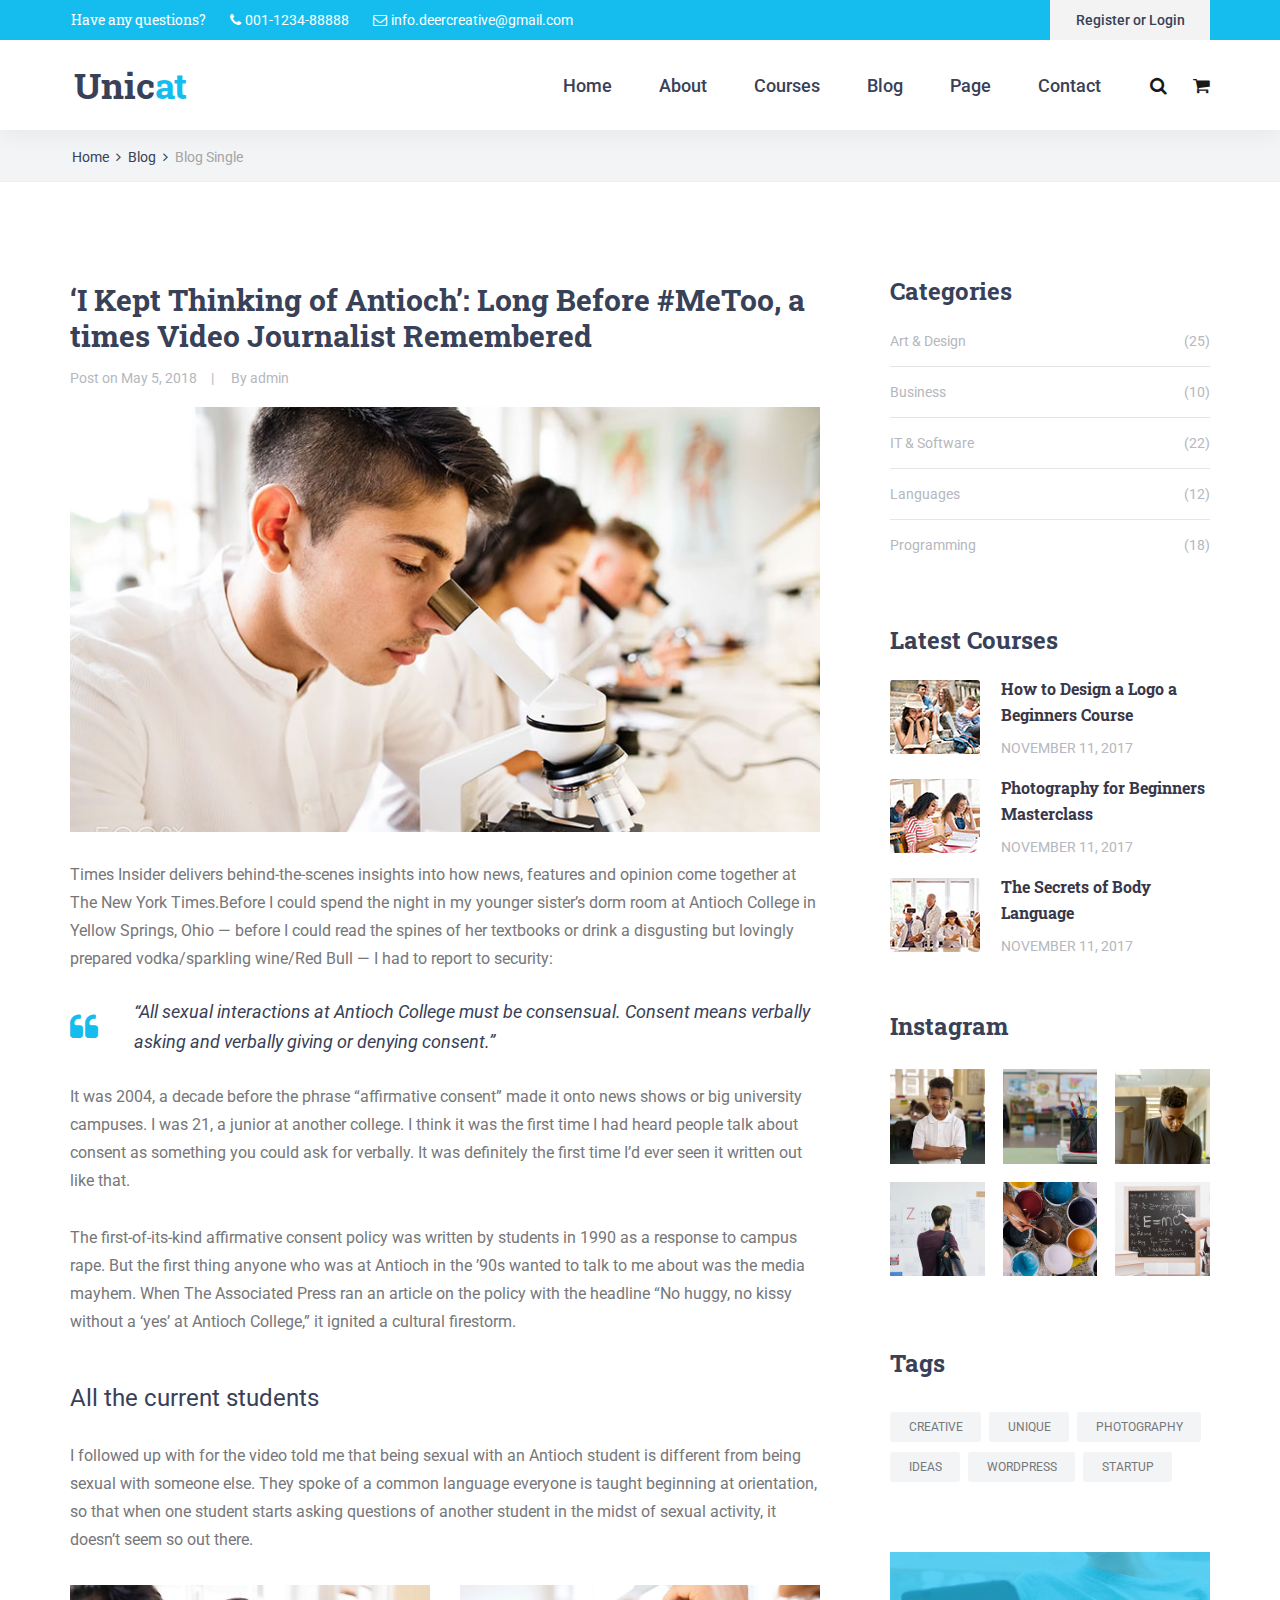
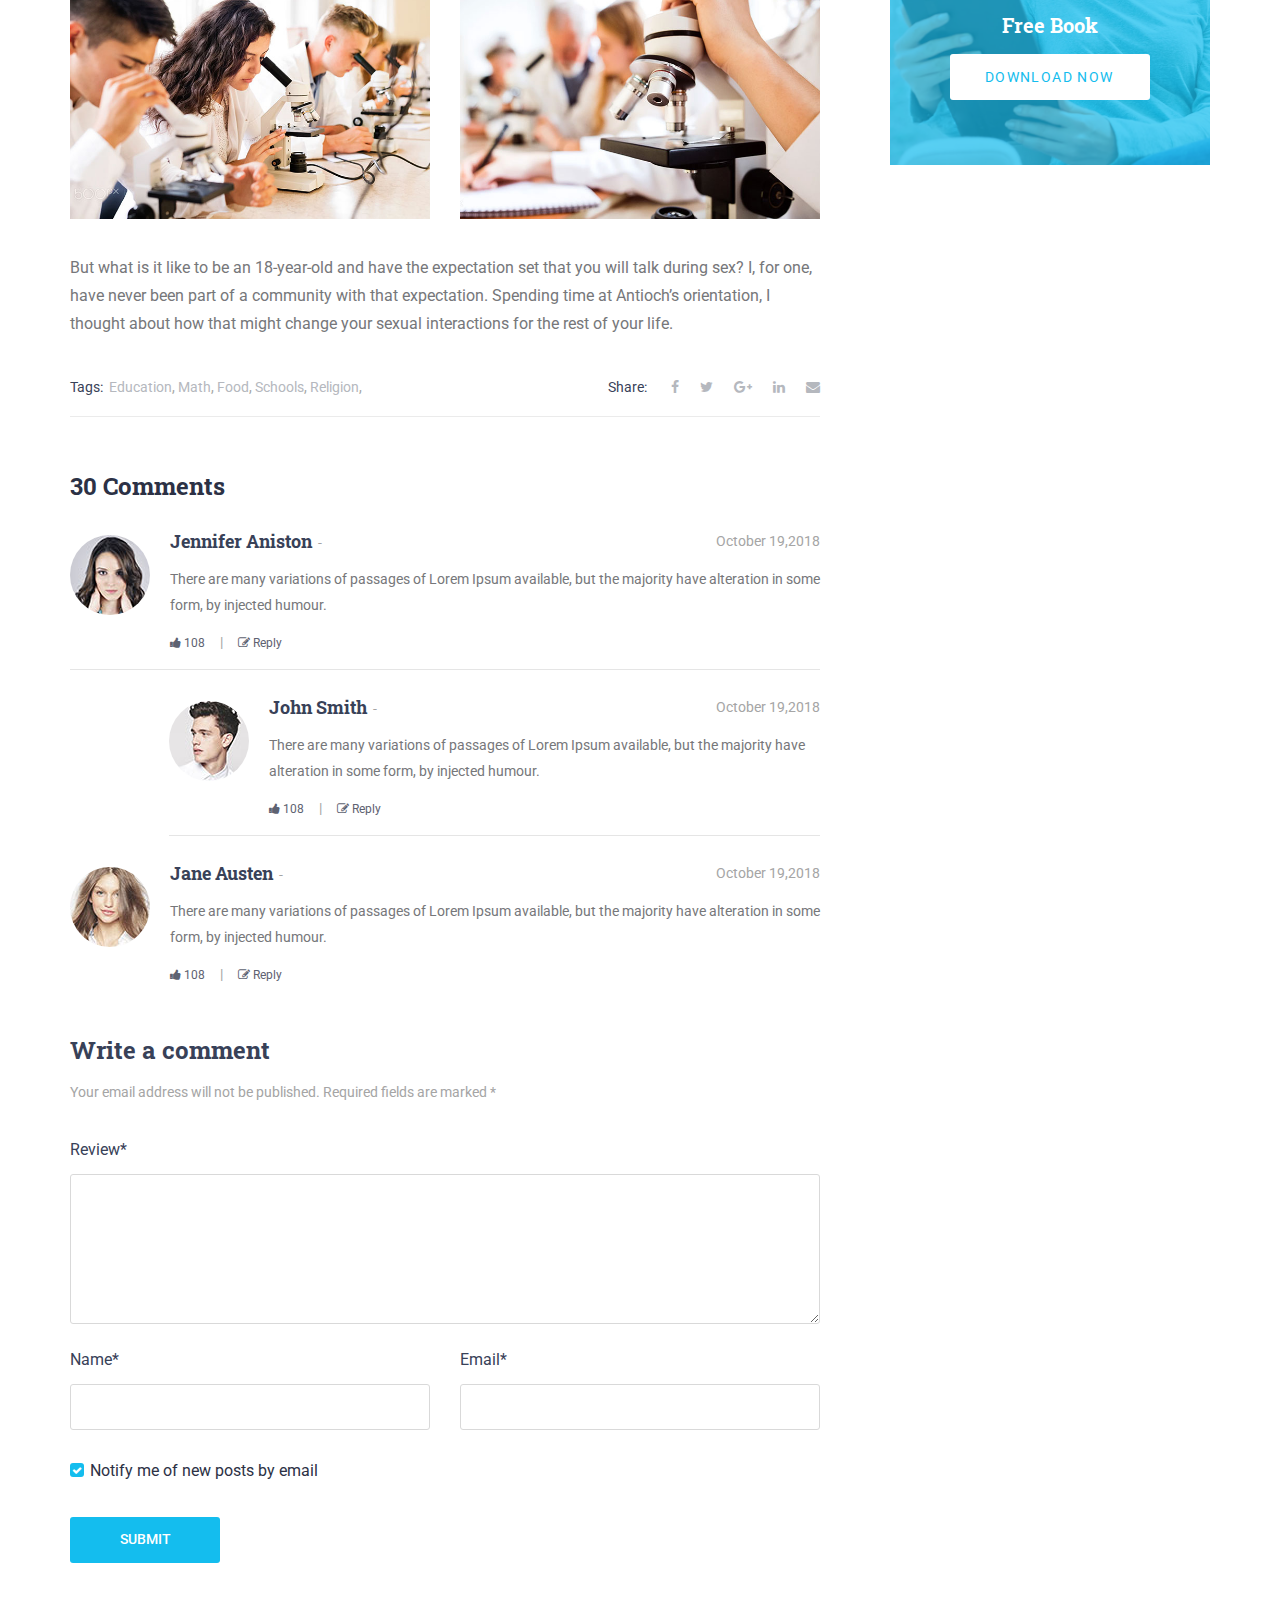
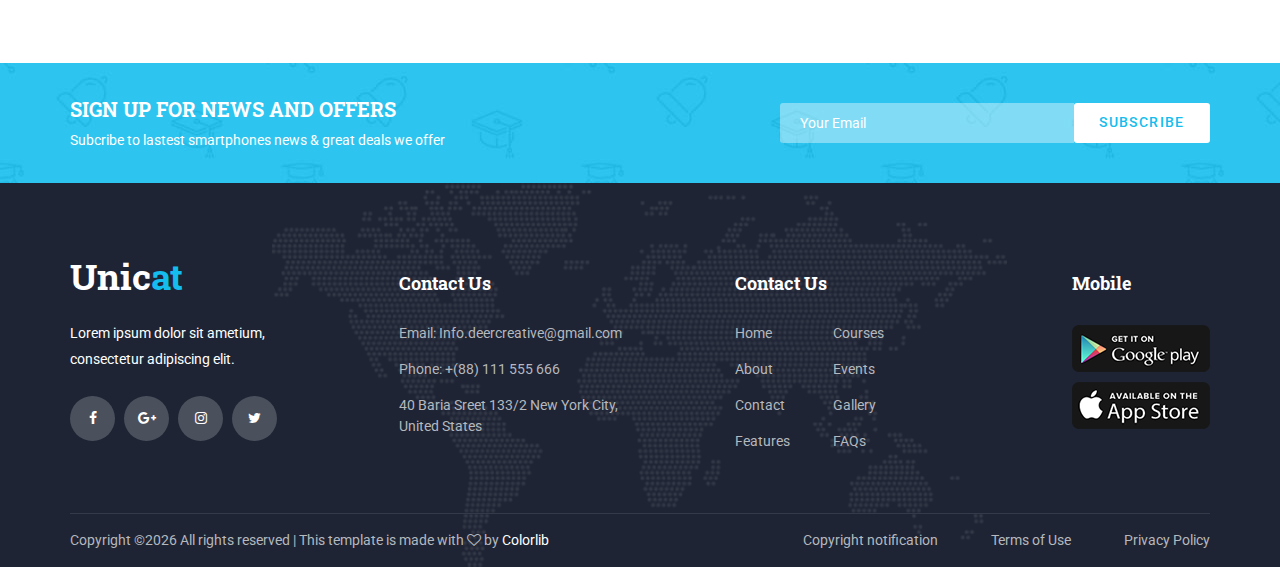
<file: blog_single.html>
<!DOCTYPE html>
<html lang="en">
<head>
<title>Blog Single</title>
<meta charset="utf-8">
<meta http-equiv="X-UA-Compatible" content="IE=edge">
<meta name="description" content="Unicat project">
<meta name="viewport" content="width=device-width, initial-scale=1">
<link rel="stylesheet" type="text/css" href="styles/bootstrap4/bootstrap.min.css">
<link href="plugins/font-awesome-4.7.0/css/font-awesome.min.css" rel="stylesheet" type="text/css">
<link href="plugins/colorbox/colorbox.css" rel="stylesheet" type="text/css">
<link rel="stylesheet" type="text/css" href="styles/blog_single.css">
<link rel="stylesheet" type="text/css" href="styles/blog_single_responsive.css">
</head>
<body>

<div class="super_container">

	<!-- Header -->

	<header class="header">
			
		<!-- Top Bar -->
		<div class="top_bar">
			<div class="top_bar_container">
				<div class="container">
					<div class="row">
						<div class="col">
							<div class="top_bar_content d-flex flex-row align-items-center justify-content-start">
								<ul class="top_bar_contact_list">
									<li><div class="question">Have any questions?</div></li>
									<li>
										<i class="fa fa-phone" aria-hidden="true"></i>
										<div>001-1234-88888</div>
									</li>
									<li>
										<i class="fa fa-envelope-o" aria-hidden="true"></i>
										<div>info.deercreative@gmail.com</div>
									</li>
								</ul>
								<div class="top_bar_login ml-auto">
									<div class="login_button"><a href="#">Register or Login</a></div>
								</div>
							</div>
						</div>
					</div>
				</div>
			</div>				
		</div>

		<!-- Header Content -->
		<div class="header_container">
			<div class="container">
				<div class="row">
					<div class="col">
						<div class="header_content d-flex flex-row align-items-center justify-content-start">
							<div class="logo_container">
								<a href="#">
									<div class="logo_text">Unic<span>at</span></div>
								</a>
							</div>
							<nav class="main_nav_contaner ml-auto">
								<ul class="main_nav">
									<li><a href="index.html">Home</a></li>
									<li><a href="about.html">About</a></li>
									<li><a href="courses.html">Courses</a></li>
									<li><a href="blog.html">Blog</a></li>
									<li><a href="#">Page</a></li>
									<li><a href="contact.html">Contact</a></li>
								</ul>
								<div class="search_button"><i class="fa fa-search" aria-hidden="true"></i></div>

								<!-- Hamburger -->

								<div class="shopping_cart"><i class="fa fa-shopping-cart" aria-hidden="true"></i></div>
								<div class="hamburger menu_mm">
									<i class="fa fa-bars menu_mm" aria-hidden="true"></i>
								</div>
							</nav>

						</div>
					</div>
				</div>
			</div>
		</div>

		<!-- Header Search Panel -->
		<div class="header_search_container">
			<div class="container">
				<div class="row">
					<div class="col">
						<div class="header_search_content d-flex flex-row align-items-center justify-content-end">
							<form action="#" class="header_search_form">
								<input type="search" class="search_input" placeholder="Search" required="required">
								<button class="header_search_button d-flex flex-column align-items-center justify-content-center">
									<i class="fa fa-search" aria-hidden="true"></i>
								</button>
							</form>
						</div>
					</div>
				</div>
			</div>			
		</div>			
	</header>

	<!-- Menu -->

	<div class="menu d-flex flex-column align-items-end justify-content-start text-right menu_mm trans_400">
		<div class="menu_close_container"><div class="menu_close"><div></div><div></div></div></div>
		<div class="search">
			<form action="#" class="header_search_form menu_mm">
				<input type="search" class="search_input menu_mm" placeholder="Search" required="required">
				<button class="header_search_button d-flex flex-column align-items-center justify-content-center menu_mm">
					<i class="fa fa-search menu_mm" aria-hidden="true"></i>
				</button>
			</form>
		</div>
		<nav class="menu_nav">
			<ul class="menu_mm">
				<li class="menu_mm"><a href="index.html">Home</a></li>
				<li class="menu_mm"><a href="#">About</a></li>
				<li class="menu_mm"><a href="#">Courses</a></li>
				<li class="menu_mm"><a href="#">Blog</a></li>
				<li class="menu_mm"><a href="#">Page</a></li>
				<li class="menu_mm"><a href="contact.html">Contact</a></li>
			</ul>
		</nav>
	</div>
	
	<!-- Home -->

	<div class="home">
		<div class="breadcrumbs_container">
			<div class="container">
				<div class="row">
					<div class="col">
						<div class="breadcrumbs">
							<ul>
								<li><a href="index.html">Home</a></li>
								<li><a href="blog.html">Blog</a></li>
								<li>Blog Single</li>
							</ul>
						</div>
					</div>
				</div>
			</div>
		</div>			
	</div>

	<!-- Blog -->

	<div class="blog">
		<div class="container">
			<div class="row">

				<!-- Blog Content -->
				<div class="col-lg-8">
					<div class="blog_content">
						<div class="blog_title">‘I Kept Thinking of Antioch’: Long Before #MeToo, a times Video Journalist Remembered</div>
						<div class="blog_meta">
							<ul>
								<li>Post on <a href="#">May 5, 2018</a></li>
								<li>By <a href="#">admin</a></li>
							</ul>
						</div>
						<div class="blog_image"><img src="images/blog_single.jpg" alt=""></div>
						<p>Times Insider delivers behind-the-scenes insights into how news, features and opinion come together at The New York Times.Before I could spend the night in my younger sister’s dorm room at Antioch College in Yellow Springs, Ohio — before I could read the spines of her textbooks or drink a disgusting but lovingly prepared vodka/sparkling wine/Red Bull — I had to report to security:</p>
						<div class="blog_quote d-flex flex-row align-items-center justify-content-start">
							<i class="fa fa-quote-left" aria-hidden="true"></i>
							<div>“All sexual interactions at Antioch College must be consensual. Consent means verbally asking and verbally giving or denying consent.”</div>
						</div>
						<p>It was 2004, a decade before the phrase “affirmative consent” made it onto news shows or big university campuses. I was 21, a junior at another college. I think it was the first time I had heard people talk about consent as something you could ask for verbally. It was definitely the first time I’d ever seen it written out like that.</p>
						<p>The first-of-its-kind affirmative consent policy was written by students in 1990 as a response to campus rape. But the first thing anyone who was at Antioch in the ’90s wanted to talk to me about was the media mayhem. When The Associated Press ran an article on the policy with the headline “No huggy, no kissy without a ‘yes’ at Antioch College,” it ignited a cultural firestorm.</p>
						<div class="blog_subtitle">All the current students</div>
						<p>I followed up with for the video told me that being sexual with an Antioch student is different from being sexual with someone else. They spoke of a common language everyone is taught beginning at orientation, so that when one student starts asking questions of another student in the midst of sexual activity, it doesn’t seem so out there.</p>
						<div class="blog_images">
							<div class="row">
								<div class="col-lg-6 blog_images_col"><div class="blog_image_small"><img src="images/blog_images_1.jpg" alt=""></div></div>
								<div class="col-lg-6 blog_images_col"><div class="blog_image_small"><img src="images/blog_images_2.jpg" alt=""></div></div>
							</div>
						</div>
						<p>But what is it like to be an 18-year-old and have the expectation set that you will talk during sex? I, for one, have never been part of a community with that expectation. Spending time at Antioch’s orientation, I thought about how that might change your sexual interactions for the rest of your life.</p>
					</div>
					<div class="blog_extra d-flex flex-lg-row flex-column align-items-lg-center align-items-start justify-content-start">
						<div class="blog_tags">
							<span>Tags: </span>
							<ul>
								<li><a href="#">Education</a>, </li>
								<li><a href="#">Math</a>, </li>
								<li><a href="#">Food</a>, </li>
								<li><a href="#">Schools</a>, </li>
								<li><a href="#">Religion</a>, </li>
							</ul>
						</div>
						<div class="blog_social ml-lg-auto">
							<span>Share: </span>
							<ul>
								<li><a href="#"><i class="fa fa-facebook" aria-hidden="true"></i></a></li>
								<li><a href="#"><i class="fa fa-twitter" aria-hidden="true"></i></a></li>
								<li><a href="#"><i class="fa fa-google-plus" aria-hidden="true"></i></a></li>
								<li><a href="#"><i class="fa fa-linkedin" aria-hidden="true"></i></a></li>
								<li><a href="#"><i class="fa fa-envelope" aria-hidden="true"></i></a></li>
							</ul>
						</div>
					</div>
					<!-- Comments -->
					<div class="comments_container">
						<div class="comments_title"><span>30</span> Comments</div>
						<ul class="comments_list">
							<li>
								<div class="comment_item d-flex flex-row align-items-start jutify-content-start">
									<div class="comment_image"><div><img src="images/comment_1.jpg" alt=""></div></div>
									<div class="comment_content">
										<div class="comment_title_container d-flex flex-row align-items-center justify-content-start">
											<div class="comment_author"><a href="#">Jennifer Aniston</a></div>
											<div class="comment_rating"><div class="rating_r rating_r_4"><i></i><i></i><i></i><i></i><i></i></div></div>
											<div class="comment_time ml-auto">October 19,2018</div>
										</div>
										<div class="comment_text">
											<p>There are many variations of passages of Lorem Ipsum available, but the majority have alteration in some form, by injected humour.</p>
										</div>
										<div class="comment_extras d-flex flex-row align-items-center justify-content-start">
											<div class="comment_extra comment_likes"><a href="#"><i class="fa fa-thumbs-up" aria-hidden="true"></i><span>108</span></a></div>
											<div class="comment_extra comment_reply"><a href="#"><i class="fa fa-pencil-square-o" aria-hidden="true"></i><span>Reply</span></a></div>
										</div>
									</div>
								</div>
								<ul>
									<li>
										<div class="comment_item d-flex flex-row align-items-start jutify-content-start">
											<div class="comment_image"><div><img src="images/comment_2.jpg" alt=""></div></div>
											<div class="comment_content">
												<div class="comment_title_container d-flex flex-row align-items-center justify-content-start">
													<div class="comment_author"><a href="#">John Smith</a></div>
													<div class="comment_rating"><div class="rating_r rating_r_4"><i></i><i></i><i></i><i></i><i></i></div></div>
													<div class="comment_time ml-auto">October 19,2018</div>
												</div>
												<div class="comment_text">
													<p>There are many variations of passages of Lorem Ipsum available, but the majority have alteration in some form, by injected humour.</p>
												</div>
												<div class="comment_extras d-flex flex-row align-items-center justify-content-start">
													<div class="comment_extra comment_likes"><a href="#"><i class="fa fa-thumbs-up" aria-hidden="true"></i><span>108</span></a></div>
													<div class="comment_extra comment_reply"><a href="#"><i class="fa fa-pencil-square-o" aria-hidden="true"></i><span>Reply</span></a></div>
												</div>
											</div>
										</div>
									</li>
								</ul>
							</li>
							<li>
								<div class="comment_item d-flex flex-row align-items-start jutify-content-start">
									<div class="comment_image"><div><img src="images/comment_3.jpg" alt=""></div></div>
									<div class="comment_content">
										<div class="comment_title_container d-flex flex-row align-items-center justify-content-start">
											<div class="comment_author"><a href="#">Jane Austen</a></div>
											<div class="comment_rating"><div class="rating_r rating_r_4"><i></i><i></i><i></i><i></i><i></i></div></div>
											<div class="comment_time ml-auto">October 19,2018</div>
										</div>
										<div class="comment_text">
											<p>There are many variations of passages of Lorem Ipsum available, but the majority have alteration in some form, by injected humour.</p>
										</div>
										<div class="comment_extras d-flex flex-row align-items-center justify-content-start">
											<div class="comment_extra comment_likes"><a href="#"><i class="fa fa-thumbs-up" aria-hidden="true"></i><span>108</span></a></div>
											<div class="comment_extra comment_reply"><a href="#"><i class="fa fa-pencil-square-o" aria-hidden="true"></i><span>Reply</span></a></div>
										</div>
									</div>
								</div>
							</li>
						</ul>
						<div class="add_comment_container">
							<div class="add_comment_title">Write a comment</div>
							<div class="add_comment_text">Your email address will not be published. Required fields are marked *</div>
							<form action="#" class="comment_form">
								<div>
									<div class="form_title">Review*</div>
									<textarea class="comment_input comment_textarea" required="required"></textarea>
								</div>
								<div class="row">
									<div class="col-md-6 input_col">
										<div class="form_title">Name*</div>
										<input type="text" class="comment_input" required="required">
									</div>
									<div class="col-md-6 input_col">
										<div class="form_title">Email*</div>
										<input type="text" class="comment_input" required="required">
									</div>
								</div>
								<div class="comment_notify">
									<input type="checkbox" id="checkbox_notify" name="regular_checkbox" class="regular_checkbox checkbox_account" checked>
									<label for="checkbox_notify"><i class="fa fa-check" aria-hidden="true"></i></label>
									<span>Notify me of new posts by email</span>
								</div>
								<div>
									<button type="submit" class="comment_button trans_200">submit</button>
								</div>
							</form>
						</div>
					</div>
				</div>

				<!-- Blog Sidebar -->
				<div class="col-lg-4">
					<div class="sidebar">

						<!-- Categories -->
						<div class="sidebar_section">
							<div class="sidebar_section_title">Categories</div>
							<div class="sidebar_categories">
								<ul class="categories_list">
									<li><a href="#" class="clearfix">Art & Design<span>(25)</span></a></li>
									<li><a href="#" class="clearfix">Business<span>(10)</span></a></li>
									<li><a href="#" class="clearfix">IT & Software<span>(22)</span></a></li>
									<li><a href="#" class="clearfix">Languages<span>(12)</span></a></li>
									<li><a href="#" class="clearfix">Programming<span>(18)</span></a></li>
								</ul>
							</div>
						</div>

						<!-- Latest News -->
						<div class="sidebar_section">
							<div class="sidebar_section_title">Latest Courses</div>
							<div class="sidebar_latest">

								<!-- Latest Course -->
								<div class="latest d-flex flex-row align-items-start justify-content-start">
									<div class="latest_image"><div><img src="images/latest_1.jpg" alt=""></div></div>
									<div class="latest_content">
										<div class="latest_title"><a href="course.html">How to Design a Logo a Beginners Course</a></div>
										<div class="latest_date">november 11, 2017</div>
									</div>
								</div>

								<!-- Latest Course -->
								<div class="latest d-flex flex-row align-items-start justify-content-start">
									<div class="latest_image"><div><img src="images/latest_2.jpg" alt=""></div></div>
									<div class="latest_content">
										<div class="latest_title"><a href="course.html">Photography for Beginners Masterclass</a></div>
										<div class="latest_date">november 11, 2017</div>
									</div>
								</div>

								<!-- Latest Course -->
								<div class="latest d-flex flex-row align-items-start justify-content-start">
									<div class="latest_image"><div><img src="images/latest_3.jpg" alt=""></div></div>
									<div class="latest_content">
										<div class="latest_title"><a href="course.html">The Secrets of Body Language</a></div>
										<div class="latest_date">november 11, 2017</div>
									</div>
								</div>

							</div>
						</div>

						<!-- Gallery -->
						<div class="sidebar_section">
							<div class="sidebar_section_title">Instagram</div>
							<div class="sidebar_gallery">
								<ul class="gallery_items d-flex flex-row align-items-start justify-content-between flex-wrap">
									<li class="gallery_item">
										<div class="gallery_item_overlay d-flex flex-column align-items-center justify-content-center">+</div>
										<a class="colorbox" href="images/gallery_1_large.jpg">
											<img src="images/gallery_1.jpg" alt="">
										</a>
									</li>
									<li class="gallery_item">
										<div class="gallery_item_overlay d-flex flex-column align-items-center justify-content-center">+</div>
										<a class="colorbox" href="images/gallery_2_large.jpg">
											<img src="images/gallery_2.jpg" alt="">
										</a>
									</li>
									<li class="gallery_item">
										<div class="gallery_item_overlay d-flex flex-column align-items-center justify-content-center">+</div>
										<a class="colorbox" href="images/gallery_3_large.jpg">
											<img src="images/gallery_3.jpg" alt="">
										</a>
									</li>
									<li class="gallery_item">
										<div class="gallery_item_overlay d-flex flex-column align-items-center justify-content-center">+</div>
										<a class="colorbox" href="images/gallery_4_large.jpg">
											<img src="images/gallery_4.jpg" alt="">
										</a>
									</li>
									<li class="gallery_item">
										<div class="gallery_item_overlay d-flex flex-column align-items-center justify-content-center">+</div>
										<a class="colorbox" href="images/gallery_5_large.jpg">
											<img src="images/gallery_5.jpg" alt="">
										</a>
									</li>
									<li class="gallery_item">
										<div class="gallery_item_overlay d-flex flex-column align-items-center justify-content-center">+</div>
										<a class="colorbox" href="images/gallery_6_large.jpg">
											<img src="images/gallery_6.jpg" alt="">
										</a>
									</li>
								</ul>
							</div>
						</div>

						<!-- Tags -->
						<div class="sidebar_section">
							<div class="sidebar_section_title">Tags</div>
							<div class="sidebar_tags">
								<ul class="tags_list">
									<li><a href="#">creative</a></li>
									<li><a href="#">unique</a></li>
									<li><a href="#">photography</a></li>
									<li><a href="#">ideas</a></li>
									<li><a href="#">wordpress</a></li>
									<li><a href="#">startup</a></li>
								</ul>
							</div>
						</div>

						<!-- Banner -->
						<div class="sidebar_section">
							<div class="sidebar_banner d-flex flex-column align-items-center justify-content-center text-center">
								<div class="sidebar_banner_background" style="background-image:url(images/banner_1.jpg)"></div>
								<div class="sidebar_banner_overlay"></div>
								<div class="sidebar_banner_content">
									<div class="banner_title">Free Book</div>
									<div class="banner_button"><a href="#">download now</a></div>
								</div>
							</div>
						</div>

					</div>
				</div>
			</div>
		</div>
	</div>

	<!-- Newsletter -->

	<div class="newsletter">
		<div class="newsletter_background" style="background-image:url(images/newsletter_background.jpg)"></div>
		<div class="container">
			<div class="row">
				<div class="col">
					<div class="newsletter_container d-flex flex-lg-row flex-column align-items-center justify-content-start">

						<!-- Newsletter Content -->
						<div class="newsletter_content text-lg-left text-center">
							<div class="newsletter_title">sign up for news and offers</div>
							<div class="newsletter_subtitle">Subcribe to lastest smartphones news & great deals we offer</div>
						</div>

						<!-- Newsletter Form -->
						<div class="newsletter_form_container ml-lg-auto">
							<form action="#" id="newsletter_form" class="newsletter_form d-flex flex-row align-items-center justify-content-center">
								<input type="email" class="newsletter_input" placeholder="Your Email" required="required">
								<button type="submit" class="newsletter_button">subscribe</button>
							</form>
						</div>

					</div>
				</div>
			</div>
		</div>
	</div>

	<!-- Footer -->

	<footer class="footer">
		<div class="footer_background" style="background-image:url(images/footer_background.png)"></div>
		<div class="container">
			<div class="row footer_row">
				<div class="col">
					<div class="footer_content">
						<div class="row">

							<div class="col-lg-3 footer_col">
					
								<!-- Footer About -->
								<div class="footer_section footer_about">
									<div class="footer_logo_container">
										<a href="#">
											<div class="footer_logo_text">Unic<span>at</span></div>
										</a>
									</div>
									<div class="footer_about_text">
										<p>Lorem ipsum dolor sit ametium, consectetur adipiscing elit.</p>
									</div>
									<div class="footer_social">
										<ul>
											<li><a href="#"><i class="fa fa-facebook" aria-hidden="true"></i></a></li>
											<li><a href="#"><i class="fa fa-google-plus" aria-hidden="true"></i></a></li>
											<li><a href="#"><i class="fa fa-instagram" aria-hidden="true"></i></a></li>
											<li><a href="#"><i class="fa fa-twitter" aria-hidden="true"></i></a></li>
										</ul>
									</div>
								</div>
								
							</div>

							<div class="col-lg-3 footer_col">
					
								<!-- Footer Contact -->
								<div class="footer_section footer_contact">
									<div class="footer_title">Contact Us</div>
									<div class="footer_contact_info">
										<ul>
											<li>Email: Info.deercreative@gmail.com</li>
											<li>Phone:  +(88) 111 555 666</li>
											<li>40 Baria Sreet 133/2 New York City, United States</li>
										</ul>
									</div>
								</div>
								
							</div>

							<div class="col-lg-3 footer_col">
					
								<!-- Footer links -->
								<div class="footer_section footer_links">
									<div class="footer_title">Contact Us</div>
									<div class="footer_links_container">
										<ul>
											<li><a href="index.html">Home</a></li>
											<li><a href="about.html">About</a></li>
											<li><a href="contact.html">Contact</a></li>
											<li><a href="#">Features</a></li>
											<li><a href="courses.html">Courses</a></li>
											<li><a href="#">Events</a></li>
											<li><a href="#">Gallery</a></li>
											<li><a href="#">FAQs</a></li>
										</ul>
									</div>
								</div>
								
							</div>

							<div class="col-lg-3 footer_col clearfix">
					
								<!-- Footer links -->
								<div class="footer_section footer_mobile">
									<div class="footer_title">Mobile</div>
									<div class="footer_mobile_content">
										<div class="footer_image"><a href="#"><img src="images/mobile_1.png" alt=""></a></div>
										<div class="footer_image"><a href="#"><img src="images/mobile_2.png" alt=""></a></div>
									</div>
								</div>
								
							</div>

						</div>
					</div>
				</div>
			</div>

			<div class="row copyright_row">
				<div class="col">
					<div class="copyright d-flex flex-lg-row flex-column align-items-center justify-content-start">
						<div class="cr_text"><!-- Link back to Colorlib can't be removed. Template is licensed under CC BY 3.0. -->
Copyright &copy;<script>document.write(new Date().getFullYear());</script> All rights reserved | This template is made with <i class="fa fa-heart-o" aria-hidden="true"></i> by <a href="https://colorlib.com" target="_blank">Colorlib</a>
<!-- Link back to Colorlib can't be removed. Template is licensed under CC BY 3.0. --></div>
						<div class="ml-lg-auto cr_links">
							<ul class="cr_list">
								<li><a href="#">Copyright notification</a></li>
								<li><a href="#">Terms of Use</a></li>
								<li><a href="#">Privacy Policy</a></li>
							</ul>
						</div>
					</div>
				</div>
			</div>
		</div>
	</footer>
</div>

<script src="js/jquery-3.2.1.min.js"></script>
<script src="styles/bootstrap4/popper.js"></script>
<script src="styles/bootstrap4/bootstrap.min.js"></script>
<script src="plugins/easing/easing.js"></script>
<script src="plugins/parallax-js-master/parallax.min.js"></script>
<script src="plugins/colorbox/jquery.colorbox-min.js"></script>
<script src="js/blog_single.js"></script>
</body>
</html>
</file>
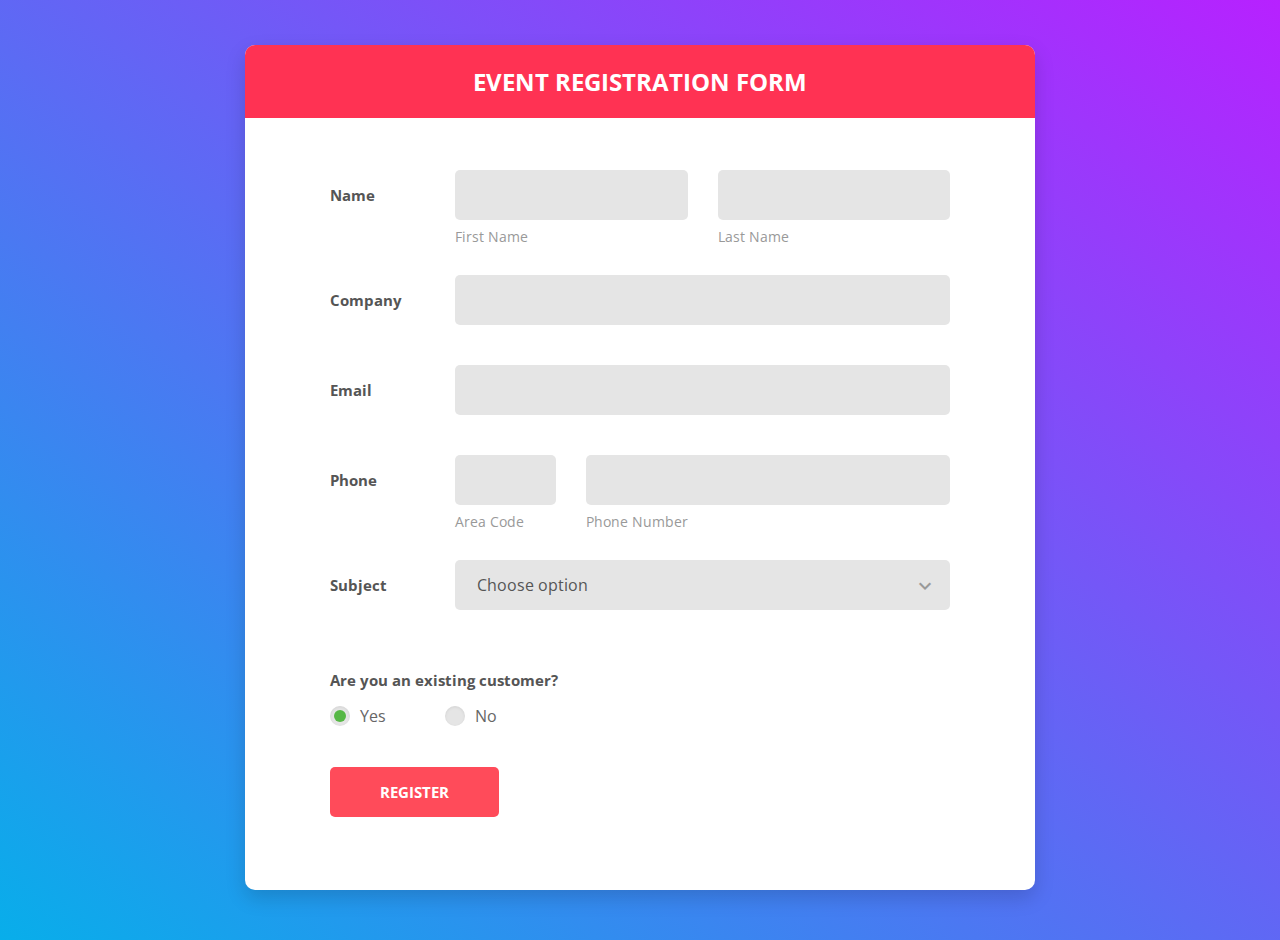
<file: color/check3.html>
<!DOCTYPE html>
<html lang="en">

<head>
    <!-- Required meta tags-->
    <meta charset="UTF-8">
    <meta name="viewport" content="width=device-width, initial-scale=1, shrink-to-fit=no">
    <meta name="description" content="Colorlib Templates">
    <meta name="author" content="Colorlib">
    <meta name="keywords" content="Colorlib Templates">

    <!-- Title Page-->
    <title>Au Register Forms by Colorlib</title>

    <!-- Icons font CSS-->
    <link href="vendor/mdi-font/css/material-design-iconic-font.min.css" rel="stylesheet" media="all">
    <link href="vendor/font-awesome-4.7/css/font-awesome.min.css" rel="stylesheet" media="all">
    <!-- Font special for pages-->
    <link href="https://fonts.googleapis.com/css?family=Open+Sans:300,300i,400,400i,600,600i,700,700i,800,800i" rel="stylesheet">

    <!-- Vendor CSS-->
    <link href="vendor/select2/select2.min.css" rel="stylesheet" media="all">
    <link href="vendor/datepicker/daterangepicker.css" rel="stylesheet" media="all">

    <!-- Main CSS-->
    <link href="css/main.css" rel="stylesheet" media="all">
</head>

<body>
    <div class="page-wrapper bg-gra-03 p-t-45 p-b-50">
        <div class="wrapper wrapper--w790">
            <div class="card card-5">
                <div class="card-heading">
                    <h2 class="title">Event Registration Form</h2>
                </div>
                <div class="card-body">
                    <form method="POST">
                        <div class="form-row m-b-55">
                            <div class="name">Name</div>
                            <div class="value">
                                <div class="row row-space">
                                    <div class="col-2">
                                        <div class="input-group-desc">
                                            <input class="input--style-5" type="text" name="first_name">
                                            <label class="label--desc">first name</label>
                                        </div>
                                    </div>
                                    <div class="col-2">
                                        <div class="input-group-desc">
                                            <input class="input--style-5" type="text" name="last_name">
                                            <label class="label--desc">last name</label>
                                        </div>
                                    </div>
                                </div>
                            </div>
                        </div>
                        <div class="form-row">
                            <div class="name">Company</div>
                            <div class="value">
                                <div class="input-group">
                                    <input class="input--style-5" type="text" name="company">
                                </div>
                            </div>
                        </div>
                        <div class="form-row">
                            <div class="name">Email</div>
                            <div class="value">
                                <div class="input-group">
                                    <input class="input--style-5" type="email" name="email">
                                </div>
                            </div>
                        </div>
                        <div class="form-row m-b-55">
                            <div class="name">Phone</div>
                            <div class="value">
                                <div class="row row-refine">
                                    <div class="col-3">
                                        <div class="input-group-desc">
                                            <input class="input--style-5" type="text" name="area_code">
                                            <label class="label--desc">Area Code</label>
                                        </div>
                                    </div>
                                    <div class="col-9">
                                        <div class="input-group-desc">
                                            <input class="input--style-5" type="text" name="phone">
                                            <label class="label--desc">Phone Number</label>
                                        </div>
                                    </div>
                                </div>
                            </div>
                        </div>
                        <div class="form-row">
                            <div class="name">Subject</div>
                            <div class="value">
                                <div class="input-group">
                                    <div class="rs-select2 js-select-simple select--no-search">
                                        <select name="subject">
                                            <option disabled="disabled" selected="selected">Choose option</option>
                                            <option>Subject 1</option>
                                            <option>Subject 2</option>
                                            <option>Subject 3</option>
                                        </select>
                                        <div class="select-dropdown"></div>
                                    </div>
                                </div>
                            </div>
                        </div>
                        <div class="form-row p-t-20">
                            <label class="label label--block">Are you an existing customer?</label>
                            <div class="p-t-15">
                                <label class="radio-container m-r-55">Yes
                                    <input type="radio" checked="checked" name="exist">
                                    <span class="checkmark"></span>
                                </label>
                                <label class="radio-container">No
                                    <input type="radio" name="exist">
                                    <span class="checkmark"></span>
                                </label>
                            </div>
                        </div>
                        <div>
                            <button class="btn btn--radius-2 btn--red" type="submit">Register</button>
                        </div>
                    </form>
                </div>
            </div>
        </div>
    </div>

    <!-- Jquery JS-->
    <script src="vendor/jquery/jquery.min.js"></script>
    <!-- Vendor JS-->
    <script src="vendor/select2/select2.min.js"></script>
    <script src="vendor/datepicker/moment.min.js"></script>
    <script src="vendor/datepicker/daterangepicker.js"></script>

    <!-- Main JS-->
    <script src="js/global.js"></script>

</body><!-- This templates was made by Colorlib (https://colorlib.com) -->

</html>
<!-- end document-->
</file>
<file: plugins/colorbox/colorbox.css>
/*
    Colorbox Core Style:
    The following CSS is consistent between example themes and should not be altered.
*/
#colorbox, #cboxOverlay, #cboxWrapper{position:absolute; top:0; left:0; z-index:9999; overflow:hidden; -webkit-transform: translate3d(0,0,0);}
#cboxWrapper {max-width:none;}
#cboxOverlay{position:fixed; width:100%; height:100%;}
#cboxMiddleLeft, #cboxBottomLeft{clear:left;}
#cboxContent{position:relative;}
#cboxLoadedContent{overflow:auto; -webkit-overflow-scrolling: touch;}
#cboxTitle{margin:0;}
#cboxLoadingOverlay, #cboxLoadingGraphic{position:absolute; top:0; left:0; width:100%; height:100%;}
#cboxPrevious, #cboxNext, #cboxClose, #cboxSlideshow{cursor:pointer;}
.cboxPhoto{float:left; margin:auto; border:0; display:block; max-width:none; -ms-interpolation-mode:bicubic;}
.cboxIframe{width:100%; height:100%; display:block; border:0; padding:0; margin:0;}
#colorbox, #cboxContent, #cboxLoadedContent{box-sizing:content-box; -moz-box-sizing:content-box; -webkit-box-sizing:content-box;}

/* 
    User Style:
    Change the following styles to modify the appearance of Colorbox.  They are
    ordered & tabbed in a way that represents the nesting of the generated HTML.
*/
#cboxOverlay
{
    /*background:url(images/overlay.png) repeat 0 0;*/
    background: rgba(0,0,0,0.95);
    opacity: 0.9; filter: alpha(opacity = 90);
}
#colorbox{outline:0;}
    #cboxTopLeft{width:21px; height:21px; background:url(images/controls.png) no-repeat -101px 0;}
    #cboxTopRight{width:21px; height:21px; background:url(images/controls.png) no-repeat -130px 0;}
    #cboxBottomLeft{width:21px; height:21px; background:url(images/controls.png) no-repeat -101px -29px;}
    #cboxBottomRight{width:21px; height:21px; background:url(images/controls.png) no-repeat -130px -29px;}
    #cboxMiddleLeft{width:21px; background:url(images/controls.png) left top repeat-y;}
    #cboxMiddleRight{width:21px; background:url(images/controls.png) right top repeat-y;}
    #cboxTopCenter{height:21px; background:url(images/border.png) 0 0 repeat-x;}
    #cboxBottomCenter{height:21px; background:url(images/border.png) 0 -29px repeat-x;}
    #cboxContent{background:#fff; overflow:hidden;}
        .cboxIframe{background:#fff;}
        #cboxError{padding:50px; border:1px solid #ccc;}
        #cboxLoadedContent{margin-bottom:28px;}
        #cboxTitle{position:absolute; bottom:4px; left:0; text-align:center; width:100%; color:#949494;}
        #cboxCurrent{position:absolute; bottom:4px; left:58px; color:#949494;}
        #cboxLoadingOverlay{background:url(images/loading_background.png) no-repeat center center;}
        #cboxLoadingGraphic{background:url(images/loading.gif) no-repeat center center;}

        /* these elements are buttons, and may need to have additional styles reset to avoid unwanted base styles */
        #cboxPrevious, #cboxNext, #cboxSlideshow, #cboxClose {border:0; padding:0; margin:0; overflow:visible; width:auto; background:none; }
        
        /* avoid outlines on :active (mouseclick), but preserve outlines on :focus (tabbed navigating) */
        #cboxPrevious:active, #cboxNext:active, #cboxSlideshow:active, #cboxClose:active {outline:0;}

        #cboxSlideshow{position:absolute; bottom:4px; right:30px; color:#0092ef;}
        #cboxPrevious{position:absolute; bottom:0; left:0; background:url(images/controls.png) no-repeat -75px 0; width:25px; height:25px; text-indent:-9999px;}
        #cboxPrevious:hover{background-position:-75px -25px;}
        #cboxNext{position:absolute; bottom:0; left:27px; background:url(images/controls.png) no-repeat -50px 0; width:25px; height:25px; text-indent:-9999px;}
        #cboxNext:hover{background-position:-50px -25px;}
        #cboxClose{position:absolute; bottom:0; right:0; background:url(images/controls.png) no-repeat -25px 0; width:25px; height:25px; text-indent:-9999px;}
        #cboxClose:hover{background-position:-25px -25px;}

/*
  The following fixes a problem where IE7 and IE8 replace a PNG's alpha transparency with a black fill
  when an alpha filter (opacity change) is set on the element or ancestor element.  This style is not applied to or needed in IE9.
  See: http://jacklmoore.com/notes/ie-transparency-problems/
*/
.cboxIE #cboxTopLeft,
.cboxIE #cboxTopCenter,
.cboxIE #cboxTopRight,
.cboxIE #cboxBottomLeft,
.cboxIE #cboxBottomCenter,
.cboxIE #cboxBottomRight,
.cboxIE #cboxMiddleLeft,
.cboxIE #cboxMiddleRight {
    filter: progid:DXImageTransform.Microsoft.gradient(startColorstr=#00FFFFFF,endColorstr=#00FFFFFF);
}
</file>
<file: styles/blog_single.css>
@charset "utf-8";
/* CSS Document */

/******************************

[Table of Contents]

1. Fonts
2. Body and some general stuff
3. Header
	3.1 Top Bar
	3.2 Header Content
	3.3 Logo
	3.4 Main Nav
	3.5 Hamburger
4. Menu
5. Section
6. Home
7. Blog
8. Sidebar
9. Newsletter
10. Footer



******************************/

/***********
1. Fonts
***********/

@import url('https://fonts.googleapis.com/css?family=Roboto+Slab:400,700|Roboto:300,400,500,700,900');

/*********************************
2. Body and some general stuff
*********************************/

*
{
	margin: 0;
	padding: 0;
	-webkit-font-smoothing: antialiased;
	-webkit-text-shadow: rgba(0,0,0,.01) 0 0 1px;
	text-shadow: rgba(0,0,0,.01) 0 0 1px;
}
body
{
	font-family: 'Roboto', sans-serif;
	font-size: 14px;
	font-weight: 400;
	background: #FFFFFF;
	color: #a5a5a5;
}
div
{
	display: block;
	position: relative;
	-webkit-box-sizing: border-box;
    -moz-box-sizing: border-box;
    box-sizing: border-box;
}
ul
{
	list-style: none;
	margin-bottom: 0px;
}
p
{
	font-family: 'Roboto', sans-serif;
	font-size: 14px;
	line-height: 1.85;
	font-weight: 400;
	color: #76777a;
	-webkit-font-smoothing: antialiased;
	-webkit-text-shadow: rgba(0,0,0,.01) 0 0 1px;
	text-shadow: rgba(0,0,0,.01) 0 0 1px;
}
p a
{
	display: inline;
	position: relative;
	color: inherit;
	border-bottom: solid 1px #ffa07f;
	-webkit-transition: all 200ms ease;
	-moz-transition: all 200ms ease;
	-ms-transition: all 200ms ease;
	-o-transition: all 200ms ease;
	transition: all 200ms ease;
}
p:last-of-type
{
	margin-bottom: 0;
}
a, a:hover, a:visited, a:active, a:link
{
	text-decoration: none;
	-webkit-font-smoothing: antialiased;
	-webkit-text-shadow: rgba(0,0,0,.01) 0 0 1px;
	text-shadow: rgba(0,0,0,.01) 0 0 1px;
}
p a:active
{
	position: relative;
	color: #FF6347;
}
p a:hover
{
	color: #FFFFFF;
	background: #ffa07f;
}
p a:hover::after
{
	opacity: 0.2;
}
::selection
{
	
}
p::selection
{
	
}
h1{font-size: 48px;}
h2{font-size: 36px;}
h3{font-size: 24px;}
h4{font-size: 18px;}
h5{font-size: 14px;}
h1, h2, h3, h4, h5, h6
{
	font-family: 'Roboto Slab', serif;
	font-weight: 700;
	-webkit-font-smoothing: antialiased;
	-webkit-text-shadow: rgba(0,0,0,.01) 0 0 1px;
	text-shadow: rgba(0,0,0,.01) 0 0 1px;
	color: #384158;
	margin-bottom: 0;
}
h1::selection, 
h2::selection, 
h3::selection, 
h4::selection, 
h5::selection, 
h6::selection
{
	
}
.form-control
{
	color: #db5246;
}
section
{
	display: block;
	position: relative;
	box-sizing: border-box;
}
.clear
{
	clear: both;
}
.clearfix::before, .clearfix::after
{
	content: "";
	display: table;
}
.clearfix::after
{
	clear: both;
}
.clearfix
{
	zoom: 1;
}
.float_left
{
	float: left;
}
.float_right
{
	float: right;
}
.trans_200
{
	-webkit-transition: all 200ms ease;
	-moz-transition: all 200ms ease;
	-ms-transition: all 200ms ease;
	-o-transition: all 200ms ease;
	transition: all 200ms ease;
}
.trans_300
{
	-webkit-transition: all 300ms ease;
	-moz-transition: all 300ms ease;
	-ms-transition: all 300ms ease;
	-o-transition: all 300ms ease;
	transition: all 300ms ease;
}
.trans_400
{
	-webkit-transition: all 400ms ease;
	-moz-transition: all 400ms ease;
	-ms-transition: all 400ms ease;
	-o-transition: all 400ms ease;
	transition: all 400ms ease;
}
.trans_500
{
	-webkit-transition: all 500ms ease;
	-moz-transition: all 500ms ease;
	-ms-transition: all 500ms ease;
	-o-transition: all 500ms ease;
	transition: all 500ms ease;
}
.fill_height
{
	height: 100%;
}
.super_container
{
	width: 100%;
	overflow: hidden;
}
.prlx_parent
{
	overflow: hidden;
}
.prlx
{
	height: 130% !important;
}
.parallax-window
{
    min-height: 400px;
    background: transparent;
}
.nopadding
{
	padding: 0px !important;
}

/*********************************
3. Header
*********************************/

.header
{
	position: fixed;
	top: 0;
	left: 0;
	width: 100%;
	z-index: 100;
	box-shadow: 0px 5px 20px rgba(0,0,0,0.05);
	-webkit-transition: all 200ms ease;
	-moz-transition: all 200ms ease;
	-ms-transition: all 200ms ease;
	-o-transition: all 200ms ease;
	transition: all 200ms ease;
}
.header.scrolled
{
	top: -40px;
}

/*********************************
3.1 Top Bar
*********************************/

.top_bar
{
	width: 100%;
	background: #14bdee;
}
.header.scrolled .top_bar
{

}
.top_bar_container
{
	width: 100%;
	height: 100%;
}
.top_bar_content
{
	width: 100%;
	height: 40px;
}
.top_bar_contact_list li
{
	display: inline-block;
}
.question
{
	font-family: 'Roboto Slab', serif;
	font-size: 14px;
	color: #FFFFFF;
	margin-left: 0px;
}
.top_bar_contact_list li i,
.top_bar_contact_list li > div
{
	display: inline-block;
	font-size: 14px;
	color: #FFFFFF;
}
.top_bar_contact_list li > div
{
	margin-left: 1px;
}
.top_bar_contact_list li:not(:last-child)
{
	margin-right: 21px;
}
.top_bar_login
{
	height: 100%;
}
.login_button
{
	width: 160px;
	height: 100%;
	background: #f3f3f3;
	text-align: center;
}
.login_button a
{
	display: block;
	font-size: 14px;
	font-weight: 500;
	line-height: 40px;
	color: #384158;
}

/*********************************
3.2 Header Content
*********************************/

.header_container
{
	width: 100%;
	background: #FFFFFF;
}
.header_content
{
	height: 90px;
	-webkit-transition: all 200ms ease;
	-moz-transition: all 200ms ease;
	-ms-transition: all 200ms ease;
	-o-transition: all 200ms ease;
	transition: all 200ms ease;
}
.header.scrolled .header_content
{
	height: 80px;
}

/*********************************
3.3 Logo
*********************************/

.logo,
.logo_text
{
	display: inline-block;
}
.logo
{
	width: 60px;
	height: 60px;
	-webkit-transition: all 200ms ease;
	-moz-transition: all 200ms ease;
	-ms-transition: all 200ms ease;
	-o-transition: all 200ms ease;
	transition: all 200ms ease;
}
.logo img
{
	max-width: 100%;
}
.logo_text
{
	font-family: 'Roboto Slab', serif;
	font-size: 36px;
	font-weight: 700;
	line-height: 0.75;
	color: #384158;
	vertical-align: middle;
	margin-left: 4px;
	-webkit-transition: all 200ms ease;
	-moz-transition: all 200ms ease;
	-ms-transition: all 200ms ease;
	-o-transition: all 200ms ease;
	transition: all 200ms ease;
}
.logo_text span
{
	color: #14bdee;
}
.header.scrolled .logo
{
	width: 40px;
	height: 40px;
}
.header.scrolled .logo_text
{
	font-size: 24px;
}

/*********************************
3.4 Main Nav
*********************************/

.main_nav_contaner
{

}
.main_nav,
.search_button,
.shopping_cart
{
	display: inline-block;
}
.main_nav li
{
	display: inline-block;
	position: relative;
}
.main_nav li:not(:last-child)
{
	margin-right: 44px;
}
.main_nav li a
{
	font-size: 18px;
	font-weight: 500;
	color: #384158;
	-webkit-transition: all 200ms ease;
	-moz-transition: all 200ms ease;
	-ms-transition: all 200ms ease;
	-o-transition: all 200ms ease;
	transition: all 200ms ease;
}
.main_nav li a:hover,
.main_nav li.active a
{
	color: #14bdee;
}
.main_nav li.active::after
{
	display: block;
	position: absolute;
	bottom: -2px;
	left: 0;
	width: 100%;
	height: 2px;
	background: #14bdee;
	content: '';
}
.search_button
{
	margin-left: 46px;
	cursor: pointer;
}
.shopping_cart
{
	margin-left: 23px;
	cursor: pointer;
}
.search_button i,
.shopping_cart i
{
	font-size: 18px;
	color: #181818;
	-webkit-transition: all 200ms ease;
	-moz-transition: all 200ms ease;
	-ms-transition: all 200ms ease;
	-o-transition: all 200ms ease;
	transition: all 200ms ease;
}
.search_button:hover i,
.shopping_cart:hover i
{
	color: #14bdee;
}
.header_search_form
{
	display: block;
	position: relative;
	width: 40%;
}
.header_search_container
{
	position: absolute;
	bottom: 0px;
	left: 0px;
	width: 100%;
	background: #14bdee;
	z-index: -1;
	opacity: 0;
	-webkit-transition: all 400ms ease;
	-moz-transition: all 400ms ease;
	-ms-transition: all 400ms ease;
	-o-transition: all 400ms ease;
	transition: all 400ms ease;
}
.header_search_container.active
{
	bottom: -73px;
	opacity: 1;
}
.header_search_content
{
	width: 100%;
	height: 73px;
}
.search_input
{
	width: 100%;
	height: 40px;
	border: none;
	outline: none;
	padding-left: 20px;
}
.header_search_button
{
	position: absolute;
	top: 0;
	right: 0;
	width: 40px;
	height: 100%;
	border: none;
	outline: none;
	cursor: pointer;
}

/*********************************
3.5 Hamburger
*********************************/

.hamburger_container
{

}
.hamburger
{
	display: none;
	cursor: pointer;
}
.hamburger i
{
	font-size: 20px;
	color: #353535;
	-webkit-transition: all 200ms ease;
	-moz-transition: all 200ms ease;
	-ms-transition: all 200ms ease;
	-o-transition: all 200ms ease;
	transition: all 200ms ease;
}
.hamburger:hover i
{
	color: #14bdee;
}

/*********************************
4. Menu
*********************************/

.menu
{
	position: fixed;
	top: 0;
	right: -400px;
	width: 400px;
	height: 100vh;
	background: #FFFFFF;
	z-index: 101;
	padding-right: 60px;
	padding-top: 87px;
	padding-left: 50px;
}
.menu .logo a
{
	color: #000000;
}
.menu.active
{
	right: 0;
}
.menu_close_container
{
	position: absolute;
	top: 30px;
	right: 60px;
	width: 18px;
	height: 18px;
	transform-origin: center center;
	-webkit-transform: rotate(45deg);
	-moz-transform: rotate(45deg);
	-ms-transform: rotate(45deg);
	-o-transform: rotate(45deg);
	transform: rotate(45deg);
	cursor: pointer;
}
.menu_close
{
	width: 100%;
	height: 100%;
	transform-style: preserve-3D;
}
.menu_close div
{
	width: 100%;
	height: 2px;
	background: #232323;
	top: 8px;
	-webkit-transition: all 200ms ease;
	-moz-transition: all 200ms ease;
	-ms-transition: all 200ms ease;
	-o-transition: all 200ms ease;
	transition: all 200ms ease;
}
.menu_close div:last-of-type
{
	-webkit-transform: rotate(90deg) translateX(-2px);
	-moz-transform: rotate(90deg) translateX(-2px);
	-ms-transform: rotate(90deg) translateX(-2px);
	-o-transform: rotate(90deg) translateX(-2px);
	transform: rotate(90deg) translateX(-2px);
	transform-origin: center;
}
.menu_close:hover div
{
	background: #937c6f;
}
.menu .logo
{
	margin-bottom: 60px;
}
.menu_nav ul li
{
	margin-bottom: 9px;
}
.menu_nav ul li a
{
	font-family: 'Roboto', sans-serif;
	font-size: 14px;
	text-transform: uppercase;
	color: rgba(0,0,0,1);
	font-weight: 700;
	letter-spacing: 0.1em;
	-webkit-transition: all 200ms ease;
	-moz-transition: all 200ms ease;
	-ms-transition: all 200ms ease;
	-o-transition: all 200ms ease;
	transition: all 200ms ease;
}
.menu_nav ul li a:hover
{
	color: #14bdee;
}
.menu .search
{
	width: 100%;
	margin-bottom: 67px;
}
.search
{
	display: inline-block;
	width: 400px;
	-webkit-transform: translateY(2px);
	-moz-transform: translateY(2px);
	-ms-transform: translateY(2px);
	-o-transform: translateY(2px);
	transform: translateY(2px);
}
.menu .header_search_form
{
	width: 100%;
}
.search form
{
	position: relative;
}
.menu .search_input
{
	width: 100%;
	height: 40px;
	background: rgba(0,0,0,0.1);
	border-radius: 3px;
	border: none;
	outline: none;
	padding-left: 15px;
	color: rgba(0,0,0,0.5);
}
.menu .search_input::-webkit-input-placeholder
{
	font-family: 'Roboto', sans-serif;
	font-size: 14px !important;
	font-weight: 400 !important;
	color: rgba(0,0,0,0.4) !important;
}
.menu .search_input:-moz-placeholder
{
	font-family: 'Roboto', sans-serif;
	font-size: 14px !important;
	font-weight: 400 !important;
	color: rgba(0,0,0,0.4) !important;
}
.menu .search_input::-moz-placeholder
{
	font-family: 'Roboto', sans-serif;
	font-size: 14px !important;
	font-weight: 400 !important;
	color: rgba(0,0,0,0.4) !important;
} 
.menu .search_input:-ms-input-placeholder
{ 
	font-family: 'Roboto', sans-serif;
	font-size: 14px !important;
	font-weight: 400 !important;
	color: rgba(0,0,0,0.4) !important;
}
.menu .search_input::input-placeholder
{
	font-family: 'Roboto', sans-serif;
	font-size: 14px !important;
	font-weight: 400 !important;
	color: rgba(0,0,0,0.4) !important;
}

/*********************************
5. Section
*********************************/

.section_title_container
{
	max-width: 600px;
	margin: 0 auto;
}
.section_title
{
	line-height: 1.2;
}
.section_subtitle
{
	line-height: 1.85;
	margin-top: 14px;
}
.section_background
{
	position: absolute;
	top: 0;
	left: 0;
	width: 100%;
	height: 100%;
}

/*********************************
6. Home
*********************************/

.home
{
	width: 100%;
	height: 182px;
	background: #f2f4f5;
	border-bottom: solid 1px #edeff0;
}
.breadcrumbs_container
{
	position: absolute;
	left: 0;
	bottom: 0;
	width: 100%;
	padding-bottom: 13px;
	padding-left: 3px;
}
.breadcrumbs ul li
{
	display: inline-block;
	position: relative;
}
.breadcrumbs ul li:not(:last-child)::after
{
	display: inline-block;
	font-family: 'FontAwesome';
	content: '\f105';
	margin-left: 7px;
	margin-right: 4px;
	color: #384158;
}
.breadcrumbs ul li a
{
	font-size: 14px;
	font-weight: 400;
	color: #384158;
	-webkit-transition: all 200ms ease;
	-moz-transition: all 200ms ease;
	-ms-transition: all 200ms ease;
	-o-transition: all 200ms ease;
	transition: all 200ms ease;
}
.breadcrumbs ul li a:hover
{
	color: #14bdee;
}

/*********************************
7. Blog
*********************************/

.blog
{
	width: 100%;
	background: #FFFFFF;
	padding-top: 100px;
	padding-bottom: 100px;
}
.blog_content
{
	width: 100%;	
}
.blog_title
{
	font-family: 'Roboto Slab', serif;
	font-size: 30px;
	font-weight: 700;
	line-height: 1.2;
	color: #384158;
}
.blog_meta
{
	margin-top: 14px;
}
.blog_meta ul li
{
	display: inline-block;
	position: relative;
	font-size: 14px;
	color: #b5b8be;
}
.blog_meta ul li a
{
	font-size: 14px;
	color: #b5b8be;
	-webkit-transition: all 200ms ease;
	-moz-transition: all 200ms ease;
	-ms-transition: all 200ms ease;
	-o-transition: all 200ms ease;
	transition: all 200ms ease;
}
.blog_meta ul li a:hover
{
	color: #14bdee;
}
.blog_meta ul li:not(:last-child)::after
{
	display: inline-block;
	content: '|';
	margin-left: 14px;
	margin-right: 14px;
}
.blog_image
{
	width: 100%;
	margin-top: 18px;
}
.blog_image img
{
	max-width: 100%;
}
.blog_content p
{
	font-size: 16px;
	line-height: 1.75;
	color: #76777a;
	margin-top: 29px;
	margin-bottom: 0;
}
.blog_quote
{
	margin-top: 24px;
	margin-bottom: -2px;
}
.blog_quote i
{
	font-size: 30px;
	color: #14bdee;
}
.blog_quote div
{
	font-size: 18px;
	font-style: italic;
	line-height: 1.66;
	color: #384158;
	padding-left: 36px;
}
.blog_subtitle
{
	font-size: 24px;
	color: #384158;
	line-height: 1.2;
	margin-top: 48px;
}
.blog_images
{
	margin-top: 31px;
	margin-bottom: 35px;
}
.blog_image_small
{
	width: 100%;
}
.blog_image_small img
{
	max-width: 100%;
}
.blog_extra
{
	margin-top: 39px;
	border-bottom: solid 1px #ebebeb;
	padding-bottom: 18px;
}
.blog_tags span
{
	color: #384158;
}
.blog_tags ul
{
	display: inline-block;
	margin-left: 3px;
}
.blog_tags ul li
{
	display: inline-block;
}
.blog_tags ul li a
{
	font-size: 14px;
	color: #b5b8be;
	-webkit-transition: all 200ms ease;
	-moz-transition: all 200ms ease;
	-ms-transition: all 200ms ease;
	-o-transition: all 200ms ease;
	transition: all 200ms ease;
}
.blog_tags ul li a:hover
{
	color: #14bdee;
}
.blog_social span
{
	font-size: 14px;
	color: #384158;
}
.blog_social ul
{
	display: inline-block;
	margin-left: 21px;
}
.blog_social ul li
{
	display: inline-block;
}
.blog_social ul li:not(:last-child)
{
	margin-right: 18px;
}
.blog_social ul li i
{
	font-size: 14px;
	color: #b5b8be;
	-webkit-transition: all 200ms ease;
	-moz-transition: all 200ms ease;
	-ms-transition: all 200ms ease;
	-o-transition: all 200ms ease;
	transition: all 200ms ease;
}
.blog_social ul li:hover i
{
	color: #14bdee;
}
.comments_container
{
	margin-top: 51px;
}
.comments_title
{
	font-family: 'Roboto Slab', serif;
	font-size: 24px;
	font-weight: 700;
	color: #2c3145;
}
.comments_list li:not(:last-child) .comment_item
{
	border-bottom: solid 1px #e5e5e5;
}
.comment_item
{
	padding-top: 31px;
	padding-bottom: 16px;
}
.comment_image div
{
	width: 80px;
	height: 80px;
	border-radius: 50%;
	overflow: hidden;
}
.comment_image div img
{
	max-width: 100%;
}
.comment_content
{
	width: 100%;
	padding-left: 20px;
	margin-top: -7px;
}
.comment_author::after
{
	display: inline-block;
	content: '-';
	margin-left: 6px;
}
.comment_author a
{
	font-family: 'Roboto Slab', serif;
	font-size: 18px;
	font-weight: 700;
	color: #384158;
	-webkit-transition: all 200ms ease;
	-moz-transition: all 200ms ease;
	-ms-transition: all 200ms ease;
	-o-transition: all 200ms ease;
	transition: all 200ms ease;
}
.comment_author a:hover
{
	color: #14bdee;
}
.comments_container .rating_r
{
	margin-top: 3px;
	margin-left: 5px;
}
.comments_container .rating_r i::before
{
	color: #ffc80a;
}
.comment_text
{
	margin-top: 12px;
}
.comment_extras
{
	margin-top: 13px;
}
.comment_likes::after
{
	display: inline-block;
	content: '|';
	margin-left: 15px;
	margin-right: 15px;
}
.comment_reply
{
	
}
.comment_extra a
{
	font-size: 12px;
	font-weight: 400;
	color: #5e6271;
	-webkit-transition: all 200ms ease;
	-moz-transition: all 200ms ease;
	-ms-transition: all 200ms ease;
	-o-transition: all 200ms ease;
	transition: all 200ms ease;
}
.comment_extra a:hover
{
	color: #14bdee;
}
.comment_extra a span
{
	margin-left: 3px;
}
.comments_list li ul
{
	padding-left: 99px;
}
.add_comment_container
{
	margin-top: 31px;
}
.add_comment_title
{
	font-family: 'Roboto Slab', serif;
	font-size: 24px;
	font-weight: 700;
	color: #384158;
}
.add_comment_text
{
	margin-top: 14px;
}
.comment_form
{
	margin-top: 35px;
}
.comment_input
{
	width: 100%;
	height: 46px;
	border: solid 1px #d9d9d9;
	border-radius: 3px;
	padding-left: 19px;
	font-size: 16px;
	font-weight: 400;
	color: #2c3145;
}
.comment_input:focus
{
	border: solid 1px #14bdee;
	outline: none;
}
.comment_textarea
{
	width: 100%;
	height: 150px;
	margin-bottom: 18px;
	padding-top: 15px;
}
.form_title
{
	font-size: 16px;
	font-weight: 400;
	color: #384158;
	margin-bottom: 12px;
}
.comment_notify
{
	margin-top: 29px;
}
.regular_checkbox
{
	display: none;
}
.regular_checkbox + label
{
	position: relative;
	-webkit-appearance: none;
	-moz-appearance: none;
	-ms-appearance: none;
	-o-appearance: none;
	appearance: none;
	width: 14px;
    height: 14px;
	background: #14bdee;
	border-radius: 3px;
	cursor: pointer;
	vertical-align: middle;
	margin-bottom: 0;
	margin-top: -2px;
}
.regular_checkbox + label i
{
	position: absolute;
	top: 50%;
	left: 50%;
	-webkit-transform: translate(-50%, -50%);
	-moz-transform: translate(-50%, -50%);
	-ms-transform: translate(-50%, -50%);
	-o-transform: translate(-50%, -50%);
	transform: translate(-50%, -50%);
	color: #FFFFFF;
	font-size: 10px;
}
.regular_checkbox + label i
{
	display: none;
}
.regular_checkbox:checked + label i
{
	display: block;
}
.comment_notify span
{
	font-size: 16px;
	font-weight: 400;
	color: #2c3145;
	vertical-align: middle;
	margin-left: 3px;
}
.comment_button
{
	width: 150px;
	height: 46px;
	background: #14bdee;
	text-transform: uppercase;
	font-size: 14px;
	font-weight: 500;
	color: #FFFFFF;
	cursor: pointer;
	border: none;
	outline: none;
	border-radius: 3px;
	margin-top: 34px;
}
.comment_button:hover
{
	box-shadow: 0px 5px 40px rgba(0,0,0,0.25);
}

/*********************************
8. Sidebar
*********************************/

.sidebar
{
	width: 100%;
	padding-left: 40px;
}
.sidebar_section:not(:last-child)
{
	margin-bottom: 60px;
}
.sidebar_section_title
{
	font-family: 'Roboto Slab', serif;
	font-size: 24px;
	font-weight: 700;
	color: #384158;
	line-height: 0.75;
}
.sidebar_categories
{
	margin-top: 16px;
}
.sidebar_categories ul li
{
	position: relative;
	width: 100%;
	height: 51px;
}
.sidebar_categories ul li:not(:last-of-type)
{
	border-bottom: solid 1px #e5e5e5;
}
.sidebar_categories ul li a
{
	display: block;
	position: relative;
	font-size: 14px;
	color: #b5b8be;
	line-height: 51px;
	-webkit-transition: all 200ms ease;
	-moz-transition: all 200ms ease;
	-ms-transition: all 200ms ease;
	-o-transition: all 200ms ease;
	transition: all 200ms ease;
}
.sidebar_categories ul li:hover a,
.sidebar_categories ul li:hover a::before
{
	color: #14bdee;
}
.categories_list li a span
{
	float:right;
}
.sidebar_latest
{
	margin-top: 31px;
}
.latest:not(:last-child)
{
	margin-bottom: 20px;
}
.latest_image div
{
	width: 90px;
	height: 74px;
	border-radius: 3px;
	overflow: hidden;
}
.latest_image div img
{
	max-width: 100%;
}
.latest_content
{
	padding-left: 21px;
	margin-top: -4px;
}
.latest_title a
{
	font-family: 'Roboto Slab', serif;
	font-size: 16px;
	font-weight: 700;
	color: #383749;
	line-height: 1.625;
	-webkit-transition: all 200ms ease;
	-moz-transition: all 200ms ease;
	-ms-transition: all 200ms ease;
	-o-transition: all 200ms ease;
	transition: all 200ms ease;
}
.latest_title a:hover
{
	color: #14bdee;
}
.latest_date
{
	font-size: 14px;
	color: #b5b8be;
	margin-top: 10px;
	text-transform: uppercase;
}
.sidebar_gallery
{
	margin-top: 34px;
}
.gallery_item
{
	position: relative;
	width: calc((100% - 36px) / 3);
	margin-bottom: 18px;
	cursor: pointer;
}
.gallery_item img
{
	width: 100%;
}
.gallery_item_overlay
{
	display: block;
	position: absolute;
	top: 0;
	left: 0;
	width: 100%;
	height: 100%;
	background: rgba(20,189,238,0.7);
	opacity: 0;
	pointer-events: none;
	font-size: 33px;
	font-weight: 300;
	color: #FFFFFF;
	-webkit-transition: all 200ms ease;
	-moz-transition: all 200ms ease;
	-ms-transition: all 200ms ease;
	-o-transition: all 200ms ease;
	transition: all 200ms ease;
}
.gallery_item:hover .gallery_item_overlay
{
	opacity: 1;
}
.colorbox
{
	outline: none;
}
.sidebar_tags
{
	margin-top: 40px;
}
.tags_list li
{
	display: inline-block;
	padding-left: 19px;
	padding-right: 18px;
	background: #f2f4f5;
	border-radius: 3px;
	margin-bottom: 10px;
	-webkit-transition: all 200ms ease;
	-moz-transition: all 200ms ease;
	-ms-transition: all 200ms ease;
	-o-transition: all 200ms ease;
	transition: all 200ms ease;
}
.tags_list li:not(:last-child)
{
	margin-right: 5px;
}
.tags_list li:hover
{
	background: #14bdee;
}
.tags_list li:hover a
{
	color: #FFFFFF;
}
.tags_list li a
{
	display: block;
	font-size: 12px;
	color: #76777a;
	text-transform: uppercase;
	line-height: 30px;
	-webkit-transition: all 200ms ease;
	-moz-transition: all 200ms ease;
	-ms-transition: all 200ms ease;
	-o-transition: all 200ms ease;
	transition: all 200ms ease;
}
.sidebar_banner
{
	width: 100%;
	height: 213px;
}
.sidebar_banner_background
{
	position: absolute;
	top: 0;
	left: 0;
	width: 100%;
	height: 100%;
	background-repeat: no-repeat;
	background-size: cover;
	background-position: center center;
}
.sidebar_banner_overlay
{
	position: absolute;
	top: 0;
	left: 0;
	width: 100%;
	height: 100%;
	background: #14bdee;
	opacity: 0.7;
}
.banner_title
{
	font-family: 'Roboto Slab', serif;
	font-size: 20px;
	font-weight: 700;
	color: #FFFFFF;
	line-height: 0.75;
}
.banner_button
{
	width: 200px;
	height: 46px;
	background: #FFFFFF;
	border-radius: 3px;
	-webkit-transition: all 200ms ease;
	-moz-transition: all 200ms ease;
	-ms-transition: all 200ms ease;
	-o-transition: all 200ms ease;
	transition: all 200ms ease;
}
.banner_button a
{
	display: block;
	color: #14bdee;
	font-size: 14px;
	font-weight: 400;
	letter-spacing: 0.1em;
	margin-left: -0.1em;
	text-transform: uppercase;
	line-height: 46px;
	margin-top: 21px;
	-webkit-transition: all 200ms ease;
	-moz-transition: all 200ms ease;
	-ms-transition: all 200ms ease;
	-o-transition: all 200ms ease;
	transition: all 200ms ease;
}
.banner_button:hover
{
	background: #14bdee;
}
.banner_button:hover a
{
	color: #FFFFFF;
}

/*********************************
9. Newsletter
*********************************/

.newsletter
{
	width: 100%;
}
.newsletter_background
{
	position: absolute;
	top: 0;
	left: 0;
	width: 100%;
	height: 100%;
	background-repeat: no-repeat;
	background-size: cover;
	background-position: center center;
}
.newsletter_container
{
	width: 100%;
	height: 120px;
}
.newsletter_title
{
	font-family: 'Roboto Slab', serif;
	font-size: 20px;
	font-weight: 700;
	text-transform: uppercase;
	color: #FFFFFF;
}
.newsletter_subtitle
{
	font-size: 14px;
	font-weight: 400;
	color: #FFFFFF;
	margin-top: 6px;
}
.newsletter_form_container
{
	width: 450px;
	padding-left: 20px;
}
.newsletter_form
{
	display: block;
	position: relative;
	width: 100%;
}
.newsletter_input
{
	width: calc(100% - 136px);
	height: 40px;
	background: rgba(255,255,255,0.4);
	border: none;
	outline: none;
	padding-left: 20px;
	color: #FFFFFF;
	border-top-left-radius: 3px;
	border-bottom-left-radius: 3px;
}
.newsletter_input::-webkit-input-placeholder
{
	font-size: 14px !important;
	font-weight: 400 !important;
	color: #FFFFFF !important;
}
.newsletter_input:-moz-placeholder
{
	font-size: 14px !important;
	font-weight: 400 !important;
	color: #FFFFFF !important;
}
.newsletter_input::-moz-placeholder
{
	font-size: 14px !important;
	font-weight: 400 !important;
	color: #FFFFFF !important;
} 
.newsletter_input:-ms-input-placeholder
{ 
	font-size: 14px !important;
	font-weight: 400 !important;
	color: #FFFFFF !important;
}
.newsletter_input::input-placeholder
{
	font-size: 14px !important;
	font-weight: 400 !important;
	color: #FFFFFF !important;
}
.newsletter_button
{
	width: 136px;
	height: 40px;
	background: #FFFFFF;
	border-radius: 3px;
	border: none;
	outline: none;
	cursor: pointer;
	font-size: 14px;
	text-transform: uppercase;
	color: #14bdee;
	font-weight: 500;
	letter-spacing: 0.1em;
}

/*********************************
10. Footer
*********************************/

.footer
{
	display: block;
	position: relative;
	width: 100%;
	background: #1e2434;
	padding-top: 94px;
}
.footer_background
{
	position: absolute;
	top: 0;
	left: 0;
	width: 100%;
	height: 100%;
	background-repeat: no-repeat;
	background-size: cover;
	background-position: center center;
}
.footer_content
{
	padding-bottom: 53px;
}
.footer_logo_text
{
	font-family: 'Roboto Slab', serif;
	font-size: 36px;
	font-weight: 700;
	line-height: 0.75;
	color: #FFFFFF;
	-webkit-transition: all 200ms ease;
	-moz-transition: all 200ms ease;
	-ms-transition: all 200ms ease;
	-o-transition: all 200ms ease;
	transition: all 200ms ease;
}
.footer_logo_text span
{
	color: #14bdee;
}
.footer_title
{
	font-family: 'Roboto Slab', serif;
	font-size: 18px;
	font-weight: 700;
	color: #FFFFFF;
	line-height: 0.75;
}
.footer_logo_container
{
	margin-top: -14px;
}
.footer_about_text
{
	margin-top: 31px;
}
.footer_about_text p
{
	color: #FFFFFF;
}
.footer_social
{
	margin-top: 23px;
}
.footer_social ul li
{
	display: inline-block;
	width: 45px;
	height: 45px;
	background: #4b505d;
	border-radius: 50%;
	-webkit-transition: all 200ms ease;
	-moz-transition: all 200ms ease;
	-ms-transition: all 200ms ease;
	-o-transition: all 200ms ease;
	transition: all 200ms ease;
}
.footer_social ul li:not(:last-child)
{
	margin-right: 6px;
}
.footer_social ul li a
{
	display: block;
	position: relative;
	text-align: center;
}
.footer_social ul li a i
{
	color: #FFFFFF;
	line-height: 45px;
}
.footer_social ul li:hover
{
	background: #14bdee;
}
.footer_contact
{
	padding-left: 36px;
}
.footer_contact_info
{
	margin-top: 33px;
}
.footer_contact_info ul li
{
	font-size: 14px;
	font-weight: 400;
	color: #b5b8be;
}
.footer_contact_info ul li:not(:last-child)
{
	margin-bottom: 15px;
}
.footer_links
{
	padding-left: 80px;
}
.footer_links_container ul
{
	columns: 2;
	-webkit-columns: 2;
	-moz-columns: 2;
}
.footer_links_container
{
	margin-top: 33px;
}
.footer_links_container ul li a
{
	font-size: 14px;
	color: #b5b8be;
	-webkit-transition: all 200ms ease;
	-moz-transition: all 200ms ease;
	-ms-transition: all 200ms ease;
	-o-transition: all 200ms ease;
	transition: all 200ms ease;
}
.footer_links_container ul li:not(:last-child)
{
	margin-bottom: 15px;
}
.footer_links_container ul li a:hover
{
	color: #14bdee;
}
.footer_mobile
{
	display: inline-block;
	float: right;
}
.footer_mobile_content
{
	padding-top: 35px;
}
.footer_image:not(:last-child)
{
	margin-bottom: 10px;
}
.copyright
{
	height: 54px;
	border-top: solid 1px #353a49;
}
.cr_list li
{
	display: inline-block;
}
.copyright div
{
	font-size: 14px;
	color: #b5b8be;
}
.cr_text a
{
	color: #FFFFFF;
	-webkit-transition: all 200ms ease;
	-moz-transition: all 200ms ease;
	-ms-transition: all 200ms ease;
	-o-transition: all 200ms ease;
	transition: all 200ms ease;
}
.cr_text a:hover
{
	color: #14bdee;
}
.cr_list li:not(:last-child)
{
	margin-right: 50px;
}
.cr_list li a
{
	font-size: 14px;
	color: #b5b8be;
	-webkit-transition: all 200ms ease;
	-moz-transition: all 200ms ease;
	-ms-transition: all 200ms ease;
	-o-transition: all 200ms ease;
	transition: all 200ms ease;
}
.cr_list li a:hover
{
	color: #14bdee;
}
</file>
<file: styles/blog_single_responsive.css>
@charset "utf-8";
/* CSS Document */

/******************************

[Table of Contents]

1. 1600px
2. 1440px
3. 1280px
4. 1199px
5. 1024px
6. 991px
7. 959px
8. 880px
9. 768px
10. 767px
11. 539px
12. 479px
13. 400px

******************************/

/************
1. 1600px
************/

@media only screen and (max-width: 1600px)
{
	
}

/************
2. 1440px
************/

@media only screen and (max-width: 1440px)
{
	
}

/************
3. 1380px
************/

@media only screen and (max-width: 1380px)
{
	
}

/************
3. 1280px
************/

@media only screen and (max-width: 1280px)
{
	
}

/************
4. 1199px
************/

@media only screen and (max-width: 1199px)
{
	.about_col_left
	{
		padding-right: 15px;
	}
	.about_col_right
	{
		padding-left: 15px;
	}
	.about_col_middle
	{
		padding-left: 15px;
		padding-right: 15px;
	}
	.feature_content
	{
		padding-right: 0;
	}
	.feature_video
	{
		width: 100%;
		left: auto;
	}
	.team_image
	{
		width: 160px;
		height: 140px;
	}
	.milestone:not(:last-child)::after
	{
		display: none;
	}
	.partners_slider_container
	{
		width: calc(100% + 160px);
		left: -80px;
	}
}

/************
4. 1100px
************/

@media only screen and (max-width: 1100px)
{
	
}

/************
5. 1024px
************/

@media only screen and (max-width: 1024px)
{
	
}

/************
6. 991px
************/

@media only screen and (max-width: 991px)
{
	.main_nav,
	.search_button
	{
		display: none;
	}
	.top_bar_contact_list li i,
	.top_bar_contact_list li > div,
	.login_button a
	{
		font-size: 12px;
	}
	.login_button
	{
		width: 140px;
	}
	.hamburger
	{
		display: inline-block;
		margin-left: 33px;
	}
	.blog_images_col:not(:last-child)
	{
		margin-bottom: 30px;
	}
	.blog_social
	{
		margin-top: 15px;
	}
	.sidebar
	{
		margin-top: 100px;
		padding-left: 0;
	}
	.newsletter_container
	{
		height: auto;
		padding-top: 40px;
		padding-bottom: 40px;
	}
	.newsletter_form_container
	{
		margin-top: 19px;
	}
	.footer_col:not(:last-child)
	{
		margin-bottom: 60px;
	}
	.footer_contact,
	.footer_links
	{
		padding-left: 0;
	}
	.footer_links ul
	{
		columns: 1;
		-webkit-columns: 1;
		-moz-columns: 1;
	}
	.footer_mobile
	{
		float: none;
	}
	.footer_logo_container
	{
		margin-top: 0;
	}
	.copyright
	{
	    height: auto;
	    padding-top: 30px;
	    padding-bottom: 30px;
	}
	.cr_list
	{
		margin-top: 30px;
	}
	.cr_list li:not(:last-child)
	{
		margin-right: 20px;
	}
	.copyright div,
	.cr_list li a
	{
		font-size: 13px;
	}
}

/************
7. 959px
************/

@media only screen and (max-width: 959px)
{
	
}

/************
8. 880px
************/

@media only screen and (max-width: 880px)
{
	
}

/************
9. 768px
************/

@media only screen and (max-width: 768px)
{
	
}

/************
10. 767px
************/

@media only screen and (max-width: 767px)
{
	.top_bar
	{
		display: none;
	}
	.home
	{
		height: 140px;
	}
	.header.scrolled
	{
		top: 0px;
	}
	.blog_post
	{
		width: 100%;
	}
}

/************
11. 575px
************/

@media only screen and (max-width: 575px)
{
	h2
	{
		font-size: 24px;
	}
	p
	{
		font-size: 13px;
	}
	.menu
	{
		width: 100%;
		right: -100%;
	}
	.dropdown_item_select,
	.home_search_button
	{
		font-size: 12px;
	}
	.comments_list li ul
	{
		padding-left: 30px;
	}
	.comment_notify span,
	.form_title
	{
		font-size: 14px;
	}
	.blog_content p
	{
		font-size: 13px;
	}
	.blog_quote div
	{
		font-size: 15px;
	}
	.blog_quote i
	{
		font-size: 24px;
	}
	.blog_quote div
	{
		padding-left: 15px;
	}
	.blog_subtitle
	{
		font-size: 20px;
	}
	.blog_title
	{
		font-size: 24px;
	}
	.blog_tags ul li a,
	.blog_tags span,
	.blog_social span
	{
		font-size: 13px;
	}
	.input_col:not(:last-child)
	{
		margin-bottom: 30px;
	}
	.newsletter_form_container
	{
		width: 100%;
		padding-left: 0;
	}
}

/************
11. 539px
************/

@media only screen and (max-width: 539px)
{
	
}

/************
12. 480px
************/

@media only screen and (max-width: 480px)
{
	
}

/************
13. 479px
************/

@media only screen and (max-width: 479px)
{
	
}

/************
14. 400px
************/

@media only screen and (max-width: 400px)
{
	
}
</file>
<file: color/vendor/datepicker/daterangepicker.css>
.daterangepicker {
  position: absolute;
  color: inherit;
  background-color: #fff;
  border-radius: 4px;
  width: 278px;
  padding: 4px;
  margin-top: 1px;
  top: 100px;
  left: 20px;
  /* Calendars */ }
  .daterangepicker:before, .daterangepicker:after {
    position: absolute;
    display: inline-block;
    border-bottom-color: rgba(0, 0, 0, 0.2);
    content: ''; }
  .daterangepicker:before {
    top: -7px;
    border-right: 7px solid transparent;
    border-left: 7px solid transparent;
    border-bottom: 7px solid #ccc; }
  .daterangepicker:after {
    top: -6px;
    border-right: 6px solid transparent;
    border-bottom: 6px solid #fff;
    border-left: 6px solid transparent; }
  .daterangepicker.opensleft:before {
    right: 9px; }
  .daterangepicker.opensleft:after {
    right: 10px; }
  .daterangepicker.openscenter:before {
    left: 0;
    right: 0;
    width: 0;
    margin-left: auto;
    margin-right: auto; }
  .daterangepicker.openscenter:after {
    left: 0;
    right: 0;
    width: 0;
    margin-left: auto;
    margin-right: auto; }
  .daterangepicker.opensright:before {
    left: 9px; }
  .daterangepicker.opensright:after {
    left: 10px; }
  .daterangepicker.dropup {
    margin-top: -5px; }
    .daterangepicker.dropup:before {
      top: initial;
      bottom: -7px;
      border-bottom: initial;
      border-top: 7px solid #ccc; }
    .daterangepicker.dropup:after {
      top: initial;
      bottom: -6px;
      border-bottom: initial;
      border-top: 6px solid #fff; }
  .daterangepicker.dropdown-menu {
    max-width: none;
    z-index: 3001; }
  .daterangepicker.single .ranges, .daterangepicker.single .calendar {
    float: none; }
  .daterangepicker.show-calendar .calendar {
    display: block; }
  .daterangepicker .calendar {
    display: none;
    max-width: 270px;
    margin: 4px; }
    .daterangepicker .calendar.single .calendar-table {
      border: none; }
    .daterangepicker .calendar th, .daterangepicker .calendar td {
      white-space: nowrap;
      text-align: center;
      min-width: 32px; }
  .daterangepicker .calendar-table {
    border: 1px solid #fff;
    padding: 4px;
    border-radius: 4px;
    background-color: #fff; }
  .daterangepicker table {
    width: 100%;
    margin: 0; }
  .daterangepicker td, .daterangepicker th {
    text-align: center;
    width: 20px;
    height: 20px;
    border-radius: 4px;
    border: 1px solid transparent;
    white-space: nowrap;
    cursor: pointer; }
    .daterangepicker td.available:hover, .daterangepicker th.available:hover {
      background-color: #eee;
      border-color: transparent;
      color: inherit; }
    .daterangepicker td.week, .daterangepicker th.week {
      font-size: 80%;
      color: #ccc; }
  .daterangepicker td.off, .daterangepicker td.off.in-range, .daterangepicker td.off.start-date, .daterangepicker td.off.end-date {
    background-color: #fff;
    border-color: transparent;
    color: #999; }
  .daterangepicker td.in-range {
    background-color: #ebf4f8;
    border-color: transparent;
    color: #000;
    border-radius: 0; }
  .daterangepicker td.start-date {
    border-radius: 4px 0 0 4px; }
  .daterangepicker td.end-date {
    border-radius: 0 4px 4px 0; }
  .daterangepicker td.start-date.end-date {
    border-radius: 4px; }
  .daterangepicker td.active, .daterangepicker td.active:hover {
    background-color: #357ebd;
    border-color: transparent;
    color: #fff; }
  .daterangepicker th.month {
    width: auto; }
  .daterangepicker td.disabled, .daterangepicker option.disabled {
    color: #999;
    cursor: not-allowed;
    text-decoration: line-through; }
  .daterangepicker select.monthselect, .daterangepicker select.yearselect {
    font-size: 12px;
    padding: 1px;
    height: auto;
    margin: 0;
    cursor: default; }
  .daterangepicker select.monthselect {
    margin-right: 2%;
    width: 56%; }
  .daterangepicker select.yearselect {
    width: 40%; }
  .daterangepicker select.hourselect, .daterangepicker select.minuteselect, .daterangepicker select.secondselect, .daterangepicker select.ampmselect {
    width: 50px;
    margin-bottom: 0; }
  .daterangepicker .input-mini {
    border: 1px solid #ccc;
    border-radius: 4px;
    color: #555;
    height: 30px;
    line-height: 30px;
    display: block;
    vertical-align: middle;
    margin: 0 0 5px 0;
    padding: 0 6px 0 28px;
    width: 100%; }
    .daterangepicker .input-mini.active {
      border: 1px solid #08c;
      border-radius: 4px; }
  .daterangepicker .daterangepicker_input {
    position: relative; }
    .daterangepicker .daterangepicker_input i {
      position: absolute;
      left: 8px;
      top: 8px; }
  .daterangepicker.rtl .input-mini {
    padding-right: 28px;
    padding-left: 6px; }
  .daterangepicker.rtl .daterangepicker_input i {
    left: auto;
    right: 8px; }
  .daterangepicker .calendar-time {
    text-align: center;
    margin: 5px auto;
    line-height: 30px;
    position: relative;
    padding-left: 28px; }
    .daterangepicker .calendar-time select.disabled {
      color: #ccc;
      cursor: not-allowed; }

.ranges {
  font-size: 11px;
  float: none;
  margin: 4px;
  text-align: left; }
  .ranges ul {
    list-style: none;
    margin: 0 auto;
    padding: 0;
    width: 100%; }
  .ranges li {
    font-size: 13px;
    background-color: #f5f5f5;
    border: 1px solid #f5f5f5;
    border-radius: 4px;
    color: #08c;
    padding: 3px 12px;
    margin-bottom: 8px;
    cursor: pointer; }
    .ranges li:hover {
      background-color: #08c;
      border: 1px solid #08c;
      color: #fff; }
    .ranges li.active {
      background-color: #08c;
      border: 1px solid #08c;
      color: #fff; }

/*  Larger Screen Styling */
@media (min-width: 564px) {
  .daterangepicker {
    width: auto; }
    .daterangepicker .ranges ul {
      width: 160px; }
    .daterangepicker.single .ranges ul {
      width: 100%; }
    .daterangepicker.single .calendar.left {
      clear: none; }
    .daterangepicker.single.ltr .ranges, .daterangepicker.single.ltr .calendar {
      float: left; }
    .daterangepicker.single.rtl .ranges, .daterangepicker.single.rtl .calendar {
      float: right; }
    .daterangepicker.ltr {
      direction: ltr;
      text-align: left; }
      .daterangepicker.ltr .calendar.left {
        clear: left;
        margin-right: 0; }
        .daterangepicker.ltr .calendar.left .calendar-table {
          border-right: none;
          border-top-right-radius: 0;
          border-bottom-right-radius: 0; }
      .daterangepicker.ltr .calendar.right {
        margin-left: 0; }
        .daterangepicker.ltr .calendar.right .calendar-table {
          border-left: none;
          border-top-left-radius: 0;
          border-bottom-left-radius: 0; }
      .daterangepicker.ltr .left .daterangepicker_input {
        padding-right: 12px; }
      .daterangepicker.ltr .calendar.left .calendar-table {
        padding-right: 12px; }
      .daterangepicker.ltr .ranges, .daterangepicker.ltr .calendar {
        float: left; }
    .daterangepicker.rtl {
      direction: rtl;
      text-align: right; }
      .daterangepicker.rtl .calendar.left {
        clear: right;
        margin-left: 0; }
        .daterangepicker.rtl .calendar.left .calendar-table {
          border-left: none;
          border-top-left-radius: 0;
          border-bottom-left-radius: 0; }
      .daterangepicker.rtl .calendar.right {
        margin-right: 0; }
        .daterangepicker.rtl .calendar.right .calendar-table {
          border-right: none;
          border-top-right-radius: 0;
          border-bottom-right-radius: 0; }
      .daterangepicker.rtl .left .daterangepicker_input {
        padding-left: 12px; }
      .daterangepicker.rtl .calendar.left .calendar-table {
        padding-left: 12px; }
      .daterangepicker.rtl .ranges, .daterangepicker.rtl .calendar {
        text-align: right;
        float: right; } }
@media (min-width: 730px) {
  .daterangepicker .ranges {
    width: auto; }
  .daterangepicker.ltr .ranges {
    float: left; }
  .daterangepicker.rtl .ranges {
    float: right; }
  .daterangepicker .calendar.left {
    clear: none !important; } }
</file>
<file: color/css/main.css>
/* ==========================================================================
   #FONT
   ========================================================================== */
.font-robo {
  font-family: "Roboto", "Arial", "Helvetica Neue", sans-serif;
}

.font-poppins {
  font-family: "Poppins", "Arial", "Helvetica Neue", sans-serif;
}

.font-opensans {
  font-family: "Open Sans", "Arial", "Helvetica Neue", sans-serif;
}

/* ==========================================================================
   #GRID
   ========================================================================== */
.row {
  display: -webkit-box;
  display: -webkit-flex;
  display: -moz-box;
  display: -ms-flexbox;
  display: flex;
  -webkit-flex-wrap: wrap;
  -ms-flex-wrap: wrap;
  flex-wrap: wrap;
}

.row .col-2:last-child .input-group-desc {
  margin-bottom: 0;
}

.row-space {
  -webkit-box-pack: justify;
  -webkit-justify-content: space-between;
  -moz-box-pack: justify;
  -ms-flex-pack: justify;
  justify-content: space-between;
}

.row-refine {
  margin: 0 -15px;
}

.row-refine .col-3 .input-group-desc,
.row-refine .col-9 .input-group-desc {
  margin-bottom: 0;
}

.col-2 {
  width: -webkit-calc((100% - 30px) / 2);
  width: -moz-calc((100% - 30px) / 2);
  width: calc((100% - 30px) / 2);
}

@media (max-width: 767px) {
  .col-2 {
    width: 100%;
  }
}

.form-row {
  display: -webkit-box;
  display: -webkit-flex;
  display: -moz-box;
  display: -ms-flexbox;
  display: flex;
  -webkit-flex-wrap: wrap;
  -ms-flex-wrap: wrap;
  flex-wrap: wrap;
  -webkit-box-align: center;
  -webkit-align-items: center;
  -moz-box-align: center;
  -ms-flex-align: center;
  align-items: center;
  margin-bottom: 40px;
}

.form-row .name {
  width: 125px;
  color: #555;
  font-size: 15px;
  font-weight: 700;
}

.form-row .value {
  width: -webkit-calc(100% - 125px);
  width: -moz-calc(100% - 125px);
  width: calc(100% - 125px);
}

@media (max-width: 767px) {
  .form-row {
    display: block;
  }
  .form-row .name,
  .form-row .value {
    display: block;
    width: 100%;
  }
  .form-row .name {
    margin-bottom: 7px;
  }
}

.col-3,
.col-9 {
  padding: 0 15px;
  position: relative;
  width: 100%;
  min-height: 1px;
}

.col-3 {
  -webkit-box-flex: 0;
  -webkit-flex: 0 0 25%;
  -moz-box-flex: 0;
  -ms-flex: 0 0 25%;
  flex: 0 0 25%;
  max-width: 25%;
}

@media (max-width: 767px) {
  .col-3 {
    -webkit-box-flex: 0;
    -webkit-flex: 0 0 35%;
    -moz-box-flex: 0;
    -ms-flex: 0 0 35%;
    flex: 0 0 35%;
    max-width: 35%;
  }
}

.col-9 {
  -webkit-box-flex: 0;
  -webkit-flex: 0 0 75%;
  -moz-box-flex: 0;
  -ms-flex: 0 0 75%;
  flex: 0 0 75%;
  max-width: 75%;
}

@media (max-width: 767px) {
  .col-9 {
    -webkit-box-flex: 0;
    -webkit-flex: 0 0 65%;
    -moz-box-flex: 0;
    -ms-flex: 0 0 65%;
    flex: 0 0 65%;
    max-width: 65%;
  }
}

/* ==========================================================================
   #BOX-SIZING
   ========================================================================== */
/**
 * More sensible default box-sizing:
 * css-tricks.com/inheriting-box-sizing-probably-slightly-better-best-practice
 */
html {
  -webkit-box-sizing: border-box;
  -moz-box-sizing: border-box;
  box-sizing: border-box;
}

* {
  padding: 0;
  margin: 0;
}

*, *:before, *:after {
  -webkit-box-sizing: inherit;
  -moz-box-sizing: inherit;
  box-sizing: inherit;
}

/* ==========================================================================
   #RESET
   ========================================================================== */
/**
 * A very simple reset that sits on top of Normalize.css.
 */
body,
h1, h2, h3, h4, h5, h6,
blockquote, p, pre,
dl, dd, ol, ul,
figure,
hr,
fieldset, legend {
  margin: 0;
  padding: 0;
}

/**
 * Remove trailing margins from nested lists.
 */
li > ol,
li > ul {
  margin-bottom: 0;
}

/**
 * Remove default table spacing.
 */
table {
  border-collapse: collapse;
  border-spacing: 0;
}

/**
 * 1. Reset Chrome and Firefox behaviour which sets a `min-width: min-content;`
 *    on fieldsets.
 */
fieldset {
  min-width: 0;
  /* [1] */
  border: 0;
}

button {
  outline: none;
  background: none;
  border: none;
}

/* ==========================================================================
   #PAGE WRAPPER
   ========================================================================== */
.page-wrapper {
  min-height: 100vh;
}

body {
  font-family: "Open Sans", "Arial", "Helvetica Neue", sans-serif;
  font-weight: 400;
  font-size: 14px;
}

h1, h2, h3, h4, h5, h6 {
  font-weight: 400;
}

h1 {
  font-size: 36px;
}

h2 {
  font-size: 30px;
}

h3 {
  font-size: 24px;
}

h4 {
  font-size: 18px;
}

h5 {
  font-size: 15px;
}

h6 {
  font-size: 13px;
}

/* ==========================================================================
   #BACKGROUND
   ========================================================================== */
.bg-blue {
  background: #2c6ed5;
}

.bg-red {
  background: #fa4251;
}

.bg-gra-01 {
  background: -webkit-gradient(linear, left bottom, left top, from(#fbc2eb), to(#a18cd1));
  background: -webkit-linear-gradient(bottom, #fbc2eb 0%, #a18cd1 100%);
  background: -moz-linear-gradient(bottom, #fbc2eb 0%, #a18cd1 100%);
  background: -o-linear-gradient(bottom, #fbc2eb 0%, #a18cd1 100%);
  background: linear-gradient(to top, #fbc2eb 0%, #a18cd1 100%);
}

.bg-gra-02 {
  background: -webkit-gradient(linear, left bottom, right top, from(#fc2c77), to(#6c4079));
  background: -webkit-linear-gradient(bottom left, #fc2c77 0%, #6c4079 100%);
  background: -moz-linear-gradient(bottom left, #fc2c77 0%, #6c4079 100%);
  background: -o-linear-gradient(bottom left, #fc2c77 0%, #6c4079 100%);
  background: linear-gradient(to top right, #fc2c77 0%, #6c4079 100%);
}

.bg-gra-03 {
  background: -webkit-gradient(linear, left bottom, right top, from(#08aeea), to(#b721ff));
  background: -webkit-linear-gradient(bottom left, #08aeea 0%, #b721ff 100%);
  background: -moz-linear-gradient(bottom left, #08aeea 0%, #b721ff 100%);
  background: -o-linear-gradient(bottom left, #08aeea 0%, #b721ff 100%);
  background: linear-gradient(to top right, #08aeea 0%, #b721ff 100%);
}

/* ==========================================================================
   #SPACING
   ========================================================================== */
.p-t-100 {
  padding-top: 100px;
}

.p-t-130 {
  padding-top: 130px;
}

.p-t-180 {
  padding-top: 180px;
}

.p-t-45 {
  padding-top: 45px;
}

.p-t-20 {
  padding-top: 20px;
}

.p-t-15 {
  padding-top: 15px;
}

.p-t-10 {
  padding-top: 10px;
}

.p-t-30 {
  padding-top: 30px;
}

.p-b-100 {
  padding-bottom: 100px;
}

.p-b-50 {
  padding-bottom: 50px;
}

.m-r-45 {
  margin-right: 45px;
}

.m-r-55 {
  margin-right: 55px;
}

.m-b-55 {
  margin-bottom: 55px;
}

/* ==========================================================================
   #WRAPPER
   ========================================================================== */
.wrapper {
  margin: 0 auto;
}

.wrapper--w960 {
  max-width: 960px;
}

.wrapper--w790 {
  max-width: 790px;
}

.wrapper--w780 {
  max-width: 780px;
}

.wrapper--w680 {
  max-width: 680px;
}

/* ==========================================================================
   #BUTTON
   ========================================================================== */
.btn {
  display: inline-block;
  line-height: 50px;
  padding: 0 50px;
  -webkit-transition: all 0.4s ease;
  -o-transition: all 0.4s ease;
  -moz-transition: all 0.4s ease;
  transition: all 0.4s ease;
  cursor: pointer;
  font-size: 15px;
  text-transform: uppercase;
  font-weight: 700;
  color: #fff;
  font-family: inherit;
}

.btn--radius {
  -webkit-border-radius: 3px;
  -moz-border-radius: 3px;
  border-radius: 3px;
}

.btn--radius-2 {
  -webkit-border-radius: 5px;
  -moz-border-radius: 5px;
  border-radius: 5px;
}

.btn--pill {
  -webkit-border-radius: 20px;
  -moz-border-radius: 20px;
  border-radius: 20px;
}

.btn--green {
  background: #57b846;
}

.btn--green:hover {
  background: #4dae3c;
}

.btn--blue {
  background: #4272d7;
}

.btn--blue:hover {
  background: #3868cd;
}

.btn--red {
  background: #ff4b5a;
}

.btn--red:hover {
  background: #eb3746;
}

/* ==========================================================================
   #DATE PICKER
   ========================================================================== */
td.active {
  background-color: #2c6ed5;
}

input[type="date" i] {
  padding: 14px;
}

.table-condensed td, .table-condensed th {
  font-size: 14px;
  font-family: "Roboto", "Arial", "Helvetica Neue", sans-serif;
  font-weight: 400;
}

.daterangepicker td {
  width: 40px;
  height: 30px;
}

.daterangepicker {
  border: none;
  -webkit-box-shadow: 0px 8px 20px 0px rgba(0, 0, 0, 0.15);
  -moz-box-shadow: 0px 8px 20px 0px rgba(0, 0, 0, 0.15);
  box-shadow: 0px 8px 20px 0px rgba(0, 0, 0, 0.15);
  display: none;
  border: 1px solid #e0e0e0;
  margin-top: 5px;
}

.daterangepicker::after, .daterangepicker::before {
  display: none;
}

.daterangepicker thead tr th {
  padding: 10px 0;
}

.daterangepicker .table-condensed th select {
  border: 1px solid #ccc;
  -webkit-border-radius: 3px;
  -moz-border-radius: 3px;
  border-radius: 3px;
  font-size: 14px;
  padding: 5px;
  outline: none;
}

/* ==========================================================================
   #FORM
   ========================================================================== */
input {
  outline: none;
  margin: 0;
  border: none;
  -webkit-box-shadow: none;
  -moz-box-shadow: none;
  box-shadow: none;
  width: 100%;
  font-size: 14px;
  font-family: inherit;
}

.radio-container {
  display: inline-block;
  position: relative;
  padding-left: 30px;
  cursor: pointer;
  font-size: 16px;
  color: #666;
  -webkit-user-select: none;
  -moz-user-select: none;
  -ms-user-select: none;
  user-select: none;
}

.radio-container input {
  position: absolute;
  opacity: 0;
  cursor: pointer;
}

.radio-container input:checked ~ .checkmark {
  background-color: #e5e5e5;
}

.radio-container input:checked ~ .checkmark:after {
  display: block;
}

.radio-container .checkmark:after {
  top: 50%;
  left: 50%;
  -webkit-transform: translate(-50%, -50%);
  -moz-transform: translate(-50%, -50%);
  -ms-transform: translate(-50%, -50%);
  -o-transform: translate(-50%, -50%);
  transform: translate(-50%, -50%);
  width: 12px;
  height: 12px;
  -webkit-border-radius: 50%;
  -moz-border-radius: 50%;
  border-radius: 50%;
  background: #57b846;
}

.checkmark {
  position: absolute;
  top: 50%;
  -webkit-transform: translateY(-50%);
  -moz-transform: translateY(-50%);
  -ms-transform: translateY(-50%);
  -o-transform: translateY(-50%);
  transform: translateY(-50%);
  left: 0;
  height: 20px;
  width: 20px;
  background-color: #e5e5e5;
  -webkit-border-radius: 50%;
  -moz-border-radius: 50%;
  border-radius: 50%;
  -webkit-box-shadow: inset 0px 1px 3px 0px rgba(0, 0, 0, 0.08);
  -moz-box-shadow: inset 0px 1px 3px 0px rgba(0, 0, 0, 0.08);
  box-shadow: inset 0px 1px 3px 0px rgba(0, 0, 0, 0.08);
}

.checkmark:after {
  content: "";
  position: absolute;
  display: none;
}

.input--style-5 {
  background: #e5e5e5;
  line-height: 50px;
  -webkit-border-radius: 5px;
  -moz-border-radius: 5px;
  border-radius: 5px;
  padding: 0 22px;
  font-size: 16px;
  color: #555;
}

.input-group-desc {
  position: relative;
}

@media (max-width: 767px) {
  .input-group-desc {
    margin-bottom: 40px;
  }
}

.input-group {
  position: relative;
  margin: 0;
}

.label {
  color: #555;
  font-size: 15px;
  font-weight: 700;
}

.label--block {
  width: 100%;
}

.label--desc {
  position: absolute;
  text-transform: capitalize;
  display: block;
  color: #999;
  font-size: 14px;
  margin: 0;
  margin-top: 7px;
  left: 0;
}

/* ==========================================================================
   #SELECT2
   ========================================================================== */
.select--no-search .select2-search {
  display: none !important;
}

.select2-container--open .select2-dropdown--below {
  border: none;
  -webkit-border-radius: 3px;
  -moz-border-radius: 3px;
  border-radius: 3px;
  -webkit-box-shadow: 0px 8px 20px 0px rgba(0, 0, 0, 0.15);
  -moz-box-shadow: 0px 8px 20px 0px rgba(0, 0, 0, 0.15);
  box-shadow: 0px 8px 20px 0px rgba(0, 0, 0, 0.15);
  border: 1px solid #e0e0e0;
  margin-top: 5px;
  overflow: hidden;
}

.select2-container--default .select2-results__option {
  padding-left: 22px;
}

.rs-select2 .select2-container {
  width: 100% !important;
  outline: none;
  background: #e5e5e5;
  -webkit-border-radius: 5px;
  -moz-border-radius: 5px;
  border-radius: 5px;
}

.rs-select2 .select2-container .select2-selection--single {
  outline: none;
  border: none;
  height: 50px;
  background: transparent;
}

.rs-select2 .select2-container .select2-selection--single .select2-selection__rendered {
  line-height: 50px;
  padding-left: 0;
  color: #555;
  font-size: 16px;
  font-family: inherit;
  padding-left: 22px;
  padding-right: 50px;
}

.rs-select2 .select2-container .select2-selection--single .select2-selection__arrow {
  height: 50px;
  right: 15px;
  display: -webkit-box;
  display: -webkit-flex;
  display: -moz-box;
  display: -ms-flexbox;
  display: flex;
  -webkit-box-pack: center;
  -webkit-justify-content: center;
  -moz-box-pack: center;
  -ms-flex-pack: center;
  justify-content: center;
  -webkit-box-align: center;
  -webkit-align-items: center;
  -moz-box-align: center;
  -ms-flex-align: center;
  align-items: center;
}

.rs-select2 .select2-container .select2-selection--single .select2-selection__arrow b {
  display: none;
}

.rs-select2 .select2-container .select2-selection--single .select2-selection__arrow:after {
  font-family: "Material-Design-Iconic-Font";
  content: '\f2f9';
  font-size: 24px;
  color: #999;
  -webkit-transition: all 0.4s ease;
  -o-transition: all 0.4s ease;
  -moz-transition: all 0.4s ease;
  transition: all 0.4s ease;
}

.rs-select2 .select2-container.select2-container--open .select2-selection--single .select2-selection__arrow::after {
  -webkit-transform: rotate(-180deg);
  -moz-transform: rotate(-180deg);
  -ms-transform: rotate(-180deg);
  -o-transform: rotate(-180deg);
  transform: rotate(-180deg);
}

/* ==========================================================================
   #TITLE
   ========================================================================== */
.title {
  font-size: 24px;
  text-transform: uppercase;
  font-weight: 700;
  text-align: center;
  color: #fff;
}

/* ==========================================================================
   #CARD
   ========================================================================== */
.card {
  -webkit-border-radius: 3px;
  -moz-border-radius: 3px;
  border-radius: 3px;
  background: #fff;
}

.card-5 {
  background: #fff;
  -webkit-border-radius: 10px;
  -moz-border-radius: 10px;
  border-radius: 10px;
  -webkit-box-shadow: 0px 8px 20px 0px rgba(0, 0, 0, 0.15);
  -moz-box-shadow: 0px 8px 20px 0px rgba(0, 0, 0, 0.15);
  box-shadow: 0px 8px 20px 0px rgba(0, 0, 0, 0.15);
}

.card-5 .card-heading {
  padding: 20px 0;
  background: #ff3253;
  -webkit-border-top-left-radius: 10px;
  -moz-border-radius-topleft: 10px;
  border-top-left-radius: 10px;
  -webkit-border-top-right-radius: 10px;
  -moz-border-radius-topright: 10px;
  border-top-right-radius: 10px;
}

.card-5 .card-body {
  padding: 52px 85px;
  padding-bottom: 73px;
}

@media (max-width: 767px) {
  .card-5 .card-body {
    padding: 40px 30px;
    padding-bottom: 50px;
  }
}
</file>
<file: color/vendor/mdi-font/css/material-design-iconic-font.min.css>
@font-face{font-family:Material-Design-Iconic-Font;src:url(../fonts/Material-Design-Iconic-Font.woff2?v=2.2.0) format('woff2'),url(../fonts/Material-Design-Iconic-Font.woff?v=2.2.0) format('woff'),url(../fonts/Material-Design-Iconic-Font.ttf?v=2.2.0) format('truetype')}.zmdi{display:inline-block;font:normal normal normal 14px/1 'Material-Design-Iconic-Font';font-size:inherit;text-rendering:auto;-webkit-font-smoothing:antialiased;-moz-osx-font-smoothing:grayscale}.zmdi-hc-lg{font-size:1.33333333em;line-height:.75em;vertical-align:-15%}.zmdi-hc-2x{font-size:2em}.zmdi-hc-3x{font-size:3em}.zmdi-hc-4x{font-size:4em}.zmdi-hc-5x{font-size:5em}.zmdi-hc-fw{width:1.28571429em;text-align:center}.zmdi-hc-ul{padding-left:0;margin-left:2.14285714em;list-style-type:none}.zmdi-hc-ul>li{position:relative}.zmdi-hc-li{position:absolute;left:-2.14285714em;width:2.14285714em;top:.14285714em;text-align:center}.zmdi-hc-li.zmdi-hc-lg{left:-1.85714286em}.zmdi-hc-border{padding:.1em .25em;border:solid .1em #9e9e9e;border-radius:2px}.zmdi-hc-border-circle{padding:.1em .25em;border:solid .1em #9e9e9e;border-radius:50%}.zmdi.pull-left{float:left;margin-right:.15em}.zmdi.pull-right{float:right;margin-left:.15em}.zmdi-hc-spin{-webkit-animation:zmdi-spin 1.5s infinite linear;animation:zmdi-spin 1.5s infinite linear}.zmdi-hc-spin-reverse{-webkit-animation:zmdi-spin-reverse 1.5s infinite linear;animation:zmdi-spin-reverse 1.5s infinite linear}@-webkit-keyframes zmdi-spin{0%{-webkit-transform:rotate(0deg);transform:rotate(0deg)}100%{-webkit-transform:rotate(359deg);transform:rotate(359deg)}}@keyframes zmdi-spin{0%{-webkit-transform:rotate(0deg);transform:rotate(0deg)}100%{-webkit-transform:rotate(359deg);transform:rotate(359deg)}}@-webkit-keyframes zmdi-spin-reverse{0%{-webkit-transform:rotate(0deg);transform:rotate(0deg)}100%{-webkit-transform:rotate(-359deg);transform:rotate(-359deg)}}@keyframes zmdi-spin-reverse{0%{-webkit-transform:rotate(0deg);transform:rotate(0deg)}100%{-webkit-transform:rotate(-359deg);transform:rotate(-359deg)}}.zmdi-hc-rotate-90{-webkit-transform:rotate(90deg);-ms-transform:rotate(90deg);transform:rotate(90deg)}.zmdi-hc-rotate-180{-webkit-transform:rotate(180deg);-ms-transform:rotate(180deg);transform:rotate(180deg)}.zmdi-hc-rotate-270{-webkit-transform:rotate(270deg);-ms-transform:rotate(270deg);transform:rotate(270deg)}.zmdi-hc-flip-horizontal{-webkit-transform:scale(-1,1);-ms-transform:scale(-1,1);transform:scale(-1,1)}.zmdi-hc-flip-vertical{-webkit-transform:scale(1,-1);-ms-transform:scale(1,-1);transform:scale(1,-1)}.zmdi-hc-stack{position:relative;display:inline-block;width:2em;height:2em;line-height:2em;vertical-align:middle}.zmdi-hc-stack-1x,.zmdi-hc-stack-2x{position:absolute;left:0;width:100%;text-align:center}.zmdi-hc-stack-1x{line-height:inherit}.zmdi-hc-stack-2x{font-size:2em}.zmdi-hc-inverse{color:#fff}.zmdi-3d-rotation:before{content:'\f101'}.zmdi-airplane-off:before{content:'\f102'}.zmdi-airplane:before{content:'\f103'}.zmdi-album:before{content:'\f104'}.zmdi-archive:before{content:'\f105'}.zmdi-assignment-account:before{content:'\f106'}.zmdi-assignment-alert:before{content:'\f107'}.zmdi-assignment-check:before{content:'\f108'}.zmdi-assignment-o:before{content:'\f109'}.zmdi-assignment-return:before{content:'\f10a'}.zmdi-assignment-returned:before{content:'\f10b'}.zmdi-assignment:before{content:'\f10c'}.zmdi-attachment-alt:before{content:'\f10d'}.zmdi-attachment:before{content:'\f10e'}.zmdi-audio:before{content:'\f10f'}.zmdi-badge-check:before{content:'\f110'}.zmdi-balance-wallet:before{content:'\f111'}.zmdi-balance:before{content:'\f112'}.zmdi-battery-alert:before{content:'\f113'}.zmdi-battery-flash:before{content:'\f114'}.zmdi-battery-unknown:before{content:'\f115'}.zmdi-battery:before{content:'\f116'}.zmdi-bike:before{content:'\f117'}.zmdi-block-alt:before{content:'\f118'}.zmdi-block:before{content:'\f119'}.zmdi-boat:before{content:'\f11a'}.zmdi-book-image:before{content:'\f11b'}.zmdi-book:before{content:'\f11c'}.zmdi-bookmark-outline:before{content:'\f11d'}.zmdi-bookmark:before{content:'\f11e'}.zmdi-brush:before{content:'\f11f'}.zmdi-bug:before{content:'\f120'}.zmdi-bus:before{content:'\f121'}.zmdi-cake:before{content:'\f122'}.zmdi-car-taxi:before{content:'\f123'}.zmdi-car-wash:before{content:'\f124'}.zmdi-car:before{content:'\f125'}.zmdi-card-giftcard:before{content:'\f126'}.zmdi-card-membership:before{content:'\f127'}.zmdi-card-travel:before{content:'\f128'}.zmdi-card:before{content:'\f129'}.zmdi-case-check:before{content:'\f12a'}.zmdi-case-download:before{content:'\f12b'}.zmdi-case-play:before{content:'\f12c'}.zmdi-case:before{content:'\f12d'}.zmdi-cast-connected:before{content:'\f12e'}.zmdi-cast:before{content:'\f12f'}.zmdi-chart-donut:before{content:'\f130'}.zmdi-chart:before{content:'\f131'}.zmdi-city-alt:before{content:'\f132'}.zmdi-city:before{content:'\f133'}.zmdi-close-circle-o:before{content:'\f134'}.zmdi-close-circle:before{content:'\f135'}.zmdi-close:before{content:'\f136'}.zmdi-cocktail:before{content:'\f137'}.zmdi-code-setting:before{content:'\f138'}.zmdi-code-smartphone:before{content:'\f139'}.zmdi-code:before{content:'\f13a'}.zmdi-coffee:before{content:'\f13b'}.zmdi-collection-bookmark:before{content:'\f13c'}.zmdi-collection-case-play:before{content:'\f13d'}.zmdi-collection-folder-image:before{content:'\f13e'}.zmdi-collection-image-o:before{content:'\f13f'}.zmdi-collection-image:before{content:'\f140'}.zmdi-collection-item-1:before{content:'\f141'}.zmdi-collection-item-2:before{content:'\f142'}.zmdi-collection-item-3:before{content:'\f143'}.zmdi-collection-item-4:before{content:'\f144'}.zmdi-collection-item-5:before{content:'\f145'}.zmdi-collection-item-6:before{content:'\f146'}.zmdi-collection-item-7:before{content:'\f147'}.zmdi-collection-item-8:before{content:'\f148'}.zmdi-collection-item-9-plus:before{content:'\f149'}.zmdi-collection-item-9:before{content:'\f14a'}.zmdi-collection-item:before{content:'\f14b'}.zmdi-collection-music:before{content:'\f14c'}.zmdi-collection-pdf:before{content:'\f14d'}.zmdi-collection-plus:before{content:'\f14e'}.zmdi-collection-speaker:before{content:'\f14f'}.zmdi-collection-text:before{content:'\f150'}.zmdi-collection-video:before{content:'\f151'}.zmdi-compass:before{content:'\f152'}.zmdi-cutlery:before{content:'\f153'}.zmdi-delete:before{content:'\f154'}.zmdi-dialpad:before{content:'\f155'}.zmdi-dns:before{content:'\f156'}.zmdi-drink:before{content:'\f157'}.zmdi-edit:before{content:'\f158'}.zmdi-email-open:before{content:'\f159'}.zmdi-email:before{content:'\f15a'}.zmdi-eye-off:before{content:'\f15b'}.zmdi-eye:before{content:'\f15c'}.zmdi-eyedropper:before{content:'\f15d'}.zmdi-favorite-outline:before{content:'\f15e'}.zmdi-favorite:before{content:'\f15f'}.zmdi-filter-list:before{content:'\f160'}.zmdi-fire:before{content:'\f161'}.zmdi-flag:before{content:'\f162'}.zmdi-flare:before{content:'\f163'}.zmdi-flash-auto:before{content:'\f164'}.zmdi-flash-off:before{content:'\f165'}.zmdi-flash:before{content:'\f166'}.zmdi-flip:before{content:'\f167'}.zmdi-flower-alt:before{content:'\f168'}.zmdi-flower:before{content:'\f169'}.zmdi-font:before{content:'\f16a'}.zmdi-fullscreen-alt:before{content:'\f16b'}.zmdi-fullscreen-exit:before{content:'\f16c'}.zmdi-fullscreen:before{content:'\f16d'}.zmdi-functions:before{content:'\f16e'}.zmdi-gas-station:before{content:'\f16f'}.zmdi-gesture:before{content:'\f170'}.zmdi-globe-alt:before{content:'\f171'}.zmdi-globe-lock:before{content:'\f172'}.zmdi-globe:before{content:'\f173'}.zmdi-graduation-cap:before{content:'\f174'}.zmdi-home:before{content:'\f175'}.zmdi-hospital-alt:before{content:'\f176'}.zmdi-hospital:before{content:'\f177'}.zmdi-hotel:before{content:'\f178'}.zmdi-hourglass-alt:before{content:'\f179'}.zmdi-hourglass-outline:before{content:'\f17a'}.zmdi-hourglass:before{content:'\f17b'}.zmdi-http:before{content:'\f17c'}.zmdi-image-alt:before{content:'\f17d'}.zmdi-image-o:before{content:'\f17e'}.zmdi-image:before{content:'\f17f'}.zmdi-inbox:before{content:'\f180'}.zmdi-invert-colors-off:before{content:'\f181'}.zmdi-invert-colors:before{content:'\f182'}.zmdi-key:before{content:'\f183'}.zmdi-label-alt-outline:before{content:'\f184'}.zmdi-label-alt:before{content:'\f185'}.zmdi-label-heart:before{content:'\f186'}.zmdi-label:before{content:'\f187'}.zmdi-labels:before{content:'\f188'}.zmdi-lamp:before{content:'\f189'}.zmdi-landscape:before{content:'\f18a'}.zmdi-layers-off:before{content:'\f18b'}.zmdi-layers:before{content:'\f18c'}.zmdi-library:before{content:'\f18d'}.zmdi-link:before{content:'\f18e'}.zmdi-lock-open:before{content:'\f18f'}.zmdi-lock-outline:before{content:'\f190'}.zmdi-lock:before{content:'\f191'}.zmdi-mail-reply-all:before{content:'\f192'}.zmdi-mail-reply:before{content:'\f193'}.zmdi-mail-send:before{content:'\f194'}.zmdi-mall:before{content:'\f195'}.zmdi-map:before{content:'\f196'}.zmdi-menu:before{content:'\f197'}.zmdi-money-box:before{content:'\f198'}.zmdi-money-off:before{content:'\f199'}.zmdi-money:before{content:'\f19a'}.zmdi-more-vert:before{content:'\f19b'}.zmdi-more:before{content:'\f19c'}.zmdi-movie-alt:before{content:'\f19d'}.zmdi-movie:before{content:'\f19e'}.zmdi-nature-people:before{content:'\f19f'}.zmdi-nature:before{content:'\f1a0'}.zmdi-navigation:before{content:'\f1a1'}.zmdi-open-in-browser:before{content:'\f1a2'}.zmdi-open-in-new:before{content:'\f1a3'}.zmdi-palette:before{content:'\f1a4'}.zmdi-parking:before{content:'\f1a5'}.zmdi-pin-account:before{content:'\f1a6'}.zmdi-pin-assistant:before{content:'\f1a7'}.zmdi-pin-drop:before{content:'\f1a8'}.zmdi-pin-help:before{content:'\f1a9'}.zmdi-pin-off:before{content:'\f1aa'}.zmdi-pin:before{content:'\f1ab'}.zmdi-pizza:before{content:'\f1ac'}.zmdi-plaster:before{content:'\f1ad'}.zmdi-power-setting:before{content:'\f1ae'}.zmdi-power:before{content:'\f1af'}.zmdi-print:before{content:'\f1b0'}.zmdi-puzzle-piece:before{content:'\f1b1'}.zmdi-quote:before{content:'\f1b2'}.zmdi-railway:before{content:'\f1b3'}.zmdi-receipt:before{content:'\f1b4'}.zmdi-refresh-alt:before{content:'\f1b5'}.zmdi-refresh-sync-alert:before{content:'\f1b6'}.zmdi-refresh-sync-off:before{content:'\f1b7'}.zmdi-refresh-sync:before{content:'\f1b8'}.zmdi-refresh:before{content:'\f1b9'}.zmdi-roller:before{content:'\f1ba'}.zmdi-ruler:before{content:'\f1bb'}.zmdi-scissors:before{content:'\f1bc'}.zmdi-screen-rotation-lock:before{content:'\f1bd'}.zmdi-screen-rotation:before{content:'\f1be'}.zmdi-search-for:before{content:'\f1bf'}.zmdi-search-in-file:before{content:'\f1c0'}.zmdi-search-in-page:before{content:'\f1c1'}.zmdi-search-replace:before{content:'\f1c2'}.zmdi-search:before{content:'\f1c3'}.zmdi-seat:before{content:'\f1c4'}.zmdi-settings-square:before{content:'\f1c5'}.zmdi-settings:before{content:'\f1c6'}.zmdi-shield-check:before{content:'\f1c7'}.zmdi-shield-security:before{content:'\f1c8'}.zmdi-shopping-basket:before{content:'\f1c9'}.zmdi-shopping-cart-plus:before{content:'\f1ca'}.zmdi-shopping-cart:before{content:'\f1cb'}.zmdi-sign-in:before{content:'\f1cc'}.zmdi-sort-amount-asc:before{content:'\f1cd'}.zmdi-sort-amount-desc:before{content:'\f1ce'}.zmdi-sort-asc:before{content:'\f1cf'}.zmdi-sort-desc:before{content:'\f1d0'}.zmdi-spellcheck:before{content:'\f1d1'}.zmdi-storage:before{content:'\f1d2'}.zmdi-store-24:before{content:'\f1d3'}.zmdi-store:before{content:'\f1d4'}.zmdi-subway:before{content:'\f1d5'}.zmdi-sun:before{content:'\f1d6'}.zmdi-tab-unselected:before{content:'\f1d7'}.zmdi-tab:before{content:'\f1d8'}.zmdi-tag-close:before{content:'\f1d9'}.zmdi-tag-more:before{content:'\f1da'}.zmdi-tag:before{content:'\f1db'}.zmdi-thumb-down:before{content:'\f1dc'}.zmdi-thumb-up-down:before{content:'\f1dd'}.zmdi-thumb-up:before{content:'\f1de'}.zmdi-ticket-star:before{content:'\f1df'}.zmdi-toll:before{content:'\f1e0'}.zmdi-toys:before{content:'\f1e1'}.zmdi-traffic:before{content:'\f1e2'}.zmdi-translate:before{content:'\f1e3'}.zmdi-triangle-down:before{content:'\f1e4'}.zmdi-triangle-up:before{content:'\f1e5'}.zmdi-truck:before{content:'\f1e6'}.zmdi-turning-sign:before{content:'\f1e7'}.zmdi-wallpaper:before{content:'\f1e8'}.zmdi-washing-machine:before{content:'\f1e9'}.zmdi-window-maximize:before{content:'\f1ea'}.zmdi-window-minimize:before{content:'\f1eb'}.zmdi-window-restore:before{content:'\f1ec'}.zmdi-wrench:before{content:'\f1ed'}.zmdi-zoom-in:before{content:'\f1ee'}.zmdi-zoom-out:before{content:'\f1ef'}.zmdi-alert-circle-o:before{content:'\f1f0'}.zmdi-alert-circle:before{content:'\f1f1'}.zmdi-alert-octagon:before{content:'\f1f2'}.zmdi-alert-polygon:before{content:'\f1f3'}.zmdi-alert-triangle:before{content:'\f1f4'}.zmdi-help-outline:before{content:'\f1f5'}.zmdi-help:before{content:'\f1f6'}.zmdi-info-outline:before{content:'\f1f7'}.zmdi-info:before{content:'\f1f8'}.zmdi-notifications-active:before{content:'\f1f9'}.zmdi-notifications-add:before{content:'\f1fa'}.zmdi-notifications-none:before{content:'\f1fb'}.zmdi-notifications-off:before{content:'\f1fc'}.zmdi-notifications-paused:before{content:'\f1fd'}.zmdi-notifications:before{content:'\f1fe'}.zmdi-account-add:before{content:'\f1ff'}.zmdi-account-box-mail:before{content:'\f200'}.zmdi-account-box-o:before{content:'\f201'}.zmdi-account-box-phone:before{content:'\f202'}.zmdi-account-box:before{content:'\f203'}.zmdi-account-calendar:before{content:'\f204'}.zmdi-account-circle:before{content:'\f205'}.zmdi-account-o:before{content:'\f206'}.zmdi-account:before{content:'\f207'}.zmdi-accounts-add:before{content:'\f208'}.zmdi-accounts-alt:before{content:'\f209'}.zmdi-accounts-list-alt:before{content:'\f20a'}.zmdi-accounts-list:before{content:'\f20b'}.zmdi-accounts-outline:before{content:'\f20c'}.zmdi-accounts:before{content:'\f20d'}.zmdi-face:before{content:'\f20e'}.zmdi-female:before{content:'\f20f'}.zmdi-male-alt:before{content:'\f210'}.zmdi-male-female:before{content:'\f211'}.zmdi-male:before{content:'\f212'}.zmdi-mood-bad:before{content:'\f213'}.zmdi-mood:before{content:'\f214'}.zmdi-run:before{content:'\f215'}.zmdi-walk:before{content:'\f216'}.zmdi-cloud-box:before{content:'\f217'}.zmdi-cloud-circle:before{content:'\f218'}.zmdi-cloud-done:before{content:'\f219'}.zmdi-cloud-download:before{content:'\f21a'}.zmdi-cloud-off:before{content:'\f21b'}.zmdi-cloud-outline-alt:before{content:'\f21c'}.zmdi-cloud-outline:before{content:'\f21d'}.zmdi-cloud-upload:before{content:'\f21e'}.zmdi-cloud:before{content:'\f21f'}.zmdi-download:before{content:'\f220'}.zmdi-file-plus:before{content:'\f221'}.zmdi-file-text:before{content:'\f222'}.zmdi-file:before{content:'\f223'}.zmdi-folder-outline:before{content:'\f224'}.zmdi-folder-person:before{content:'\f225'}.zmdi-folder-star-alt:before{content:'\f226'}.zmdi-folder-star:before{content:'\f227'}.zmdi-folder:before{content:'\f228'}.zmdi-gif:before{content:'\f229'}.zmdi-upload:before{content:'\f22a'}.zmdi-border-all:before{content:'\f22b'}.zmdi-border-bottom:before{content:'\f22c'}.zmdi-border-clear:before{content:'\f22d'}.zmdi-border-color:before{content:'\f22e'}.zmdi-border-horizontal:before{content:'\f22f'}.zmdi-border-inner:before{content:'\f230'}.zmdi-border-left:before{content:'\f231'}.zmdi-border-outer:before{content:'\f232'}.zmdi-border-right:before{content:'\f233'}.zmdi-border-style:before{content:'\f234'}.zmdi-border-top:before{content:'\f235'}.zmdi-border-vertical:before{content:'\f236'}.zmdi-copy:before{content:'\f237'}.zmdi-crop:before{content:'\f238'}.zmdi-format-align-center:before{content:'\f239'}.zmdi-format-align-justify:before{content:'\f23a'}.zmdi-format-align-left:before{content:'\f23b'}.zmdi-format-align-right:before{content:'\f23c'}.zmdi-format-bold:before{content:'\f23d'}.zmdi-format-clear-all:before{content:'\f23e'}.zmdi-format-clear:before{content:'\f23f'}.zmdi-format-color-fill:before{content:'\f240'}.zmdi-format-color-reset:before{content:'\f241'}.zmdi-format-color-text:before{content:'\f242'}.zmdi-format-indent-decrease:before{content:'\f243'}.zmdi-format-indent-increase:before{content:'\f244'}.zmdi-format-italic:before{content:'\f245'}.zmdi-format-line-spacing:before{content:'\f246'}.zmdi-format-list-bulleted:before{content:'\f247'}.zmdi-format-list-numbered:before{content:'\f248'}.zmdi-format-ltr:before{content:'\f249'}.zmdi-format-rtl:before{content:'\f24a'}.zmdi-format-size:before{content:'\f24b'}.zmdi-format-strikethrough-s:before{content:'\f24c'}.zmdi-format-strikethrough:before{content:'\f24d'}.zmdi-format-subject:before{content:'\f24e'}.zmdi-format-underlined:before{content:'\f24f'}.zmdi-format-valign-bottom:before{content:'\f250'}.zmdi-format-valign-center:before{content:'\f251'}.zmdi-format-valign-top:before{content:'\f252'}.zmdi-redo:before{content:'\f253'}.zmdi-select-all:before{content:'\f254'}.zmdi-space-bar:before{content:'\f255'}.zmdi-text-format:before{content:'\f256'}.zmdi-transform:before{content:'\f257'}.zmdi-undo:before{content:'\f258'}.zmdi-wrap-text:before{content:'\f259'}.zmdi-comment-alert:before{content:'\f25a'}.zmdi-comment-alt-text:before{content:'\f25b'}.zmdi-comment-alt:before{content:'\f25c'}.zmdi-comment-edit:before{content:'\f25d'}.zmdi-comment-image:before{content:'\f25e'}.zmdi-comment-list:before{content:'\f25f'}.zmdi-comment-more:before{content:'\f260'}.zmdi-comment-outline:before{content:'\f261'}.zmdi-comment-text-alt:before{content:'\f262'}.zmdi-comment-text:before{content:'\f263'}.zmdi-comment-video:before{content:'\f264'}.zmdi-comment:before{content:'\f265'}.zmdi-comments:before{content:'\f266'}.zmdi-check-all:before{content:'\f267'}.zmdi-check-circle-u:before{content:'\f268'}.zmdi-check-circle:before{content:'\f269'}.zmdi-check-square:before{content:'\f26a'}.zmdi-check:before{content:'\f26b'}.zmdi-circle-o:before{content:'\f26c'}.zmdi-circle:before{content:'\f26d'}.zmdi-dot-circle-alt:before{content:'\f26e'}.zmdi-dot-circle:before{content:'\f26f'}.zmdi-minus-circle-outline:before{content:'\f270'}.zmdi-minus-circle:before{content:'\f271'}.zmdi-minus-square:before{content:'\f272'}.zmdi-minus:before{content:'\f273'}.zmdi-plus-circle-o-duplicate:before{content:'\f274'}.zmdi-plus-circle-o:before{content:'\f275'}.zmdi-plus-circle:before{content:'\f276'}.zmdi-plus-square:before{content:'\f277'}.zmdi-plus:before{content:'\f278'}.zmdi-square-o:before{content:'\f279'}.zmdi-star-circle:before{content:'\f27a'}.zmdi-star-half:before{content:'\f27b'}.zmdi-star-outline:before{content:'\f27c'}.zmdi-star:before{content:'\f27d'}.zmdi-bluetooth-connected:before{content:'\f27e'}.zmdi-bluetooth-off:before{content:'\f27f'}.zmdi-bluetooth-search:before{content:'\f280'}.zmdi-bluetooth-setting:before{content:'\f281'}.zmdi-bluetooth:before{content:'\f282'}.zmdi-camera-add:before{content:'\f283'}.zmdi-camera-alt:before{content:'\f284'}.zmdi-camera-bw:before{content:'\f285'}.zmdi-camera-front:before{content:'\f286'}.zmdi-camera-mic:before{content:'\f287'}.zmdi-camera-party-mode:before{content:'\f288'}.zmdi-camera-rear:before{content:'\f289'}.zmdi-camera-roll:before{content:'\f28a'}.zmdi-camera-switch:before{content:'\f28b'}.zmdi-camera:before{content:'\f28c'}.zmdi-card-alert:before{content:'\f28d'}.zmdi-card-off:before{content:'\f28e'}.zmdi-card-sd:before{content:'\f28f'}.zmdi-card-sim:before{content:'\f290'}.zmdi-desktop-mac:before{content:'\f291'}.zmdi-desktop-windows:before{content:'\f292'}.zmdi-device-hub:before{content:'\f293'}.zmdi-devices-off:before{content:'\f294'}.zmdi-devices:before{content:'\f295'}.zmdi-dock:before{content:'\f296'}.zmdi-floppy:before{content:'\f297'}.zmdi-gamepad:before{content:'\f298'}.zmdi-gps-dot:before{content:'\f299'}.zmdi-gps-off:before{content:'\f29a'}.zmdi-gps:before{content:'\f29b'}.zmdi-headset-mic:before{content:'\f29c'}.zmdi-headset:before{content:'\f29d'}.zmdi-input-antenna:before{content:'\f29e'}.zmdi-input-composite:before{content:'\f29f'}.zmdi-input-hdmi:before{content:'\f2a0'}.zmdi-input-power:before{content:'\f2a1'}.zmdi-input-svideo:before{content:'\f2a2'}.zmdi-keyboard-hide:before{content:'\f2a3'}.zmdi-keyboard:before{content:'\f2a4'}.zmdi-laptop-chromebook:before{content:'\f2a5'}.zmdi-laptop-mac:before{content:'\f2a6'}.zmdi-laptop:before{content:'\f2a7'}.zmdi-mic-off:before{content:'\f2a8'}.zmdi-mic-outline:before{content:'\f2a9'}.zmdi-mic-setting:before{content:'\f2aa'}.zmdi-mic:before{content:'\f2ab'}.zmdi-mouse:before{content:'\f2ac'}.zmdi-network-alert:before{content:'\f2ad'}.zmdi-network-locked:before{content:'\f2ae'}.zmdi-network-off:before{content:'\f2af'}.zmdi-network-outline:before{content:'\f2b0'}.zmdi-network-setting:before{content:'\f2b1'}.zmdi-network:before{content:'\f2b2'}.zmdi-phone-bluetooth:before{content:'\f2b3'}.zmdi-phone-end:before{content:'\f2b4'}.zmdi-phone-forwarded:before{content:'\f2b5'}.zmdi-phone-in-talk:before{content:'\f2b6'}.zmdi-phone-locked:before{content:'\f2b7'}.zmdi-phone-missed:before{content:'\f2b8'}.zmdi-phone-msg:before{content:'\f2b9'}.zmdi-phone-paused:before{content:'\f2ba'}.zmdi-phone-ring:before{content:'\f2bb'}.zmdi-phone-setting:before{content:'\f2bc'}.zmdi-phone-sip:before{content:'\f2bd'}.zmdi-phone:before{content:'\f2be'}.zmdi-portable-wifi-changes:before{content:'\f2bf'}.zmdi-portable-wifi-off:before{content:'\f2c0'}.zmdi-portable-wifi:before{content:'\f2c1'}.zmdi-radio:before{content:'\f2c2'}.zmdi-reader:before{content:'\f2c3'}.zmdi-remote-control-alt:before{content:'\f2c4'}.zmdi-remote-control:before{content:'\f2c5'}.zmdi-router:before{content:'\f2c6'}.zmdi-scanner:before{content:'\f2c7'}.zmdi-smartphone-android:before{content:'\f2c8'}.zmdi-smartphone-download:before{content:'\f2c9'}.zmdi-smartphone-erase:before{content:'\f2ca'}.zmdi-smartphone-info:before{content:'\f2cb'}.zmdi-smartphone-iphone:before{content:'\f2cc'}.zmdi-smartphone-landscape-lock:before{content:'\f2cd'}.zmdi-smartphone-landscape:before{content:'\f2ce'}.zmdi-smartphone-lock:before{content:'\f2cf'}.zmdi-smartphone-portrait-lock:before{content:'\f2d0'}.zmdi-smartphone-ring:before{content:'\f2d1'}.zmdi-smartphone-setting:before{content:'\f2d2'}.zmdi-smartphone-setup:before{content:'\f2d3'}.zmdi-smartphone:before{content:'\f2d4'}.zmdi-speaker:before{content:'\f2d5'}.zmdi-tablet-android:before{content:'\f2d6'}.zmdi-tablet-mac:before{content:'\f2d7'}.zmdi-tablet:before{content:'\f2d8'}.zmdi-tv-alt-play:before{content:'\f2d9'}.zmdi-tv-list:before{content:'\f2da'}.zmdi-tv-play:before{content:'\f2db'}.zmdi-tv:before{content:'\f2dc'}.zmdi-usb:before{content:'\f2dd'}.zmdi-videocam-off:before{content:'\f2de'}.zmdi-videocam-switch:before{content:'\f2df'}.zmdi-videocam:before{content:'\f2e0'}.zmdi-watch:before{content:'\f2e1'}.zmdi-wifi-alt-2:before{content:'\f2e2'}.zmdi-wifi-alt:before{content:'\f2e3'}.zmdi-wifi-info:before{content:'\f2e4'}.zmdi-wifi-lock:before{content:'\f2e5'}.zmdi-wifi-off:before{content:'\f2e6'}.zmdi-wifi-outline:before{content:'\f2e7'}.zmdi-wifi:before{content:'\f2e8'}.zmdi-arrow-left-bottom:before{content:'\f2e9'}.zmdi-arrow-left:before{content:'\f2ea'}.zmdi-arrow-merge:before{content:'\f2eb'}.zmdi-arrow-missed:before{content:'\f2ec'}.zmdi-arrow-right-top:before{content:'\f2ed'}.zmdi-arrow-right:before{content:'\f2ee'}.zmdi-arrow-split:before{content:'\f2ef'}.zmdi-arrows:before{content:'\f2f0'}.zmdi-caret-down-circle:before{content:'\f2f1'}.zmdi-caret-down:before{content:'\f2f2'}.zmdi-caret-left-circle:before{content:'\f2f3'}.zmdi-caret-left:before{content:'\f2f4'}.zmdi-caret-right-circle:before{content:'\f2f5'}.zmdi-caret-right:before{content:'\f2f6'}.zmdi-caret-up-circle:before{content:'\f2f7'}.zmdi-caret-up:before{content:'\f2f8'}.zmdi-chevron-down:before{content:'\f2f9'}.zmdi-chevron-left:before{content:'\f2fa'}.zmdi-chevron-right:before{content:'\f2fb'}.zmdi-chevron-up:before{content:'\f2fc'}.zmdi-forward:before{content:'\f2fd'}.zmdi-long-arrow-down:before{content:'\f2fe'}.zmdi-long-arrow-left:before{content:'\f2ff'}.zmdi-long-arrow-return:before{content:'\f300'}.zmdi-long-arrow-right:before{content:'\f301'}.zmdi-long-arrow-tab:before{content:'\f302'}.zmdi-long-arrow-up:before{content:'\f303'}.zmdi-rotate-ccw:before{content:'\f304'}.zmdi-rotate-cw:before{content:'\f305'}.zmdi-rotate-left:before{content:'\f306'}.zmdi-rotate-right:before{content:'\f307'}.zmdi-square-down:before{content:'\f308'}.zmdi-square-right:before{content:'\f309'}.zmdi-swap-alt:before{content:'\f30a'}.zmdi-swap-vertical-circle:before{content:'\f30b'}.zmdi-swap-vertical:before{content:'\f30c'}.zmdi-swap:before{content:'\f30d'}.zmdi-trending-down:before{content:'\f30e'}.zmdi-trending-flat:before{content:'\f30f'}.zmdi-trending-up:before{content:'\f310'}.zmdi-unfold-less:before{content:'\f311'}.zmdi-unfold-more:before{content:'\f312'}.zmdi-apps:before{content:'\f313'}.zmdi-grid-off:before{content:'\f314'}.zmdi-grid:before{content:'\f315'}.zmdi-view-agenda:before{content:'\f316'}.zmdi-view-array:before{content:'\f317'}.zmdi-view-carousel:before{content:'\f318'}.zmdi-view-column:before{content:'\f319'}.zmdi-view-comfy:before{content:'\f31a'}.zmdi-view-compact:before{content:'\f31b'}.zmdi-view-dashboard:before{content:'\f31c'}.zmdi-view-day:before{content:'\f31d'}.zmdi-view-headline:before{content:'\f31e'}.zmdi-view-list-alt:before{content:'\f31f'}.zmdi-view-list:before{content:'\f320'}.zmdi-view-module:before{content:'\f321'}.zmdi-view-quilt:before{content:'\f322'}.zmdi-view-stream:before{content:'\f323'}.zmdi-view-subtitles:before{content:'\f324'}.zmdi-view-toc:before{content:'\f325'}.zmdi-view-web:before{content:'\f326'}.zmdi-view-week:before{content:'\f327'}.zmdi-widgets:before{content:'\f328'}.zmdi-alarm-check:before{content:'\f329'}.zmdi-alarm-off:before{content:'\f32a'}.zmdi-alarm-plus:before{content:'\f32b'}.zmdi-alarm-snooze:before{content:'\f32c'}.zmdi-alarm:before{content:'\f32d'}.zmdi-calendar-alt:before{content:'\f32e'}.zmdi-calendar-check:before{content:'\f32f'}.zmdi-calendar-close:before{content:'\f330'}.zmdi-calendar-note:before{content:'\f331'}.zmdi-calendar:before{content:'\f332'}.zmdi-time-countdown:before{content:'\f333'}.zmdi-time-interval:before{content:'\f334'}.zmdi-time-restore-setting:before{content:'\f335'}.zmdi-time-restore:before{content:'\f336'}.zmdi-time:before{content:'\f337'}.zmdi-timer-off:before{content:'\f338'}.zmdi-timer:before{content:'\f339'}.zmdi-android-alt:before{content:'\f33a'}.zmdi-android:before{content:'\f33b'}.zmdi-apple:before{content:'\f33c'}.zmdi-behance:before{content:'\f33d'}.zmdi-codepen:before{content:'\f33e'}.zmdi-dribbble:before{content:'\f33f'}.zmdi-dropbox:before{content:'\f340'}.zmdi-evernote:before{content:'\f341'}.zmdi-facebook-box:before{content:'\f342'}.zmdi-facebook:before{content:'\f343'}.zmdi-github-box:before{content:'\f344'}.zmdi-github:before{content:'\f345'}.zmdi-google-drive:before{content:'\f346'}.zmdi-google-earth:before{content:'\f347'}.zmdi-google-glass:before{content:'\f348'}.zmdi-google-maps:before{content:'\f349'}.zmdi-google-pages:before{content:'\f34a'}.zmdi-google-play:before{content:'\f34b'}.zmdi-google-plus-box:before{content:'\f34c'}.zmdi-google-plus:before{content:'\f34d'}.zmdi-google:before{content:'\f34e'}.zmdi-instagram:before{content:'\f34f'}.zmdi-language-css3:before{content:'\f350'}.zmdi-language-html5:before{content:'\f351'}.zmdi-language-javascript:before{content:'\f352'}.zmdi-language-python-alt:before{content:'\f353'}.zmdi-language-python:before{content:'\f354'}.zmdi-lastfm:before{content:'\f355'}.zmdi-linkedin-box:before{content:'\f356'}.zmdi-paypal:before{content:'\f357'}.zmdi-pinterest-box:before{content:'\f358'}.zmdi-pocket:before{content:'\f359'}.zmdi-polymer:before{content:'\f35a'}.zmdi-share:before{content:'\f35b'}.zmdi-stackoverflow:before{content:'\f35c'}.zmdi-steam-square:before{content:'\f35d'}.zmdi-steam:before{content:'\f35e'}.zmdi-twitter-box:before{content:'\f35f'}.zmdi-twitter:before{content:'\f360'}.zmdi-vk:before{content:'\f361'}.zmdi-wikipedia:before{content:'\f362'}.zmdi-windows:before{content:'\f363'}.zmdi-aspect-ratio-alt:before{content:'\f364'}.zmdi-aspect-ratio:before{content:'\f365'}.zmdi-blur-circular:before{content:'\f366'}.zmdi-blur-linear:before{content:'\f367'}.zmdi-blur-off:before{content:'\f368'}.zmdi-blur:before{content:'\f369'}.zmdi-brightness-2:before{content:'\f36a'}.zmdi-brightness-3:before{content:'\f36b'}.zmdi-brightness-4:before{content:'\f36c'}.zmdi-brightness-5:before{content:'\f36d'}.zmdi-brightness-6:before{content:'\f36e'}.zmdi-brightness-7:before{content:'\f36f'}.zmdi-brightness-auto:before{content:'\f370'}.zmdi-brightness-setting:before{content:'\f371'}.zmdi-broken-image:before{content:'\f372'}.zmdi-center-focus-strong:before{content:'\f373'}.zmdi-center-focus-weak:before{content:'\f374'}.zmdi-compare:before{content:'\f375'}.zmdi-crop-16-9:before{content:'\f376'}.zmdi-crop-3-2:before{content:'\f377'}.zmdi-crop-5-4:before{content:'\f378'}.zmdi-crop-7-5:before{content:'\f379'}.zmdi-crop-din:before{content:'\f37a'}.zmdi-crop-free:before{content:'\f37b'}.zmdi-crop-landscape:before{content:'\f37c'}.zmdi-crop-portrait:before{content:'\f37d'}.zmdi-crop-square:before{content:'\f37e'}.zmdi-exposure-alt:before{content:'\f37f'}.zmdi-exposure:before{content:'\f380'}.zmdi-filter-b-and-w:before{content:'\f381'}.zmdi-filter-center-focus:before{content:'\f382'}.zmdi-filter-frames:before{content:'\f383'}.zmdi-filter-tilt-shift:before{content:'\f384'}.zmdi-gradient:before{content:'\f385'}.zmdi-grain:before{content:'\f386'}.zmdi-graphic-eq:before{content:'\f387'}.zmdi-hdr-off:before{content:'\f388'}.zmdi-hdr-strong:before{content:'\f389'}.zmdi-hdr-weak:before{content:'\f38a'}.zmdi-hdr:before{content:'\f38b'}.zmdi-iridescent:before{content:'\f38c'}.zmdi-leak-off:before{content:'\f38d'}.zmdi-leak:before{content:'\f38e'}.zmdi-looks:before{content:'\f38f'}.zmdi-loupe:before{content:'\f390'}.zmdi-panorama-horizontal:before{content:'\f391'}.zmdi-panorama-vertical:before{content:'\f392'}.zmdi-panorama-wide-angle:before{content:'\f393'}.zmdi-photo-size-select-large:before{content:'\f394'}.zmdi-photo-size-select-small:before{content:'\f395'}.zmdi-picture-in-picture:before{content:'\f396'}.zmdi-slideshow:before{content:'\f397'}.zmdi-texture:before{content:'\f398'}.zmdi-tonality:before{content:'\f399'}.zmdi-vignette:before{content:'\f39a'}.zmdi-wb-auto:before{content:'\f39b'}.zmdi-eject-alt:before{content:'\f39c'}.zmdi-eject:before{content:'\f39d'}.zmdi-equalizer:before{content:'\f39e'}.zmdi-fast-forward:before{content:'\f39f'}.zmdi-fast-rewind:before{content:'\f3a0'}.zmdi-forward-10:before{content:'\f3a1'}.zmdi-forward-30:before{content:'\f3a2'}.zmdi-forward-5:before{content:'\f3a3'}.zmdi-hearing:before{content:'\f3a4'}.zmdi-pause-circle-outline:before{content:'\f3a5'}.zmdi-pause-circle:before{content:'\f3a6'}.zmdi-pause:before{content:'\f3a7'}.zmdi-play-circle-outline:before{content:'\f3a8'}.zmdi-play-circle:before{content:'\f3a9'}.zmdi-play:before{content:'\f3aa'}.zmdi-playlist-audio:before{content:'\f3ab'}.zmdi-playlist-plus:before{content:'\f3ac'}.zmdi-repeat-one:before{content:'\f3ad'}.zmdi-repeat:before{content:'\f3ae'}.zmdi-replay-10:before{content:'\f3af'}.zmdi-replay-30:before{content:'\f3b0'}.zmdi-replay-5:before{content:'\f3b1'}.zmdi-replay:before{content:'\f3b2'}.zmdi-shuffle:before{content:'\f3b3'}.zmdi-skip-next:before{content:'\f3b4'}.zmdi-skip-previous:before{content:'\f3b5'}.zmdi-stop:before{content:'\f3b6'}.zmdi-surround-sound:before{content:'\f3b7'}.zmdi-tune:before{content:'\f3b8'}.zmdi-volume-down:before{content:'\f3b9'}.zmdi-volume-mute:before{content:'\f3ba'}.zmdi-volume-off:before{content:'\f3bb'}.zmdi-volume-up:before{content:'\f3bc'}.zmdi-n-1-square:before{content:'\f3bd'}.zmdi-n-2-square:before{content:'\f3be'}.zmdi-n-3-square:before{content:'\f3bf'}.zmdi-n-4-square:before{content:'\f3c0'}.zmdi-n-5-square:before{content:'\f3c1'}.zmdi-n-6-square:before{content:'\f3c2'}.zmdi-neg-1:before{content:'\f3c3'}.zmdi-neg-2:before{content:'\f3c4'}.zmdi-plus-1:before{content:'\f3c5'}.zmdi-plus-2:before{content:'\f3c6'}.zmdi-sec-10:before{content:'\f3c7'}.zmdi-sec-3:before{content:'\f3c8'}.zmdi-zero:before{content:'\f3c9'}.zmdi-airline-seat-flat-angled:before{content:'\f3ca'}.zmdi-airline-seat-flat:before{content:'\f3cb'}.zmdi-airline-seat-individual-suite:before{content:'\f3cc'}.zmdi-airline-seat-legroom-extra:before{content:'\f3cd'}.zmdi-airline-seat-legroom-normal:before{content:'\f3ce'}.zmdi-airline-seat-legroom-reduced:before{content:'\f3cf'}.zmdi-airline-seat-recline-extra:before{content:'\f3d0'}.zmdi-airline-seat-recline-normal:before{content:'\f3d1'}.zmdi-airplay:before{content:'\f3d2'}.zmdi-closed-caption:before{content:'\f3d3'}.zmdi-confirmation-number:before{content:'\f3d4'}.zmdi-developer-board:before{content:'\f3d5'}.zmdi-disc-full:before{content:'\f3d6'}.zmdi-explicit:before{content:'\f3d7'}.zmdi-flight-land:before{content:'\f3d8'}.zmdi-flight-takeoff:before{content:'\f3d9'}.zmdi-flip-to-back:before{content:'\f3da'}.zmdi-flip-to-front:before{content:'\f3db'}.zmdi-group-work:before{content:'\f3dc'}.zmdi-hd:before{content:'\f3dd'}.zmdi-hq:before{content:'\f3de'}.zmdi-markunread-mailbox:before{content:'\f3df'}.zmdi-memory:before{content:'\f3e0'}.zmdi-nfc:before{content:'\f3e1'}.zmdi-play-for-work:before{content:'\f3e2'}.zmdi-power-input:before{content:'\f3e3'}.zmdi-present-to-all:before{content:'\f3e4'}.zmdi-satellite:before{content:'\f3e5'}.zmdi-tap-and-play:before{content:'\f3e6'}.zmdi-vibration:before{content:'\f3e7'}.zmdi-voicemail:before{content:'\f3e8'}.zmdi-group:before{content:'\f3e9'}.zmdi-rss:before{content:'\f3ea'}.zmdi-shape:before{content:'\f3eb'}.zmdi-spinner:before{content:'\f3ec'}.zmdi-ungroup:before{content:'\f3ed'}.zmdi-500px:before{content:'\f3ee'}.zmdi-8tracks:before{content:'\f3ef'}.zmdi-amazon:before{content:'\f3f0'}.zmdi-blogger:before{content:'\f3f1'}.zmdi-delicious:before{content:'\f3f2'}.zmdi-disqus:before{content:'\f3f3'}.zmdi-flattr:before{content:'\f3f4'}.zmdi-flickr:before{content:'\f3f5'}.zmdi-github-alt:before{content:'\f3f6'}.zmdi-google-old:before{content:'\f3f7'}.zmdi-linkedin:before{content:'\f3f8'}.zmdi-odnoklassniki:before{content:'\f3f9'}.zmdi-outlook:before{content:'\f3fa'}.zmdi-paypal-alt:before{content:'\f3fb'}.zmdi-pinterest:before{content:'\f3fc'}.zmdi-playstation:before{content:'\f3fd'}.zmdi-reddit:before{content:'\f3fe'}.zmdi-skype:before{content:'\f3ff'}.zmdi-slideshare:before{content:'\f400'}.zmdi-soundcloud:before{content:'\f401'}.zmdi-tumblr:before{content:'\f402'}.zmdi-twitch:before{content:'\f403'}.zmdi-vimeo:before{content:'\f404'}.zmdi-whatsapp:before{content:'\f405'}.zmdi-xbox:before{content:'\f406'}.zmdi-yahoo:before{content:'\f407'}.zmdi-youtube-play:before{content:'\f408'}.zmdi-youtube:before{content:'\f409'}.zmdi-3d-rotation:before{content:'\f101'}.zmdi-airplane-off:before{content:'\f102'}.zmdi-airplane:before{content:'\f103'}.zmdi-album:before{content:'\f104'}.zmdi-archive:before{content:'\f105'}.zmdi-assignment-account:before{content:'\f106'}.zmdi-assignment-alert:before{content:'\f107'}.zmdi-assignment-check:before{content:'\f108'}.zmdi-assignment-o:before{content:'\f109'}.zmdi-assignment-return:before{content:'\f10a'}.zmdi-assignment-returned:before{content:'\f10b'}.zmdi-assignment:before{content:'\f10c'}.zmdi-attachment-alt:before{content:'\f10d'}.zmdi-attachment:before{content:'\f10e'}.zmdi-audio:before{content:'\f10f'}.zmdi-badge-check:before{content:'\f110'}.zmdi-balance-wallet:before{content:'\f111'}.zmdi-balance:before{content:'\f112'}.zmdi-battery-alert:before{content:'\f113'}.zmdi-battery-flash:before{content:'\f114'}.zmdi-battery-unknown:before{content:'\f115'}.zmdi-battery:before{content:'\f116'}.zmdi-bike:before{content:'\f117'}.zmdi-block-alt:before{content:'\f118'}.zmdi-block:before{content:'\f119'}.zmdi-boat:before{content:'\f11a'}.zmdi-book-image:before{content:'\f11b'}.zmdi-book:before{content:'\f11c'}.zmdi-bookmark-outline:before{content:'\f11d'}.zmdi-bookmark:before{content:'\f11e'}.zmdi-brush:before{content:'\f11f'}.zmdi-bug:before{content:'\f120'}.zmdi-bus:before{content:'\f121'}.zmdi-cake:before{content:'\f122'}.zmdi-car-taxi:before{content:'\f123'}.zmdi-car-wash:before{content:'\f124'}.zmdi-car:before{content:'\f125'}.zmdi-card-giftcard:before{content:'\f126'}.zmdi-card-membership:before{content:'\f127'}.zmdi-card-travel:before{content:'\f128'}.zmdi-card:before{content:'\f129'}.zmdi-case-check:before{content:'\f12a'}.zmdi-case-download:before{content:'\f12b'}.zmdi-case-play:before{content:'\f12c'}.zmdi-case:before{content:'\f12d'}.zmdi-cast-connected:before{content:'\f12e'}.zmdi-cast:before{content:'\f12f'}.zmdi-chart-donut:before{content:'\f130'}.zmdi-chart:before{content:'\f131'}.zmdi-city-alt:before{content:'\f132'}.zmdi-city:before{content:'\f133'}.zmdi-close-circle-o:before{content:'\f134'}.zmdi-close-circle:before{content:'\f135'}.zmdi-close:before{content:'\f136'}.zmdi-cocktail:before{content:'\f137'}.zmdi-code-setting:before{content:'\f138'}.zmdi-code-smartphone:before{content:'\f139'}.zmdi-code:before{content:'\f13a'}.zmdi-coffee:before{content:'\f13b'}.zmdi-collection-bookmark:before{content:'\f13c'}.zmdi-collection-case-play:before{content:'\f13d'}.zmdi-collection-folder-image:before{content:'\f13e'}.zmdi-collection-image-o:before{content:'\f13f'}.zmdi-collection-image:before{content:'\f140'}.zmdi-collection-item-1:before{content:'\f141'}.zmdi-collection-item-2:before{content:'\f142'}.zmdi-collection-item-3:before{content:'\f143'}.zmdi-collection-item-4:before{content:'\f144'}.zmdi-collection-item-5:before{content:'\f145'}.zmdi-collection-item-6:before{content:'\f146'}.zmdi-collection-item-7:before{content:'\f147'}.zmdi-collection-item-8:before{content:'\f148'}.zmdi-collection-item-9-plus:before{content:'\f149'}.zmdi-collection-item-9:before{content:'\f14a'}.zmdi-collection-item:before{content:'\f14b'}.zmdi-collection-music:before{content:'\f14c'}.zmdi-collection-pdf:before{content:'\f14d'}.zmdi-collection-plus:before{content:'\f14e'}.zmdi-collection-speaker:before{content:'\f14f'}.zmdi-collection-text:before{content:'\f150'}.zmdi-collection-video:before{content:'\f151'}.zmdi-compass:before{content:'\f152'}.zmdi-cutlery:before{content:'\f153'}.zmdi-delete:before{content:'\f154'}.zmdi-dialpad:before{content:'\f155'}.zmdi-dns:before{content:'\f156'}.zmdi-drink:before{content:'\f157'}.zmdi-edit:before{content:'\f158'}.zmdi-email-open:before{content:'\f159'}.zmdi-email:before{content:'\f15a'}.zmdi-eye-off:before{content:'\f15b'}.zmdi-eye:before{content:'\f15c'}.zmdi-eyedropper:before{content:'\f15d'}.zmdi-favorite-outline:before{content:'\f15e'}.zmdi-favorite:before{content:'\f15f'}.zmdi-filter-list:before{content:'\f160'}.zmdi-fire:before{content:'\f161'}.zmdi-flag:before{content:'\f162'}.zmdi-flare:before{content:'\f163'}.zmdi-flash-auto:before{content:'\f164'}.zmdi-flash-off:before{content:'\f165'}.zmdi-flash:before{content:'\f166'}.zmdi-flip:before{content:'\f167'}.zmdi-flower-alt:before{content:'\f168'}.zmdi-flower:before{content:'\f169'}.zmdi-font:before{content:'\f16a'}.zmdi-fullscreen-alt:before{content:'\f16b'}.zmdi-fullscreen-exit:before{content:'\f16c'}.zmdi-fullscreen:before{content:'\f16d'}.zmdi-functions:before{content:'\f16e'}.zmdi-gas-station:before{content:'\f16f'}.zmdi-gesture:before{content:'\f170'}.zmdi-globe-alt:before{content:'\f171'}.zmdi-globe-lock:before{content:'\f172'}.zmdi-globe:before{content:'\f173'}.zmdi-graduation-cap:before{content:'\f174'}.zmdi-home:before{content:'\f175'}.zmdi-hospital-alt:before{content:'\f176'}.zmdi-hospital:before{content:'\f177'}.zmdi-hotel:before{content:'\f178'}.zmdi-hourglass-alt:before{content:'\f179'}.zmdi-hourglass-outline:before{content:'\f17a'}.zmdi-hourglass:before{content:'\f17b'}.zmdi-http:before{content:'\f17c'}.zmdi-image-alt:before{content:'\f17d'}.zmdi-image-o:before{content:'\f17e'}.zmdi-image:before{content:'\f17f'}.zmdi-inbox:before{content:'\f180'}.zmdi-invert-colors-off:before{content:'\f181'}.zmdi-invert-colors:before{content:'\f182'}.zmdi-key:before{content:'\f183'}.zmdi-label-alt-outline:before{content:'\f184'}.zmdi-label-alt:before{content:'\f185'}.zmdi-label-heart:before{content:'\f186'}.zmdi-label:before{content:'\f187'}.zmdi-labels:before{content:'\f188'}.zmdi-lamp:before{content:'\f189'}.zmdi-landscape:before{content:'\f18a'}.zmdi-layers-off:before{content:'\f18b'}.zmdi-layers:before{content:'\f18c'}.zmdi-library:before{content:'\f18d'}.zmdi-link:before{content:'\f18e'}.zmdi-lock-open:before{content:'\f18f'}.zmdi-lock-outline:before{content:'\f190'}.zmdi-lock:before{content:'\f191'}.zmdi-mail-reply-all:before{content:'\f192'}.zmdi-mail-reply:before{content:'\f193'}.zmdi-mail-send:before{content:'\f194'}.zmdi-mall:before{content:'\f195'}.zmdi-map:before{content:'\f196'}.zmdi-menu:before{content:'\f197'}.zmdi-money-box:before{content:'\f198'}.zmdi-money-off:before{content:'\f199'}.zmdi-money:before{content:'\f19a'}.zmdi-more-vert:before{content:'\f19b'}.zmdi-more:before{content:'\f19c'}.zmdi-movie-alt:before{content:'\f19d'}.zmdi-movie:before{content:'\f19e'}.zmdi-nature-people:before{content:'\f19f'}.zmdi-nature:before{content:'\f1a0'}.zmdi-navigation:before{content:'\f1a1'}.zmdi-open-in-browser:before{content:'\f1a2'}.zmdi-open-in-new:before{content:'\f1a3'}.zmdi-palette:before{content:'\f1a4'}.zmdi-parking:before{content:'\f1a5'}.zmdi-pin-account:before{content:'\f1a6'}.zmdi-pin-assistant:before{content:'\f1a7'}.zmdi-pin-drop:before{content:'\f1a8'}.zmdi-pin-help:before{content:'\f1a9'}.zmdi-pin-off:before{content:'\f1aa'}.zmdi-pin:before{content:'\f1ab'}.zmdi-pizza:before{content:'\f1ac'}.zmdi-plaster:before{content:'\f1ad'}.zmdi-power-setting:before{content:'\f1ae'}.zmdi-power:before{content:'\f1af'}.zmdi-print:before{content:'\f1b0'}.zmdi-puzzle-piece:before{content:'\f1b1'}.zmdi-quote:before{content:'\f1b2'}.zmdi-railway:before{content:'\f1b3'}.zmdi-receipt:before{content:'\f1b4'}.zmdi-refresh-alt:before{content:'\f1b5'}.zmdi-refresh-sync-alert:before{content:'\f1b6'}.zmdi-refresh-sync-off:before{content:'\f1b7'}.zmdi-refresh-sync:before{content:'\f1b8'}.zmdi-refresh:before{content:'\f1b9'}.zmdi-roller:before{content:'\f1ba'}.zmdi-ruler:before{content:'\f1bb'}.zmdi-scissors:before{content:'\f1bc'}.zmdi-screen-rotation-lock:before{content:'\f1bd'}.zmdi-screen-rotation:before{content:'\f1be'}.zmdi-search-for:before{content:'\f1bf'}.zmdi-search-in-file:before{content:'\f1c0'}.zmdi-search-in-page:before{content:'\f1c1'}.zmdi-search-replace:before{content:'\f1c2'}.zmdi-search:before{content:'\f1c3'}.zmdi-seat:before{content:'\f1c4'}.zmdi-settings-square:before{content:'\f1c5'}.zmdi-settings:before{content:'\f1c6'}.zmdi-shield-check:before{content:'\f1c7'}.zmdi-shield-security:before{content:'\f1c8'}.zmdi-shopping-basket:before{content:'\f1c9'}.zmdi-shopping-cart-plus:before{content:'\f1ca'}.zmdi-shopping-cart:before{content:'\f1cb'}.zmdi-sign-in:before{content:'\f1cc'}.zmdi-sort-amount-asc:before{content:'\f1cd'}.zmdi-sort-amount-desc:before{content:'\f1ce'}.zmdi-sort-asc:before{content:'\f1cf'}.zmdi-sort-desc:before{content:'\f1d0'}.zmdi-spellcheck:before{content:'\f1d1'}.zmdi-storage:before{content:'\f1d2'}.zmdi-store-24:before{content:'\f1d3'}.zmdi-store:before{content:'\f1d4'}.zmdi-subway:before{content:'\f1d5'}.zmdi-sun:before{content:'\f1d6'}.zmdi-tab-unselected:before{content:'\f1d7'}.zmdi-tab:before{content:'\f1d8'}.zmdi-tag-close:before{content:'\f1d9'}.zmdi-tag-more:before{content:'\f1da'}.zmdi-tag:before{content:'\f1db'}.zmdi-thumb-down:before{content:'\f1dc'}.zmdi-thumb-up-down:before{content:'\f1dd'}.zmdi-thumb-up:before{content:'\f1de'}.zmdi-ticket-star:before{content:'\f1df'}.zmdi-toll:before{content:'\f1e0'}.zmdi-toys:before{content:'\f1e1'}.zmdi-traffic:before{content:'\f1e2'}.zmdi-translate:before{content:'\f1e3'}.zmdi-triangle-down:before{content:'\f1e4'}.zmdi-triangle-up:before{content:'\f1e5'}.zmdi-truck:before{content:'\f1e6'}.zmdi-turning-sign:before{content:'\f1e7'}.zmdi-wallpaper:before{content:'\f1e8'}.zmdi-washing-machine:before{content:'\f1e9'}.zmdi-window-maximize:before{content:'\f1ea'}.zmdi-window-minimize:before{content:'\f1eb'}.zmdi-window-restore:before{content:'\f1ec'}.zmdi-wrench:before{content:'\f1ed'}.zmdi-zoom-in:before{content:'\f1ee'}.zmdi-zoom-out:before{content:'\f1ef'}.zmdi-alert-circle-o:before{content:'\f1f0'}.zmdi-alert-circle:before{content:'\f1f1'}.zmdi-alert-octagon:before{content:'\f1f2'}.zmdi-alert-polygon:before{content:'\f1f3'}.zmdi-alert-triangle:before{content:'\f1f4'}.zmdi-help-outline:before{content:'\f1f5'}.zmdi-help:before{content:'\f1f6'}.zmdi-info-outline:before{content:'\f1f7'}.zmdi-info:before{content:'\f1f8'}.zmdi-notifications-active:before{content:'\f1f9'}.zmdi-notifications-add:before{content:'\f1fa'}.zmdi-notifications-none:before{content:'\f1fb'}.zmdi-notifications-off:before{content:'\f1fc'}.zmdi-notifications-paused:before{content:'\f1fd'}.zmdi-notifications:before{content:'\f1fe'}.zmdi-account-add:before{content:'\f1ff'}.zmdi-account-box-mail:before{content:'\f200'}.zmdi-account-box-o:before{content:'\f201'}.zmdi-account-box-phone:before{content:'\f202'}.zmdi-account-box:before{content:'\f203'}.zmdi-account-calendar:before{content:'\f204'}.zmdi-account-circle:before{content:'\f205'}.zmdi-account-o:before{content:'\f206'}.zmdi-account:before{content:'\f207'}.zmdi-accounts-add:before{content:'\f208'}.zmdi-accounts-alt:before{content:'\f209'}.zmdi-accounts-list-alt:before{content:'\f20a'}.zmdi-accounts-list:before{content:'\f20b'}.zmdi-accounts-outline:before{content:'\f20c'}.zmdi-accounts:before{content:'\f20d'}.zmdi-face:before{content:'\f20e'}.zmdi-female:before{content:'\f20f'}.zmdi-male-alt:before{content:'\f210'}.zmdi-male-female:before{content:'\f211'}.zmdi-male:before{content:'\f212'}.zmdi-mood-bad:before{content:'\f213'}.zmdi-mood:before{content:'\f214'}.zmdi-run:before{content:'\f215'}.zmdi-walk:before{content:'\f216'}.zmdi-cloud-box:before{content:'\f217'}.zmdi-cloud-circle:before{content:'\f218'}.zmdi-cloud-done:before{content:'\f219'}.zmdi-cloud-download:before{content:'\f21a'}.zmdi-cloud-off:before{content:'\f21b'}.zmdi-cloud-outline-alt:before{content:'\f21c'}.zmdi-cloud-outline:before{content:'\f21d'}.zmdi-cloud-upload:before{content:'\f21e'}.zmdi-cloud:before{content:'\f21f'}.zmdi-download:before{content:'\f220'}.zmdi-file-plus:before{content:'\f221'}.zmdi-file-text:before{content:'\f222'}.zmdi-file:before{content:'\f223'}.zmdi-folder-outline:before{content:'\f224'}.zmdi-folder-person:before{content:'\f225'}.zmdi-folder-star-alt:before{content:'\f226'}.zmdi-folder-star:before{content:'\f227'}.zmdi-folder:before{content:'\f228'}.zmdi-gif:before{content:'\f229'}.zmdi-upload:before{content:'\f22a'}.zmdi-border-all:before{content:'\f22b'}.zmdi-border-bottom:before{content:'\f22c'}.zmdi-border-clear:before{content:'\f22d'}.zmdi-border-color:before{content:'\f22e'}.zmdi-border-horizontal:before{content:'\f22f'}.zmdi-border-inner:before{content:'\f230'}.zmdi-border-left:before{content:'\f231'}.zmdi-border-outer:before{content:'\f232'}.zmdi-border-right:before{content:'\f233'}.zmdi-border-style:before{content:'\f234'}.zmdi-border-top:before{content:'\f235'}.zmdi-border-vertical:before{content:'\f236'}.zmdi-copy:before{content:'\f237'}.zmdi-crop:before{content:'\f238'}.zmdi-format-align-center:before{content:'\f239'}.zmdi-format-align-justify:before{content:'\f23a'}.zmdi-format-align-left:before{content:'\f23b'}.zmdi-format-align-right:before{content:'\f23c'}.zmdi-format-bold:before{content:'\f23d'}.zmdi-format-clear-all:before{content:'\f23e'}.zmdi-format-clear:before{content:'\f23f'}.zmdi-format-color-fill:before{content:'\f240'}.zmdi-format-color-reset:before{content:'\f241'}.zmdi-format-color-text:before{content:'\f242'}.zmdi-format-indent-decrease:before{content:'\f243'}.zmdi-format-indent-increase:before{content:'\f244'}.zmdi-format-italic:before{content:'\f245'}.zmdi-format-line-spacing:before{content:'\f246'}.zmdi-format-list-bulleted:before{content:'\f247'}.zmdi-format-list-numbered:before{content:'\f248'}.zmdi-format-ltr:before{content:'\f249'}.zmdi-format-rtl:before{content:'\f24a'}.zmdi-format-size:before{content:'\f24b'}.zmdi-format-strikethrough-s:before{content:'\f24c'}.zmdi-format-strikethrough:before{content:'\f24d'}.zmdi-format-subject:before{content:'\f24e'}.zmdi-format-underlined:before{content:'\f24f'}.zmdi-format-valign-bottom:before{content:'\f250'}.zmdi-format-valign-center:before{content:'\f251'}.zmdi-format-valign-top:before{content:'\f252'}.zmdi-redo:before{content:'\f253'}.zmdi-select-all:before{content:'\f254'}.zmdi-space-bar:before{content:'\f255'}.zmdi-text-format:before{content:'\f256'}.zmdi-transform:before{content:'\f257'}.zmdi-undo:before{content:'\f258'}.zmdi-wrap-text:before{content:'\f259'}.zmdi-comment-alert:before{content:'\f25a'}.zmdi-comment-alt-text:before{content:'\f25b'}.zmdi-comment-alt:before{content:'\f25c'}.zmdi-comment-edit:before{content:'\f25d'}.zmdi-comment-image:before{content:'\f25e'}.zmdi-comment-list:before{content:'\f25f'}.zmdi-comment-more:before{content:'\f260'}.zmdi-comment-outline:before{content:'\f261'}.zmdi-comment-text-alt:before{content:'\f262'}.zmdi-comment-text:before{content:'\f263'}.zmdi-comment-video:before{content:'\f264'}.zmdi-comment:before{content:'\f265'}.zmdi-comments:before{content:'\f266'}.zmdi-check-all:before{content:'\f267'}.zmdi-check-circle-u:before{content:'\f268'}.zmdi-check-circle:before{content:'\f269'}.zmdi-check-square:before{content:'\f26a'}.zmdi-check:before{content:'\f26b'}.zmdi-circle-o:before{content:'\f26c'}.zmdi-circle:before{content:'\f26d'}.zmdi-dot-circle-alt:before{content:'\f26e'}.zmdi-dot-circle:before{content:'\f26f'}.zmdi-minus-circle-outline:before{content:'\f270'}.zmdi-minus-circle:before{content:'\f271'}.zmdi-minus-square:before{content:'\f272'}.zmdi-minus:before{content:'\f273'}.zmdi-plus-circle-o-duplicate:before{content:'\f274'}.zmdi-plus-circle-o:before{content:'\f275'}.zmdi-plus-circle:before{content:'\f276'}.zmdi-plus-square:before{content:'\f277'}.zmdi-plus:before{content:'\f278'}.zmdi-square-o:before{content:'\f279'}.zmdi-star-circle:before{content:'\f27a'}.zmdi-star-half:before{content:'\f27b'}.zmdi-star-outline:before{content:'\f27c'}.zmdi-star:before{content:'\f27d'}.zmdi-bluetooth-connected:before{content:'\f27e'}.zmdi-bluetooth-off:before{content:'\f27f'}.zmdi-bluetooth-search:before{content:'\f280'}.zmdi-bluetooth-setting:before{content:'\f281'}.zmdi-bluetooth:before{content:'\f282'}.zmdi-camera-add:before{content:'\f283'}.zmdi-camera-alt:before{content:'\f284'}.zmdi-camera-bw:before{content:'\f285'}.zmdi-camera-front:before{content:'\f286'}.zmdi-camera-mic:before{content:'\f287'}.zmdi-camera-party-mode:before{content:'\f288'}.zmdi-camera-rear:before{content:'\f289'}.zmdi-camera-roll:before{content:'\f28a'}.zmdi-camera-switch:before{content:'\f28b'}.zmdi-camera:before{content:'\f28c'}.zmdi-card-alert:before{content:'\f28d'}.zmdi-card-off:before{content:'\f28e'}.zmdi-card-sd:before{content:'\f28f'}.zmdi-card-sim:before{content:'\f290'}.zmdi-desktop-mac:before{content:'\f291'}.zmdi-desktop-windows:before{content:'\f292'}.zmdi-device-hub:before{content:'\f293'}.zmdi-devices-off:before{content:'\f294'}.zmdi-devices:before{content:'\f295'}.zmdi-dock:before{content:'\f296'}.zmdi-floppy:before{content:'\f297'}.zmdi-gamepad:before{content:'\f298'}.zmdi-gps-dot:before{content:'\f299'}.zmdi-gps-off:before{content:'\f29a'}.zmdi-gps:before{content:'\f29b'}.zmdi-headset-mic:before{content:'\f29c'}.zmdi-headset:before{content:'\f29d'}.zmdi-input-antenna:before{content:'\f29e'}.zmdi-input-composite:before{content:'\f29f'}.zmdi-input-hdmi:before{content:'\f2a0'}.zmdi-input-power:before{content:'\f2a1'}.zmdi-input-svideo:before{content:'\f2a2'}.zmdi-keyboard-hide:before{content:'\f2a3'}.zmdi-keyboard:before{content:'\f2a4'}.zmdi-laptop-chromebook:before{content:'\f2a5'}.zmdi-laptop-mac:before{content:'\f2a6'}.zmdi-laptop:before{content:'\f2a7'}.zmdi-mic-off:before{content:'\f2a8'}.zmdi-mic-outline:before{content:'\f2a9'}.zmdi-mic-setting:before{content:'\f2aa'}.zmdi-mic:before{content:'\f2ab'}.zmdi-mouse:before{content:'\f2ac'}.zmdi-network-alert:before{content:'\f2ad'}.zmdi-network-locked:before{content:'\f2ae'}.zmdi-network-off:before{content:'\f2af'}.zmdi-network-outline:before{content:'\f2b0'}.zmdi-network-setting:before{content:'\f2b1'}.zmdi-network:before{content:'\f2b2'}.zmdi-phone-bluetooth:before{content:'\f2b3'}.zmdi-phone-end:before{content:'\f2b4'}.zmdi-phone-forwarded:before{content:'\f2b5'}.zmdi-phone-in-talk:before{content:'\f2b6'}.zmdi-phone-locked:before{content:'\f2b7'}.zmdi-phone-missed:before{content:'\f2b8'}.zmdi-phone-msg:before{content:'\f2b9'}.zmdi-phone-paused:before{content:'\f2ba'}.zmdi-phone-ring:before{content:'\f2bb'}.zmdi-phone-setting:before{content:'\f2bc'}.zmdi-phone-sip:before{content:'\f2bd'}.zmdi-phone:before{content:'\f2be'}.zmdi-portable-wifi-changes:before{content:'\f2bf'}.zmdi-portable-wifi-off:before{content:'\f2c0'}.zmdi-portable-wifi:before{content:'\f2c1'}.zmdi-radio:before{content:'\f2c2'}.zmdi-reader:before{content:'\f2c3'}.zmdi-remote-control-alt:before{content:'\f2c4'}.zmdi-remote-control:before{content:'\f2c5'}.zmdi-router:before{content:'\f2c6'}.zmdi-scanner:before{content:'\f2c7'}.zmdi-smartphone-android:before{content:'\f2c8'}.zmdi-smartphone-download:before{content:'\f2c9'}.zmdi-smartphone-erase:before{content:'\f2ca'}.zmdi-smartphone-info:before{content:'\f2cb'}.zmdi-smartphone-iphone:before{content:'\f2cc'}.zmdi-smartphone-landscape-lock:before{content:'\f2cd'}.zmdi-smartphone-landscape:before{content:'\f2ce'}.zmdi-smartphone-lock:before{content:'\f2cf'}.zmdi-smartphone-portrait-lock:before{content:'\f2d0'}.zmdi-smartphone-ring:before{content:'\f2d1'}.zmdi-smartphone-setting:before{content:'\f2d2'}.zmdi-smartphone-setup:before{content:'\f2d3'}.zmdi-smartphone:before{content:'\f2d4'}.zmdi-speaker:before{content:'\f2d5'}.zmdi-tablet-android:before{content:'\f2d6'}.zmdi-tablet-mac:before{content:'\f2d7'}.zmdi-tablet:before{content:'\f2d8'}.zmdi-tv-alt-play:before{content:'\f2d9'}.zmdi-tv-list:before{content:'\f2da'}.zmdi-tv-play:before{content:'\f2db'}.zmdi-tv:before{content:'\f2dc'}.zmdi-usb:before{content:'\f2dd'}.zmdi-videocam-off:before{content:'\f2de'}.zmdi-videocam-switch:before{content:'\f2df'}.zmdi-videocam:before{content:'\f2e0'}.zmdi-watch:before{content:'\f2e1'}.zmdi-wifi-alt-2:before{content:'\f2e2'}.zmdi-wifi-alt:before{content:'\f2e3'}.zmdi-wifi-info:before{content:'\f2e4'}.zmdi-wifi-lock:before{content:'\f2e5'}.zmdi-wifi-off:before{content:'\f2e6'}.zmdi-wifi-outline:before{content:'\f2e7'}.zmdi-wifi:before{content:'\f2e8'}.zmdi-arrow-left-bottom:before{content:'\f2e9'}.zmdi-arrow-left:before{content:'\f2ea'}.zmdi-arrow-merge:before{content:'\f2eb'}.zmdi-arrow-missed:before{content:'\f2ec'}.zmdi-arrow-right-top:before{content:'\f2ed'}.zmdi-arrow-right:before{content:'\f2ee'}.zmdi-arrow-split:before{content:'\f2ef'}.zmdi-arrows:before{content:'\f2f0'}.zmdi-caret-down-circle:before{content:'\f2f1'}.zmdi-caret-down:before{content:'\f2f2'}.zmdi-caret-left-circle:before{content:'\f2f3'}.zmdi-caret-left:before{content:'\f2f4'}.zmdi-caret-right-circle:before{content:'\f2f5'}.zmdi-caret-right:before{content:'\f2f6'}.zmdi-caret-up-circle:before{content:'\f2f7'}.zmdi-caret-up:before{content:'\f2f8'}.zmdi-chevron-down:before{content:'\f2f9'}.zmdi-chevron-left:before{content:'\f2fa'}.zmdi-chevron-right:before{content:'\f2fb'}.zmdi-chevron-up:before{content:'\f2fc'}.zmdi-forward:before{content:'\f2fd'}.zmdi-long-arrow-down:before{content:'\f2fe'}.zmdi-long-arrow-left:before{content:'\f2ff'}.zmdi-long-arrow-return:before{content:'\f300'}.zmdi-long-arrow-right:before{content:'\f301'}.zmdi-long-arrow-tab:before{content:'\f302'}.zmdi-long-arrow-up:before{content:'\f303'}.zmdi-rotate-ccw:before{content:'\f304'}.zmdi-rotate-cw:before{content:'\f305'}.zmdi-rotate-left:before{content:'\f306'}.zmdi-rotate-right:before{content:'\f307'}.zmdi-square-down:before{content:'\f308'}.zmdi-square-right:before{content:'\f309'}.zmdi-swap-alt:before{content:'\f30a'}.zmdi-swap-vertical-circle:before{content:'\f30b'}.zmdi-swap-vertical:before{content:'\f30c'}.zmdi-swap:before{content:'\f30d'}.zmdi-trending-down:before{content:'\f30e'}.zmdi-trending-flat:before{content:'\f30f'}.zmdi-trending-up:before{content:'\f310'}.zmdi-unfold-less:before{content:'\f311'}.zmdi-unfold-more:before{content:'\f312'}.zmdi-apps:before{content:'\f313'}.zmdi-grid-off:before{content:'\f314'}.zmdi-grid:before{content:'\f315'}.zmdi-view-agenda:before{content:'\f316'}.zmdi-view-array:before{content:'\f317'}.zmdi-view-carousel:before{content:'\f318'}.zmdi-view-column:before{content:'\f319'}.zmdi-view-comfy:before{content:'\f31a'}.zmdi-view-compact:before{content:'\f31b'}.zmdi-view-dashboard:before{content:'\f31c'}.zmdi-view-day:before{content:'\f31d'}.zmdi-view-headline:before{content:'\f31e'}.zmdi-view-list-alt:before{content:'\f31f'}.zmdi-view-list:before{content:'\f320'}.zmdi-view-module:before{content:'\f321'}.zmdi-view-quilt:before{content:'\f322'}.zmdi-view-stream:before{content:'\f323'}.zmdi-view-subtitles:before{content:'\f324'}.zmdi-view-toc:before{content:'\f325'}.zmdi-view-web:before{content:'\f326'}.zmdi-view-week:before{content:'\f327'}.zmdi-widgets:before{content:'\f328'}.zmdi-alarm-check:before{content:'\f329'}.zmdi-alarm-off:before{content:'\f32a'}.zmdi-alarm-plus:before{content:'\f32b'}.zmdi-alarm-snooze:before{content:'\f32c'}.zmdi-alarm:before{content:'\f32d'}.zmdi-calendar-alt:before{content:'\f32e'}.zmdi-calendar-check:before{content:'\f32f'}.zmdi-calendar-close:before{content:'\f330'}.zmdi-calendar-note:before{content:'\f331'}.zmdi-calendar:before{content:'\f332'}.zmdi-time-countdown:before{content:'\f333'}.zmdi-time-interval:before{content:'\f334'}.zmdi-time-restore-setting:before{content:'\f335'}.zmdi-time-restore:before{content:'\f336'}.zmdi-time:before{content:'\f337'}.zmdi-timer-off:before{content:'\f338'}.zmdi-timer:before{content:'\f339'}.zmdi-android-alt:before{content:'\f33a'}.zmdi-android:before{content:'\f33b'}.zmdi-apple:before{content:'\f33c'}.zmdi-behance:before{content:'\f33d'}.zmdi-codepen:before{content:'\f33e'}.zmdi-dribbble:before{content:'\f33f'}.zmdi-dropbox:before{content:'\f340'}.zmdi-evernote:before{content:'\f341'}.zmdi-facebook-box:before{content:'\f342'}.zmdi-facebook:before{content:'\f343'}.zmdi-github-box:before{content:'\f344'}.zmdi-github:before{content:'\f345'}.zmdi-google-drive:before{content:'\f346'}.zmdi-google-earth:before{content:'\f347'}.zmdi-google-glass:before{content:'\f348'}.zmdi-google-maps:before{content:'\f349'}.zmdi-google-pages:before{content:'\f34a'}.zmdi-google-play:before{content:'\f34b'}.zmdi-google-plus-box:before{content:'\f34c'}.zmdi-google-plus:before{content:'\f34d'}.zmdi-google:before{content:'\f34e'}.zmdi-instagram:before{content:'\f34f'}.zmdi-language-css3:before{content:'\f350'}.zmdi-language-html5:before{content:'\f351'}.zmdi-language-javascript:before{content:'\f352'}.zmdi-language-python-alt:before{content:'\f353'}.zmdi-language-python:before{content:'\f354'}.zmdi-lastfm:before{content:'\f355'}.zmdi-linkedin-box:before{content:'\f356'}.zmdi-paypal:before{content:'\f357'}.zmdi-pinterest-box:before{content:'\f358'}.zmdi-pocket:before{content:'\f359'}.zmdi-polymer:before{content:'\f35a'}.zmdi-share:before{content:'\f35b'}.zmdi-stackoverflow:before{content:'\f35c'}.zmdi-steam-square:before{content:'\f35d'}.zmdi-steam:before{content:'\f35e'}.zmdi-twitter-box:before{content:'\f35f'}.zmdi-twitter:before{content:'\f360'}.zmdi-vk:before{content:'\f361'}.zmdi-wikipedia:before{content:'\f362'}.zmdi-windows:before{content:'\f363'}.zmdi-aspect-ratio-alt:before{content:'\f364'}.zmdi-aspect-ratio:before{content:'\f365'}.zmdi-blur-circular:before{content:'\f366'}.zmdi-blur-linear:before{content:'\f367'}.zmdi-blur-off:before{content:'\f368'}.zmdi-blur:before{content:'\f369'}.zmdi-brightness-2:before{content:'\f36a'}.zmdi-brightness-3:before{content:'\f36b'}.zmdi-brightness-4:before{content:'\f36c'}.zmdi-brightness-5:before{content:'\f36d'}.zmdi-brightness-6:before{content:'\f36e'}.zmdi-brightness-7:before{content:'\f36f'}.zmdi-brightness-auto:before{content:'\f370'}.zmdi-brightness-setting:before{content:'\f371'}.zmdi-broken-image:before{content:'\f372'}.zmdi-center-focus-strong:before{content:'\f373'}.zmdi-center-focus-weak:before{content:'\f374'}.zmdi-compare:before{content:'\f375'}.zmdi-crop-16-9:before{content:'\f376'}.zmdi-crop-3-2:before{content:'\f377'}.zmdi-crop-5-4:before{content:'\f378'}.zmdi-crop-7-5:before{content:'\f379'}.zmdi-crop-din:before{content:'\f37a'}.zmdi-crop-free:before{content:'\f37b'}.zmdi-crop-landscape:before{content:'\f37c'}.zmdi-crop-portrait:before{content:'\f37d'}.zmdi-crop-square:before{content:'\f37e'}.zmdi-exposure-alt:before{content:'\f37f'}.zmdi-exposure:before{content:'\f380'}.zmdi-filter-b-and-w:before{content:'\f381'}.zmdi-filter-center-focus:before{content:'\f382'}.zmdi-filter-frames:before{content:'\f383'}.zmdi-filter-tilt-shift:before{content:'\f384'}.zmdi-gradient:before{content:'\f385'}.zmdi-grain:before{content:'\f386'}.zmdi-graphic-eq:before{content:'\f387'}.zmdi-hdr-off:before{content:'\f388'}.zmdi-hdr-strong:before{content:'\f389'}.zmdi-hdr-weak:before{content:'\f38a'}.zmdi-hdr:before{content:'\f38b'}.zmdi-iridescent:before{content:'\f38c'}.zmdi-leak-off:before{content:'\f38d'}.zmdi-leak:before{content:'\f38e'}.zmdi-looks:before{content:'\f38f'}.zmdi-loupe:before{content:'\f390'}.zmdi-panorama-horizontal:before{content:'\f391'}.zmdi-panorama-vertical:before{content:'\f392'}.zmdi-panorama-wide-angle:before{content:'\f393'}.zmdi-photo-size-select-large:before{content:'\f394'}.zmdi-photo-size-select-small:before{content:'\f395'}.zmdi-picture-in-picture:before{content:'\f396'}.zmdi-slideshow:before{content:'\f397'}.zmdi-texture:before{content:'\f398'}.zmdi-tonality:before{content:'\f399'}.zmdi-vignette:before{content:'\f39a'}.zmdi-wb-auto:before{content:'\f39b'}.zmdi-eject-alt:before{content:'\f39c'}.zmdi-eject:before{content:'\f39d'}.zmdi-equalizer:before{content:'\f39e'}.zmdi-fast-forward:before{content:'\f39f'}.zmdi-fast-rewind:before{content:'\f3a0'}.zmdi-forward-10:before{content:'\f3a1'}.zmdi-forward-30:before{content:'\f3a2'}.zmdi-forward-5:before{content:'\f3a3'}.zmdi-hearing:before{content:'\f3a4'}.zmdi-pause-circle-outline:before{content:'\f3a5'}.zmdi-pause-circle:before{content:'\f3a6'}.zmdi-pause:before{content:'\f3a7'}.zmdi-play-circle-outline:before{content:'\f3a8'}.zmdi-play-circle:before{content:'\f3a9'}.zmdi-play:before{content:'\f3aa'}.zmdi-playlist-audio:before{content:'\f3ab'}.zmdi-playlist-plus:before{content:'\f3ac'}.zmdi-repeat-one:before{content:'\f3ad'}.zmdi-repeat:before{content:'\f3ae'}.zmdi-replay-10:before{content:'\f3af'}.zmdi-replay-30:before{content:'\f3b0'}.zmdi-replay-5:before{content:'\f3b1'}.zmdi-replay:before{content:'\f3b2'}.zmdi-shuffle:before{content:'\f3b3'}.zmdi-skip-next:before{content:'\f3b4'}.zmdi-skip-previous:before{content:'\f3b5'}.zmdi-stop:before{content:'\f3b6'}.zmdi-surround-sound:before{content:'\f3b7'}.zmdi-tune:before{content:'\f3b8'}.zmdi-volume-down:before{content:'\f3b9'}.zmdi-volume-mute:before{content:'\f3ba'}.zmdi-volume-off:before{content:'\f3bb'}.zmdi-volume-up:before{content:'\f3bc'}.zmdi-n-1-square:before{content:'\f3bd'}.zmdi-n-2-square:before{content:'\f3be'}.zmdi-n-3-square:before{content:'\f3bf'}.zmdi-n-4-square:before{content:'\f3c0'}.zmdi-n-5-square:before{content:'\f3c1'}.zmdi-n-6-square:before{content:'\f3c2'}.zmdi-neg-1:before{content:'\f3c3'}.zmdi-neg-2:before{content:'\f3c4'}.zmdi-plus-1:before{content:'\f3c5'}.zmdi-plus-2:before{content:'\f3c6'}.zmdi-sec-10:before{content:'\f3c7'}.zmdi-sec-3:before{content:'\f3c8'}.zmdi-zero:before{content:'\f3c9'}.zmdi-airline-seat-flat-angled:before{content:'\f3ca'}.zmdi-airline-seat-flat:before{content:'\f3cb'}.zmdi-airline-seat-individual-suite:before{content:'\f3cc'}.zmdi-airline-seat-legroom-extra:before{content:'\f3cd'}.zmdi-airline-seat-legroom-normal:before{content:'\f3ce'}.zmdi-airline-seat-legroom-reduced:before{content:'\f3cf'}.zmdi-airline-seat-recline-extra:before{content:'\f3d0'}.zmdi-airline-seat-recline-normal:before{content:'\f3d1'}.zmdi-airplay:before{content:'\f3d2'}.zmdi-closed-caption:before{content:'\f3d3'}.zmdi-confirmation-number:before{content:'\f3d4'}.zmdi-developer-board:before{content:'\f3d5'}.zmdi-disc-full:before{content:'\f3d6'}.zmdi-explicit:before{content:'\f3d7'}.zmdi-flight-land:before{content:'\f3d8'}.zmdi-flight-takeoff:before{content:'\f3d9'}.zmdi-flip-to-back:before{content:'\f3da'}.zmdi-flip-to-front:before{content:'\f3db'}.zmdi-group-work:before{content:'\f3dc'}.zmdi-hd:before{content:'\f3dd'}.zmdi-hq:before{content:'\f3de'}.zmdi-markunread-mailbox:before{content:'\f3df'}.zmdi-memory:before{content:'\f3e0'}.zmdi-nfc:before{content:'\f3e1'}.zmdi-play-for-work:before{content:'\f3e2'}.zmdi-power-input:before{content:'\f3e3'}.zmdi-present-to-all:before{content:'\f3e4'}.zmdi-satellite:before{content:'\f3e5'}.zmdi-tap-and-play:before{content:'\f3e6'}.zmdi-vibration:before{content:'\f3e7'}.zmdi-voicemail:before{content:'\f3e8'}.zmdi-group:before{content:'\f3e9'}.zmdi-rss:before{content:'\f3ea'}.zmdi-shape:before{content:'\f3eb'}.zmdi-spinner:before{content:'\f3ec'}.zmdi-ungroup:before{content:'\f3ed'}.zmdi-500px:before{content:'\f3ee'}.zmdi-8tracks:before{content:'\f3ef'}.zmdi-amazon:before{content:'\f3f0'}.zmdi-blogger:before{content:'\f3f1'}.zmdi-delicious:before{content:'\f3f2'}.zmdi-disqus:before{content:'\f3f3'}.zmdi-flattr:before{content:'\f3f4'}.zmdi-flickr:before{content:'\f3f5'}.zmdi-github-alt:before{content:'\f3f6'}.zmdi-google-old:before{content:'\f3f7'}.zmdi-linkedin:before{content:'\f3f8'}.zmdi-odnoklassniki:before{content:'\f3f9'}.zmdi-outlook:before{content:'\f3fa'}.zmdi-paypal-alt:before{content:'\f3fb'}.zmdi-pinterest:before{content:'\f3fc'}.zmdi-playstation:before{content:'\f3fd'}.zmdi-reddit:before{content:'\f3fe'}.zmdi-skype:before{content:'\f3ff'}.zmdi-slideshare:before{content:'\f400'}.zmdi-soundcloud:before{content:'\f401'}.zmdi-tumblr:before{content:'\f402'}.zmdi-twitch:before{content:'\f403'}.zmdi-vimeo:before{content:'\f404'}.zmdi-whatsapp:before{content:'\f405'}.zmdi-xbox:before{content:'\f406'}.zmdi-yahoo:before{content:'\f407'}.zmdi-youtube-play:before{content:'\f408'}.zmdi-youtube:before{content:'\f409'}.zmdi-import-export:before{content:'\f30c'}.zmdi-swap-vertical-:before{content:'\f30c'}.zmdi-airplanemode-inactive:before{content:'\f102'}.zmdi-airplanemode-active:before{content:'\f103'}.zmdi-rate-review:before{content:'\f103'}.zmdi-comment-sign:before{content:'\f25a'}.zmdi-network-warning:before{content:'\f2ad'}.zmdi-shopping-cart-add:before{content:'\f1ca'}.zmdi-file-add:before{content:'\f221'}.zmdi-network-wifi-scan:before{content:'\f2e4'}.zmdi-collection-add:before{content:'\f14e'}.zmdi-format-playlist-add:before{content:'\f3ac'}.zmdi-format-queue-music:before{content:'\f3ab'}.zmdi-plus-box:before{content:'\f277'}.zmdi-tag-backspace:before{content:'\f1d9'}.zmdi-alarm-add:before{content:'\f32b'}.zmdi-battery-charging:before{content:'\f114'}.zmdi-daydream-setting:before{content:'\f217'}.zmdi-more-horiz:before{content:'\f19c'}.zmdi-book-photo:before{content:'\f11b'}.zmdi-incandescent:before{content:'\f189'}.zmdi-wb-iridescent:before{content:'\f38c'}.zmdi-calendar-remove:before{content:'\f330'}.zmdi-refresh-sync-disabled:before{content:'\f1b7'}.zmdi-refresh-sync-problem:before{content:'\f1b6'}.zmdi-crop-original:before{content:'\f17e'}.zmdi-power-off:before{content:'\f1af'}.zmdi-power-off-setting:before{content:'\f1ae'}.zmdi-leak-remove:before{content:'\f38d'}.zmdi-star-border:before{content:'\f27c'}.zmdi-brightness-low:before{content:'\f36d'}.zmdi-brightness-medium:before{content:'\f36e'}.zmdi-brightness-high:before{content:'\f36f'}.zmdi-smartphone-portrait:before{content:'\f2d4'}.zmdi-live-tv:before{content:'\f2d9'}.zmdi-format-textdirection-l-to-r:before{content:'\f249'}.zmdi-format-textdirection-r-to-l:before{content:'\f24a'}.zmdi-arrow-back:before{content:'\f2ea'}.zmdi-arrow-forward:before{content:'\f2ee'}.zmdi-arrow-in:before{content:'\f2e9'}.zmdi-arrow-out:before{content:'\f2ed'}.zmdi-rotate-90-degrees-ccw:before{content:'\f304'}.zmdi-adb:before{content:'\f33a'}.zmdi-network-wifi:before{content:'\f2e8'}.zmdi-network-wifi-alt:before{content:'\f2e3'}.zmdi-network-wifi-lock:before{content:'\f2e5'}.zmdi-network-wifi-off:before{content:'\f2e6'}.zmdi-network-wifi-outline:before{content:'\f2e7'}.zmdi-network-wifi-info:before{content:'\f2e4'}.zmdi-layers-clear:before{content:'\f18b'}.zmdi-colorize:before{content:'\f15d'}.zmdi-format-paint:before{content:'\f1ba'}.zmdi-format-quote:before{content:'\f1b2'}.zmdi-camera-monochrome-photos:before{content:'\f285'}.zmdi-sort-by-alpha:before{content:'\f1cf'}.zmdi-folder-shared:before{content:'\f225'}.zmdi-folder-special:before{content:'\f226'}.zmdi-comment-dots:before{content:'\f260'}.zmdi-reorder:before{content:'\f31e'}.zmdi-dehaze:before{content:'\f197'}.zmdi-sort:before{content:'\f1ce'}.zmdi-pages:before{content:'\f34a'}.zmdi-stack-overflow:before{content:'\f35c'}.zmdi-calendar-account:before{content:'\f204'}.zmdi-paste:before{content:'\f109'}.zmdi-cut:before{content:'\f1bc'}.zmdi-save:before{content:'\f297'}.zmdi-smartphone-code:before{content:'\f139'}.zmdi-directions-bike:before{content:'\f117'}.zmdi-directions-boat:before{content:'\f11a'}.zmdi-directions-bus:before{content:'\f121'}.zmdi-directions-car:before{content:'\f125'}.zmdi-directions-railway:before{content:'\f1b3'}.zmdi-directions-run:before{content:'\f215'}.zmdi-directions-subway:before{content:'\f1d5'}.zmdi-directions-walk:before{content:'\f216'}.zmdi-local-hotel:before{content:'\f178'}.zmdi-local-activity:before{content:'\f1df'}.zmdi-local-play:before{content:'\f1df'}.zmdi-local-airport:before{content:'\f103'}.zmdi-local-atm:before{content:'\f198'}.zmdi-local-bar:before{content:'\f137'}.zmdi-local-cafe:before{content:'\f13b'}.zmdi-local-car-wash:before{content:'\f124'}.zmdi-local-convenience-store:before{content:'\f1d3'}.zmdi-local-dining:before{content:'\f153'}.zmdi-local-drink:before{content:'\f157'}.zmdi-local-florist:before{content:'\f168'}.zmdi-local-gas-station:before{content:'\f16f'}.zmdi-local-grocery-store:before{content:'\f1cb'}.zmdi-local-hospital:before{content:'\f177'}.zmdi-local-laundry-service:before{content:'\f1e9'}.zmdi-local-library:before{content:'\f18d'}.zmdi-local-mall:before{content:'\f195'}.zmdi-local-movies:before{content:'\f19d'}.zmdi-local-offer:before{content:'\f187'}.zmdi-local-parking:before{content:'\f1a5'}.zmdi-local-parking:before{content:'\f1a5'}.zmdi-local-pharmacy:before{content:'\f176'}.zmdi-local-phone:before{content:'\f2be'}.zmdi-local-pizza:before{content:'\f1ac'}.zmdi-local-post-office:before{content:'\f15a'}.zmdi-local-printshop:before{content:'\f1b0'}.zmdi-local-see:before{content:'\f28c'}.zmdi-local-shipping:before{content:'\f1e6'}.zmdi-local-store:before{content:'\f1d4'}.zmdi-local-taxi:before{content:'\f123'}.zmdi-local-wc:before{content:'\f211'}.zmdi-my-location:before{content:'\f299'}.zmdi-directions:before{content:'\f1e7'}
</file>
